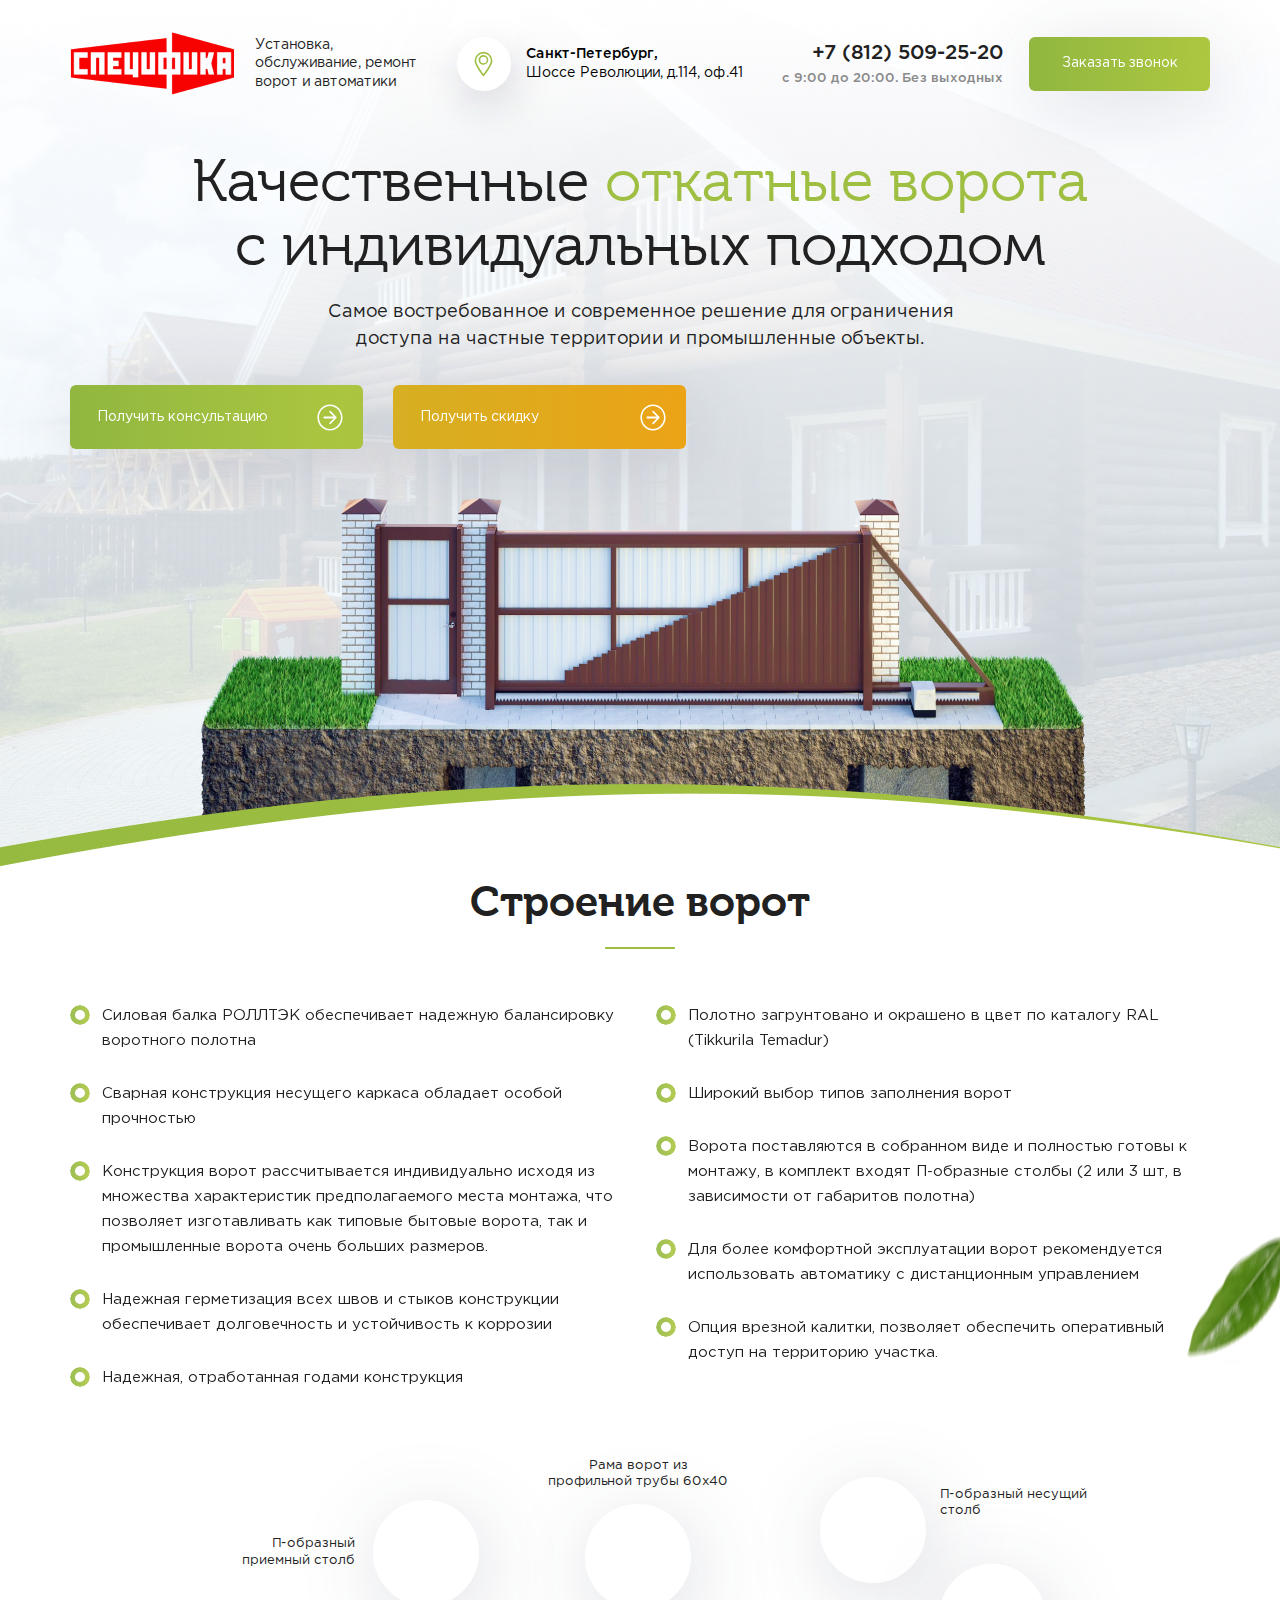
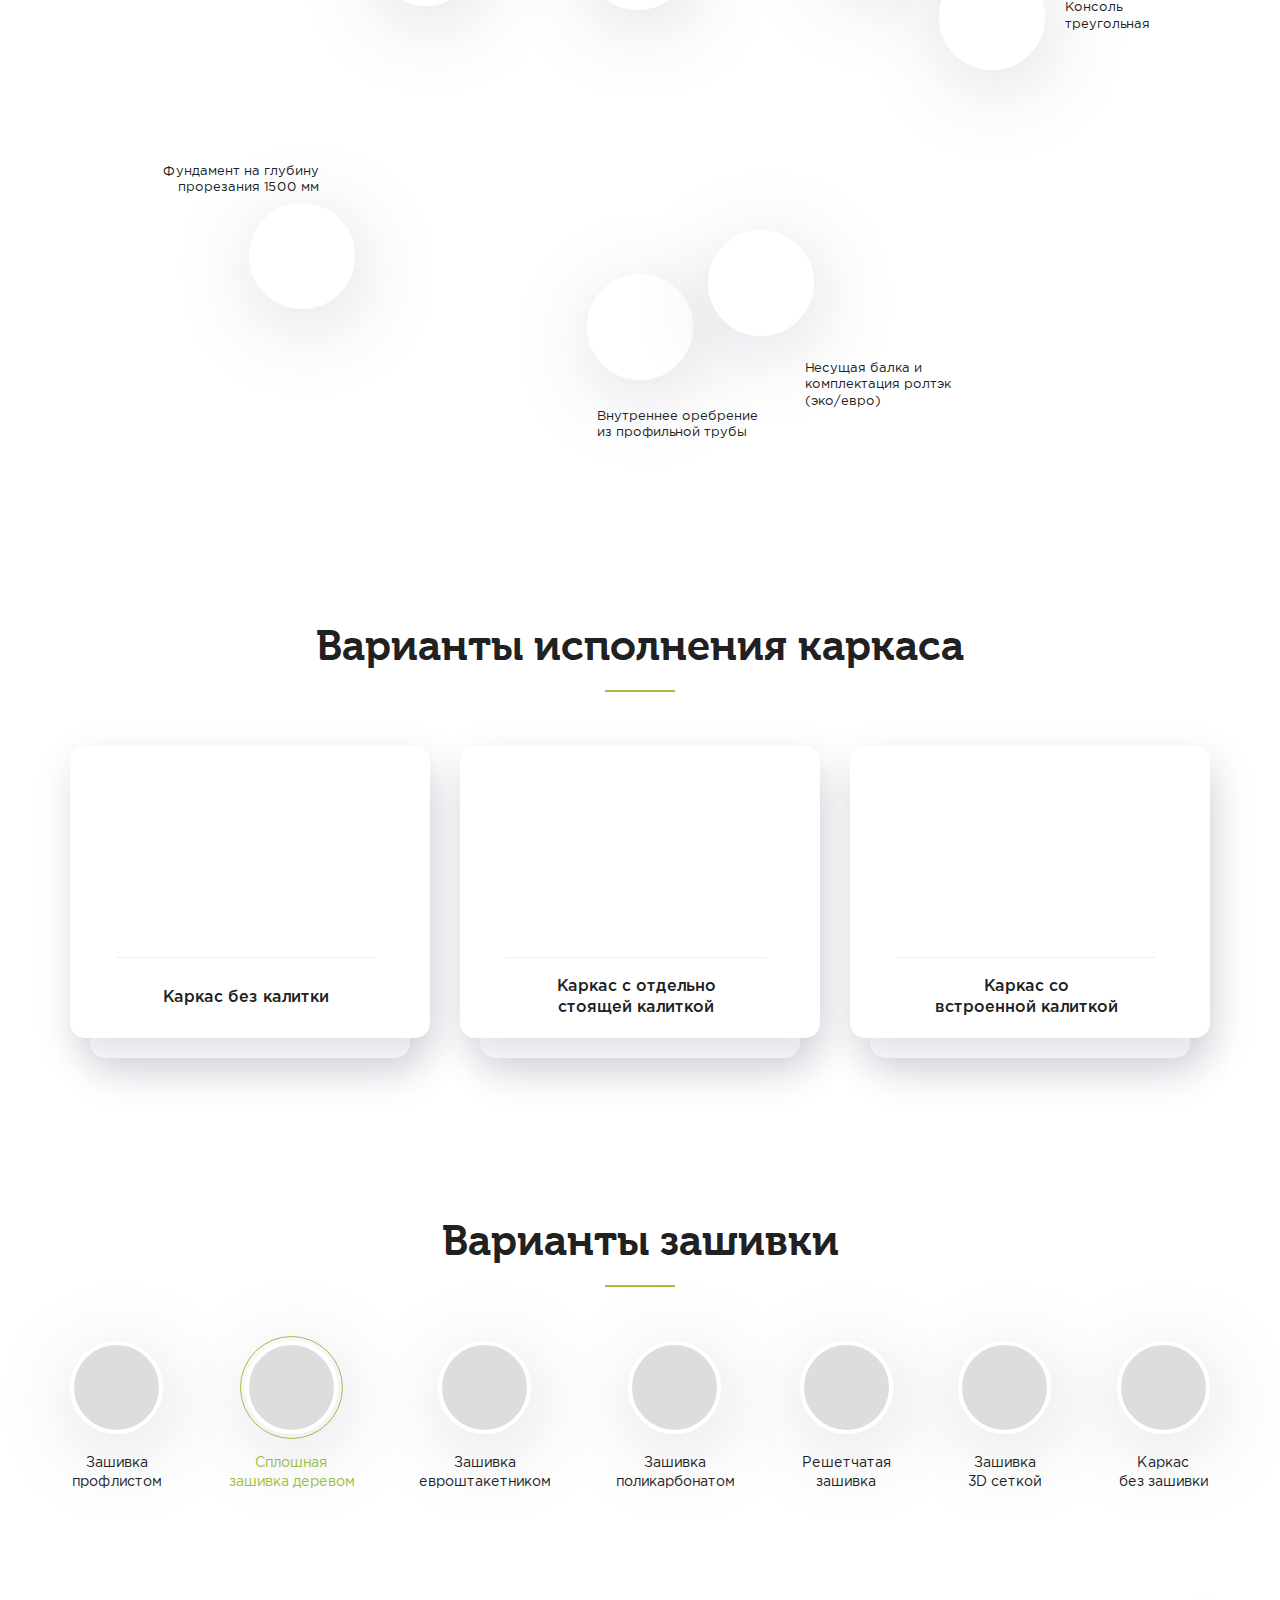
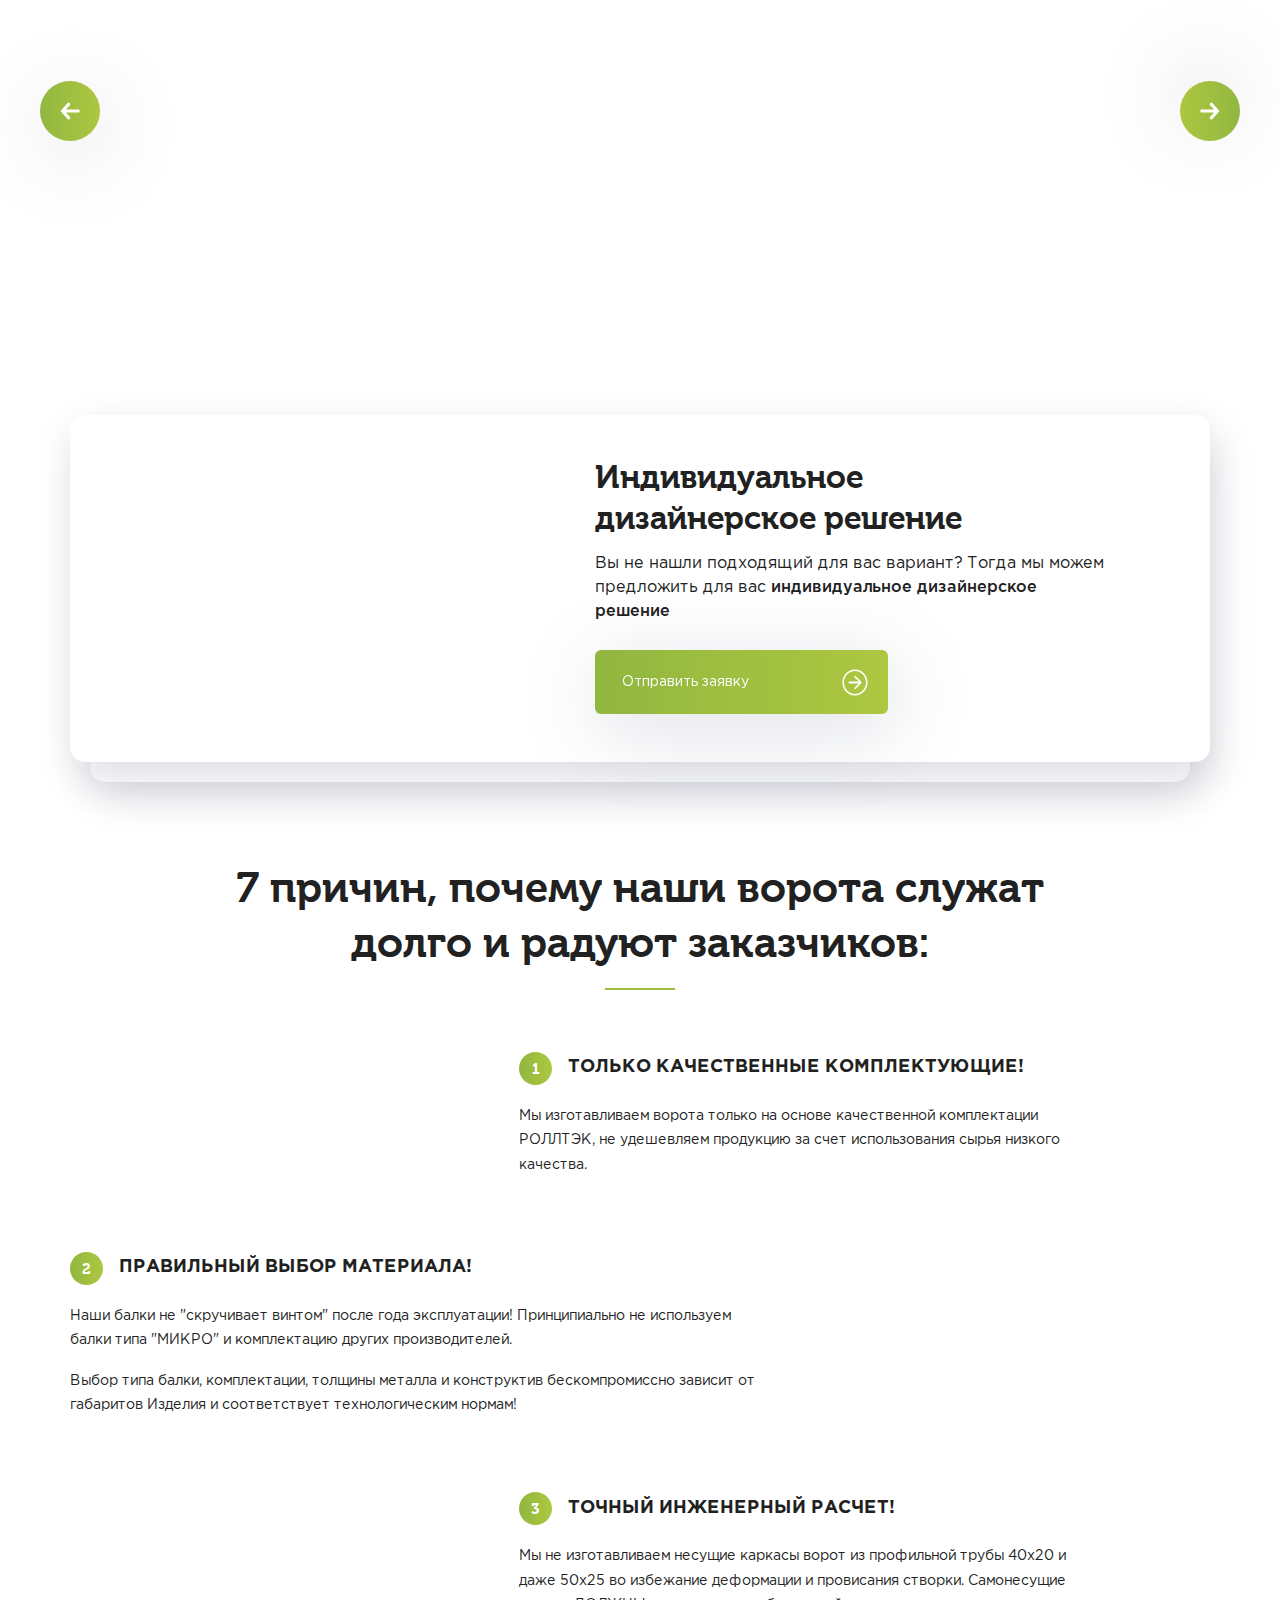
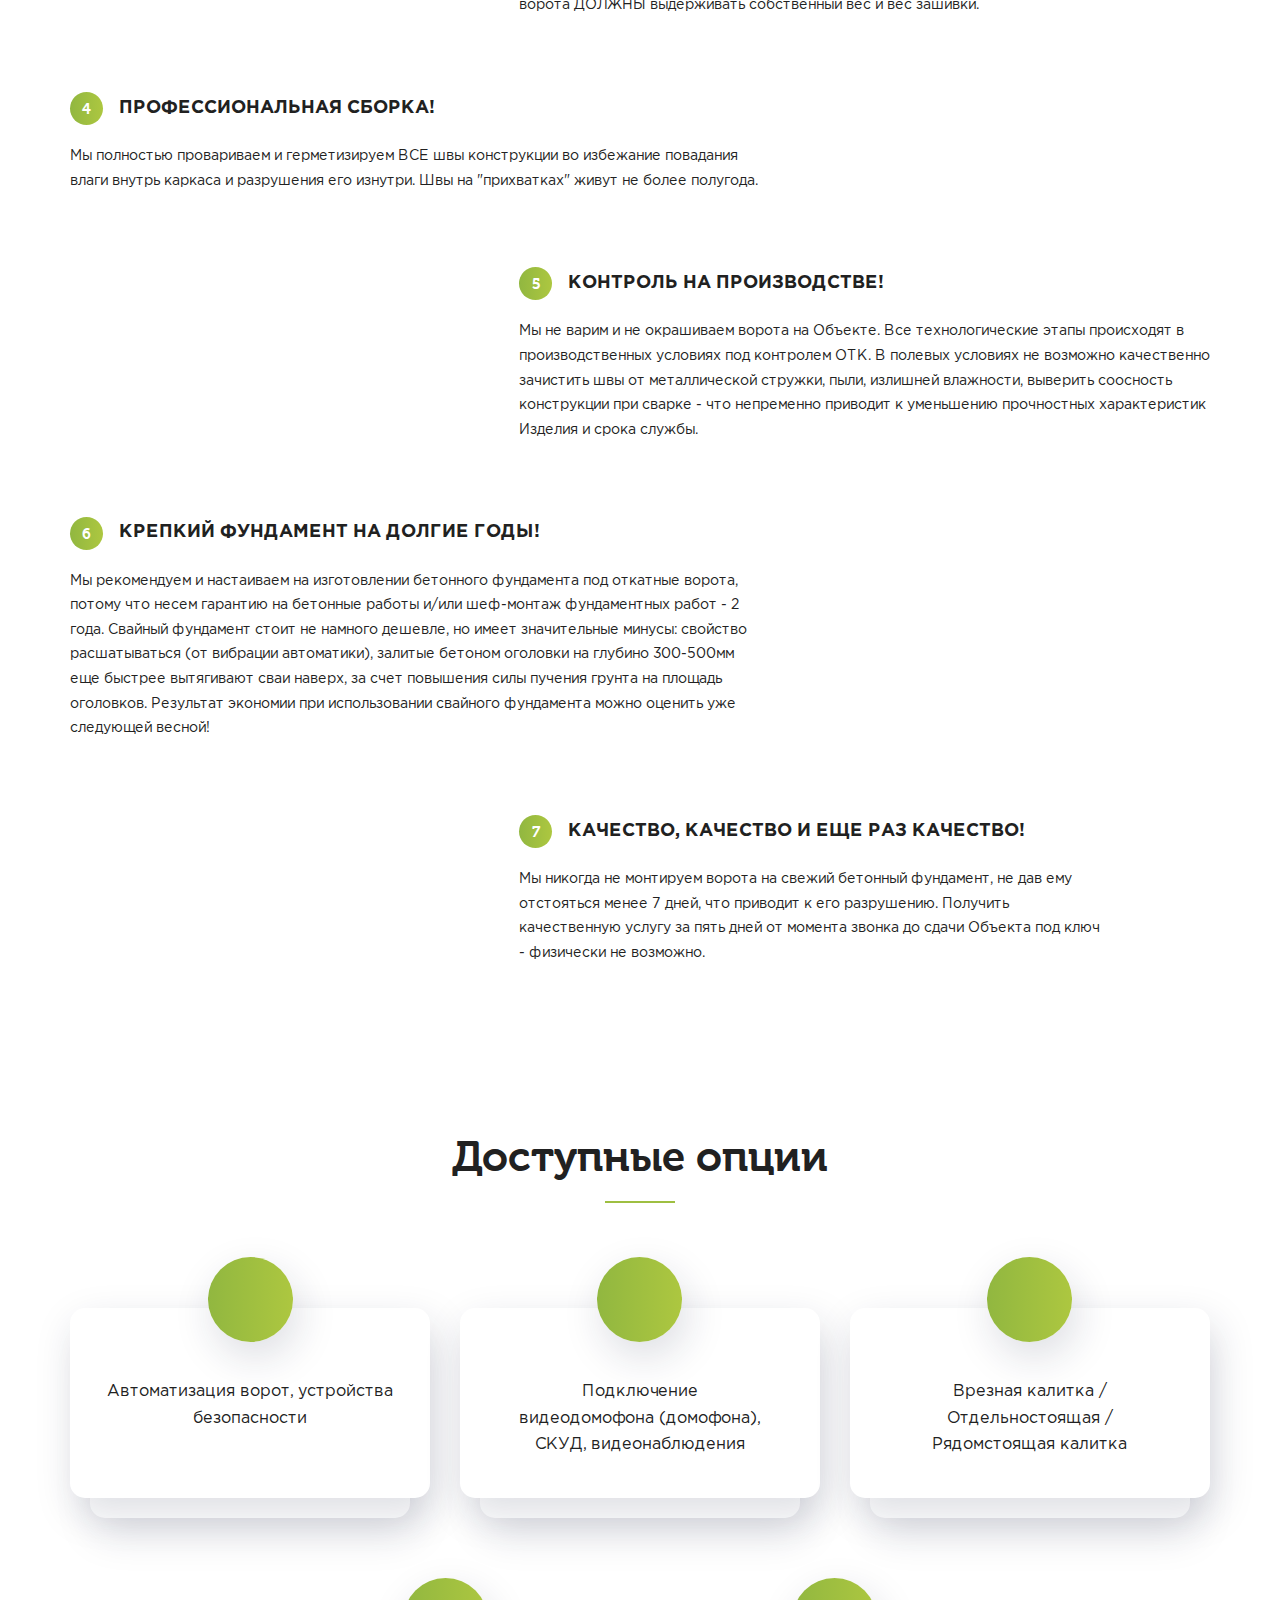
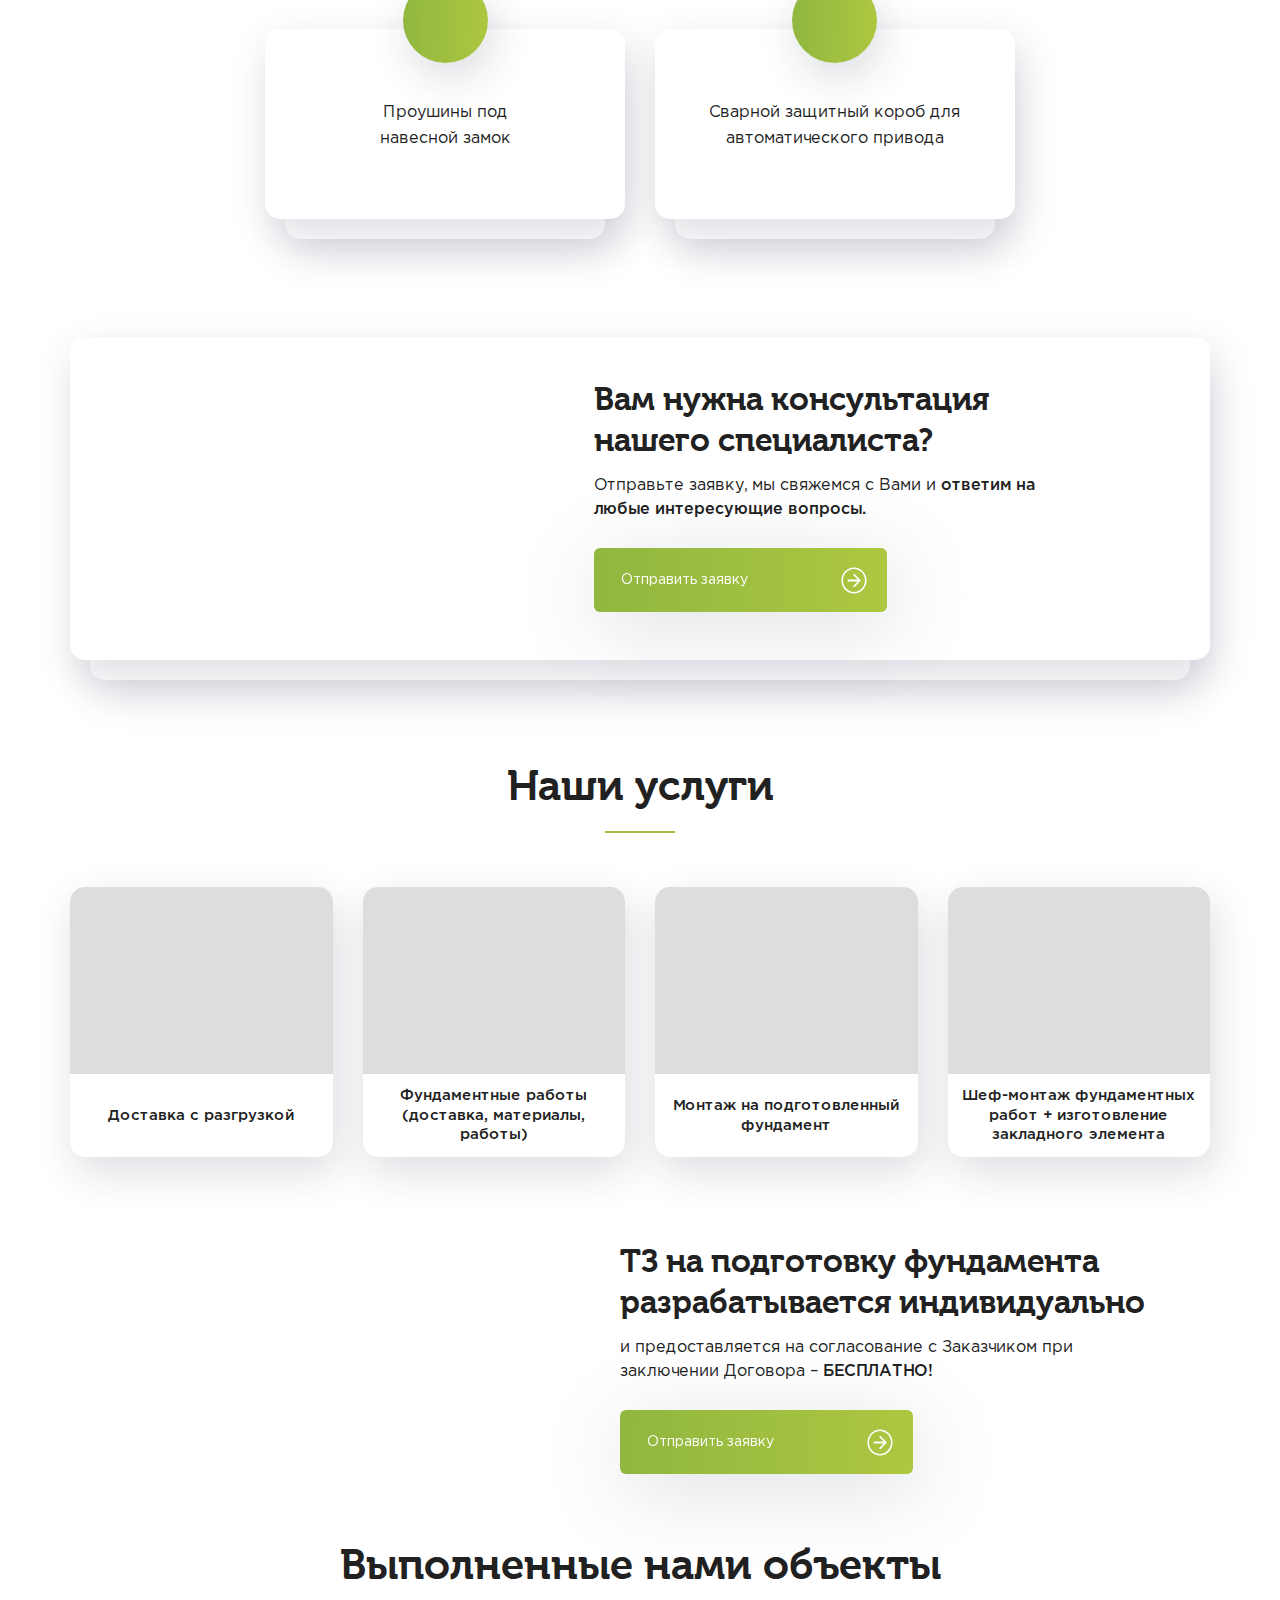
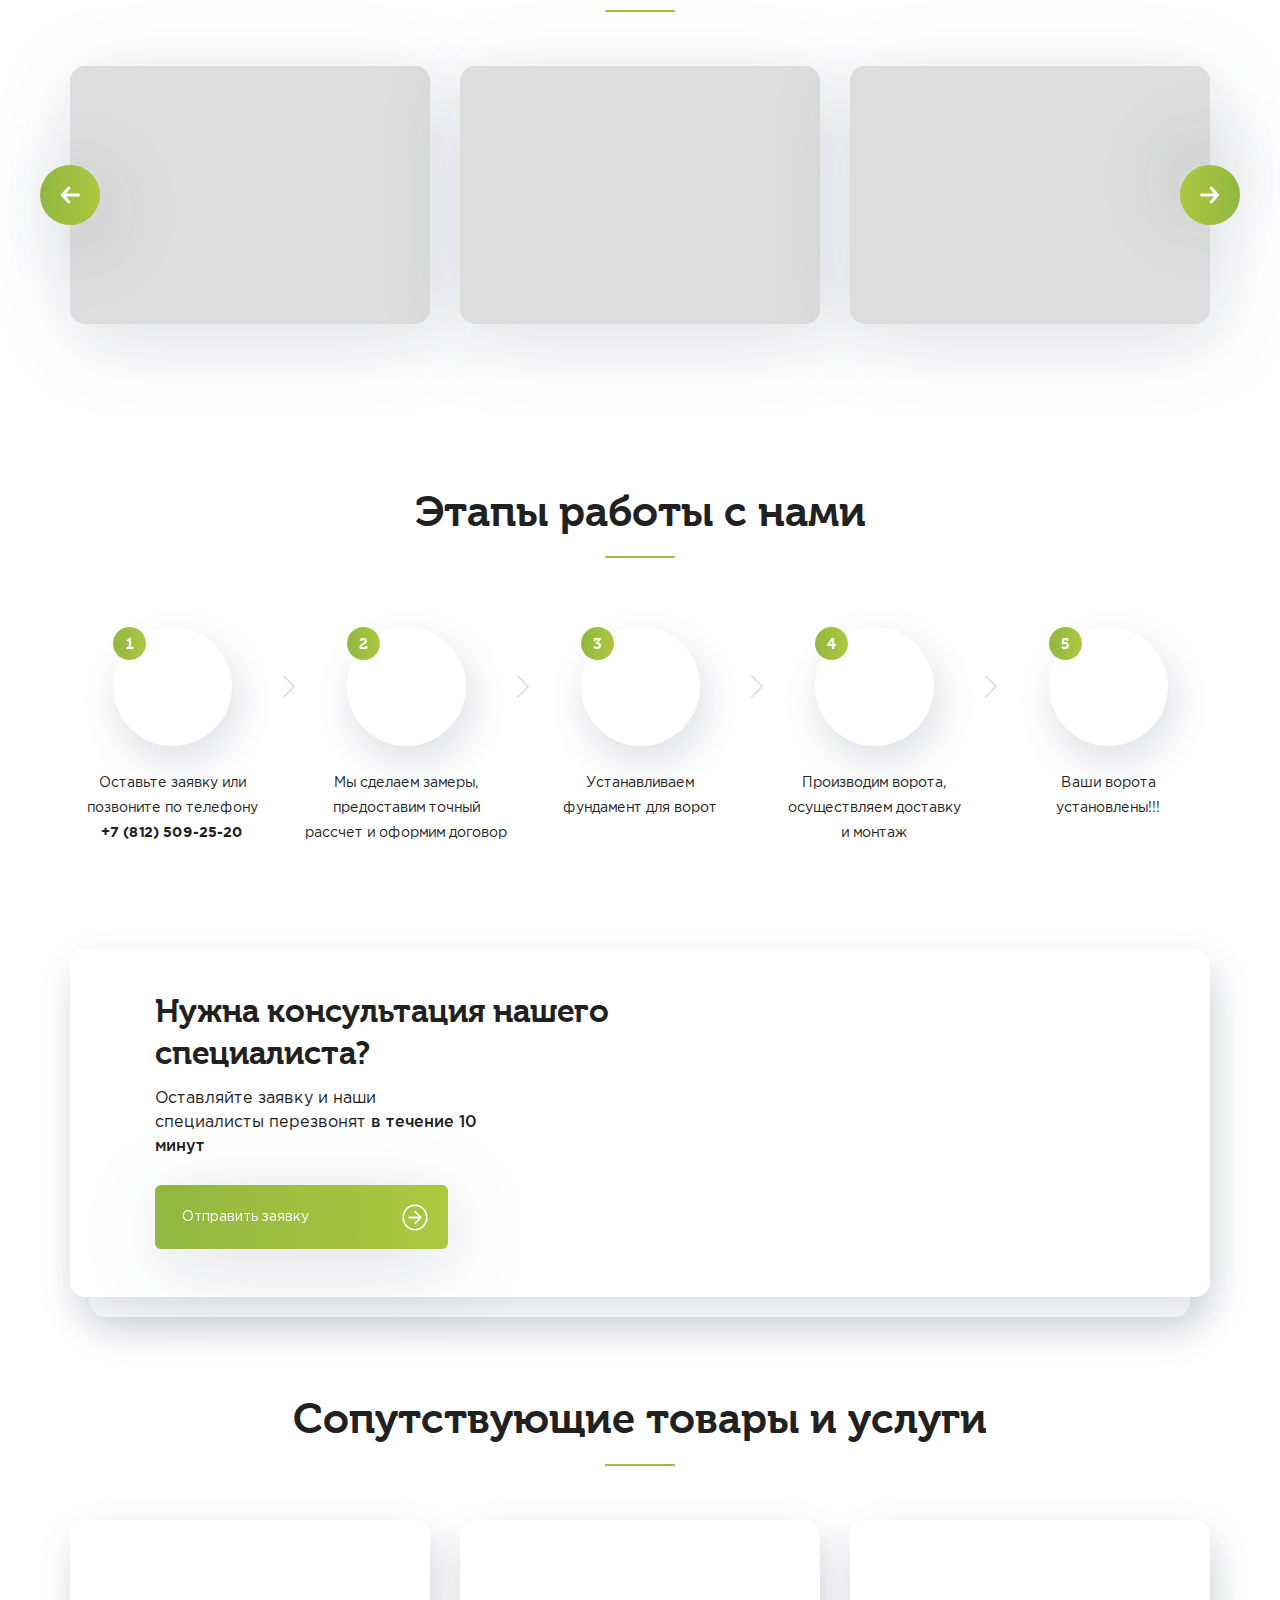
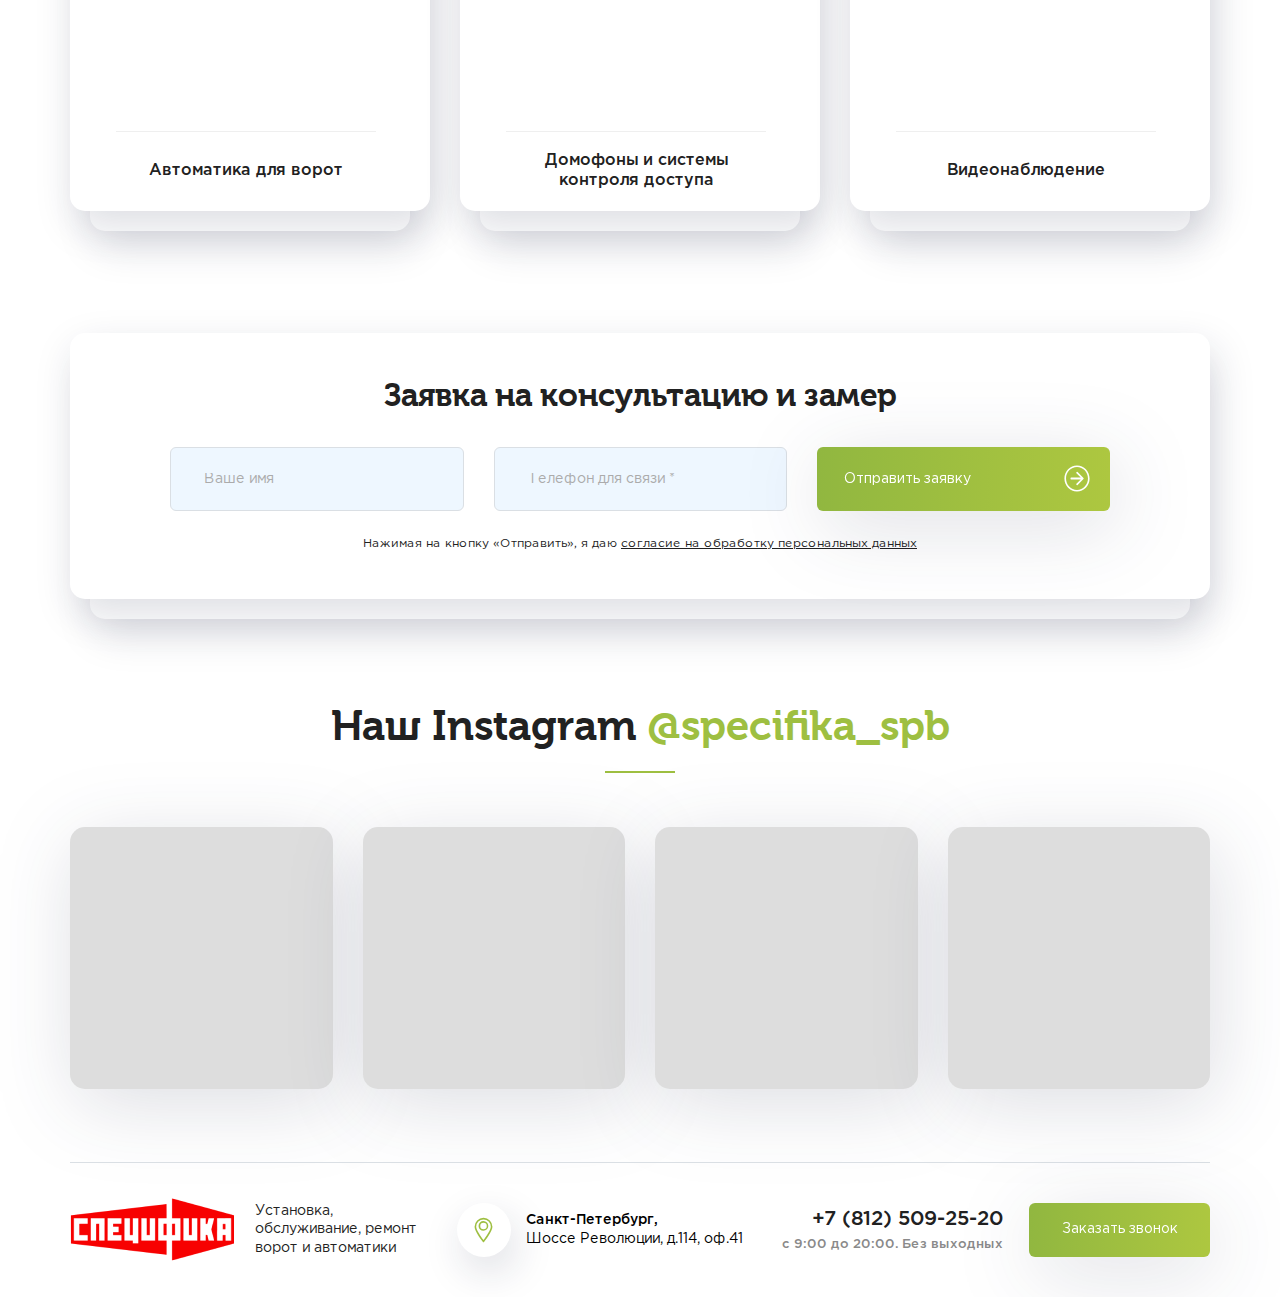
<file: index.html>
<!DOCTYPE html>
<html lang="ru">
	<head>
		<meta http-equiv="Content-Type" content="text/html; charset=utf-8">

		<!-- Адаптирование страницы для мобильных устройств -->
		<meta name="viewport" content="width=device-width, initial-scale=1, maximum-scale=1">

		<!-- Запрет распознования номера телефона -->
		<meta name="format-detection" content="telephone=no">
		<meta name="SKYPE_TOOLBAR" content ="SKYPE_TOOLBAR_PARSER_COMPATIBLE">

		<!-- Заголовок страницы -->
		<title>Качественные откатные ворота с индивидуальных подходом</title>

		<!-- Данное значение часто используют(использовали) поисковые системы -->
		<meta name="description" content="">
		<meta name="keywords" content="">

		<!-- Изменение цвета панели моб. браузера -->
		<meta name="msapplication-TileColor" content="#9EBF41">
		<meta name="theme-color" content="#9EBF41">

		<!-- Подключение файлов стилей -->
		<link rel="stylesheet" href="css/swiper-bundle.min.css">
		<link rel="stylesheet" href="css/swiper.css">
		<link rel="stylesheet" href="css/fancybox.css">
		<link rel="stylesheet" href="css/styles.css">
		<link rel="stylesheet" href="css/styles2.css">

		<link rel="stylesheet" href="css/response_1187.css" media="print, (max-width: 1187px)">
		<link rel="stylesheet" href="css/response_1023.css" media="print, (max-width: 1023px)">
		<link rel="stylesheet" href="css/response_767.css" media="print, (max-width: 767px)">
		<link rel="stylesheet" href="css/response_479.css" media="(max-width: 479px)">
	</head>

	<body>
		<div class="wrap">
			<div class="main">
				<header>
					<div class="cont row">
						<div class="logo">
							<img src="images/logo.png" alt="">
						</div>

						<div class="desc">Установка,<br> обслуживание, ремонт<br> ворот и автоматики</div>

						<div class="location">
							<div class="icon">
								<svg><use xlink:href="images/sprite.svg#ic_location"></use></svg>
							</div>
							<span><b>Санкт-Петербург,</b><br> Шоссе Революции, д.114, оф.41</span>
						</div>

						<div class="contacts">
							<div class="phone">
								<a href="tel:+78125092520">+7 (812) 509-25-20</a>
								<div class="time">с 9:00 до 20:00. Без выходных</div>
							</div>

							<button class="callback_btn modal_btn" data-content="#callback_modal">Заказать звонок</button>
						</div>
					</div>
				</header>


				<section class="first_section">
					<div class="cont">
						<div class="info">
							<div class="title"><b>Качественные <span>откатные ворота</span></b><br> с индивидуальных подходом</div>

							<div class="desc">Самое востребованное и современное решение для ограничения доступа на частные территории и промышленные объекты.</div>

							<div class="btns">
								<div><button class="btn green modal_btn" data-content="#callback_modal">
									<span>Получить консультацию</span>
									<svg class="icon"><use xlink:href="images/sprite.svg#ic_arrow"></use></svg>
								</button></div>

								<div><button class="btn orange modal_btn" data-content="#callback_modal">
									<span>Получить скидку</span>
									<svg class="icon"><use xlink:href="images/sprite.svg#ic_arrow"></use></svg>
								</button></div>
							</div>
						</div>
					</div>

					<div class="bg lozad" data-background-image="images/bg_first_section.jpg"></div>
				</section>


				<section class="structure_info">
					<div class="cont">
						<div class="block_head center">
							<div class="title">Строение ворот</div>
						</div>

						<div class="items">
							<div class="item">Силовая балка РОЛЛТЭК обеспечивает надежную балансировку воротного полотна</div>

							<div class="item">Сварная конструкция несущего каркаса обладает особой прочностью</div>

							<div class="item">Конструкция ворот рассчитывается индивидуально исходя из множества характеристик предполагаемого места монтажа, что позволяет изготавливать как типовые бытовые ворота, так и промышленные ворота очень больших размеров.</div>

							<div class="item">Надежная герметизация всех швов и стыков конструкции обеспечивает долговечность и устойчивость к коррозии</div>

							<div class="item">Надежная, отработанная годами конструкция</div>

							<div class="item">Полотно загрунтовано и окрашено в цвет по каталогу RAL (Tikkurila Temadur)</div>

							<div class="item">Широкий выбор типов заполнения ворот</div>

							<div class="item">Ворота поставляются в собранном виде и полностью готовы к монтажу, в комплект входят П-образные столбы (2 или 3 шт, в зависимости от габаритов полотна)</div>

							<div class="item">Для более комфортной эксплуатации ворот рекомендуется использовать автоматику с дистанционным управлением</div>

							<div class="item">Опция врезной калитки, позволяет обеспечить оперативный доступ на территорию участка.</div>
						</div>


						<div class="schema">
							<img data-src="images/structure_img.png" alt="" class="img lozad">

							<div class="item item1">
								<div class="name">П-образный<br> приемный столб</div>

								<div class="thumb">
									<img data-src="images/tmp/structure_schema_thumb.jpg" alt="" class="lozad">
								</div>

								<img data-src="images/structure_schema_shadow.png" alt="" class="shadow lozad">
							</div>

							<div class="item item2">
								<div class="name">Рама ворот из<br> профильной трубы 60х40</div>

								<div class="thumb">
									<img data-src="images/tmp/structure_schema_thumb2.jpg" alt="" class="lozad">
								</div>

								<img data-src="images/structure_schema_shadow2.png" alt="" class="shadow lozad">
							</div>

							<div class="item item3">
								<div class="thumb">
									<img data-src="images/tmp/structure_schema_thumb3.jpg" alt="" class="lozad">
								</div>

								<div class="name">П-образный несущий<br> столб</div>

								<img data-src="images/structure_schema_shadow3.png" alt="" class="shadow lozad">
							</div>

							<div class="item item4">
								<div class="thumb">
									<img data-src="images/tmp/structure_schema_thumb4.jpg" alt="" class="lozad">
								</div>

								<div class="name">Консоль<br> треугольная</div>

								<img data-src="images/structure_schema_shadow4.png" alt="" class="shadow lozad">
							</div>

							<div class="item item5">
								<div class="name">Фундамент на глубину<br> прорезания 1500 мм</div>

								<div class="thumb">
									<img data-src="images/tmp/structure_schema_thumb5.jpg" alt="" class="lozad">
								</div>

								<img data-src="images/structure_schema_shadow5.png" alt="" class="shadow lozad">
							</div>

							<div class="item item6">
								<div class="thumb">
									<img data-src="images/tmp/structure_schema_thumb6.jpg" alt="" class="lozad">
								</div>

								<div class="name">Внутреннее оребрение<br> из профильной трубы</div>

								<img data-src="images/structure_schema_shadow6.png" alt="" class="shadow lozad">
							</div>

							<div class="item item7">
								<div class="thumb">
									<img data-src="images/tmp/structure_schema_thumb7.jpg" alt="" class="lozad">
								</div>

								<div class="name">Несущая балка и<br> комплектация ролтэк<br> (эко/евро)</div>

								<img data-src="images/structure_schema_shadow7.png" alt="" class="shadow lozad">
							</div>
						</div>
					</div>

					<div class="bg lozad" data-background-image="images/bg_structure_info.jpg"></div>
				</section>


				<section class="frame_variants">
					<div class="cont">
						<div class="block_head center">
							<div class="title">Варианты исполнения каркаса</div>
						</div>

						<div class="row">
							<div class="item">
								<div class="thumb">
									<img data-src="images/variants_thumb.jpg" alt="" class="lozad">
								</div>

								<div class="name">Каркас без калитки</div>
							</div>

							<div class="item">
								<div class="thumb">
									<img data-src="images/variants_thumb2.jpg" alt="" class="lozad">
								</div>

								<div class="name">Каркас с отдельно<br> стоящей калиткой</div>
							</div>

							<div class="item">
								<div class="thumb">
									<img data-src="images/variants_thumb3.jpg" alt="" class="lozad">
								</div>

								<div class="name">Каркас со<br> встроенной калиткой</div>
							</div>
						</div>
					</div>
				</section>


				<section class="sewing_variants">
					<div class="cont">
						<div class="block_head center">
							<div class="title">Варианты зашивки</div>
						</div>

						<div class="thumbs">
							<button data-slide-index="0" class="active">
								<div class="thumb">
									<img data-src="images/tmp/sewing_variants_thumbs_img.jpg" alt="" class="lozad">
								</div>
								<div>Зашивка<br> профлистом</div>
							</button>

							<button data-slide-index="1">
								<div class="thumb">
									<img data-src="images/tmp/sewing_variants_thumbs_img2.jpg" alt="" class="lozad">
								</div>
								<div>Сплошная<br> зашивка деревом</div>
							</button>

							<button data-slide-index="2">
								<div class="thumb">
									<img data-src="images/tmp/sewing_variants_thumbs_img3.jpg" alt="" class="lozad">
								</div>
								<div>Зашивка<br> евроштакетником</div>
							</button>

							<button data-slide-index="3">
								<div class="thumb">
									<img data-src="images/tmp/sewing_variants_thumbs_img4.jpg" alt="" class="lozad">
								</div>
								<div>Зашивка<br> поликарбонатом</div>
							</button>

							<button data-slide-index="4">
								<div class="thumb">
									<img data-src="images/tmp/sewing_variants_thumbs_img5.jpg" alt="" class="lozad">
								</div>
								<div>Решетчатая<br> зашивка</div>
							</button>

							<button data-slide-index="5">
								<div class="thumb">
									<img data-src="images/tmp/sewing_variants_thumbs_img6.jpg" alt="" class="lozad">
								</div>
								<div>Зашивка<br> 3D сеткой</div>
							</button>

							<button data-slide-index="6">
								<div class="thumb">
									<img data-src="images/tmp/sewing_variants_thumbs_img7.jpg" alt="" class="lozad">
								</div>
								<div>Каркас<br> без зашивки</div>
							</button>
						</div>

						<div class="swiper-container" id="sewing_variants_slider1">
							<div class="swiper-wrapper">
								<div class="slide swiper-slide">
									<img data-src="images/tmp/sewing_variants_slider_img.png" alt="" class="lozad">
								</div>

								<div class="slide swiper-slide">
									<img data-src="images/tmp/sewing_variants_slider_img.png" alt="" class="lozad">
								</div>

								<div class="slide swiper-slide">
									<img data-src="images/tmp/sewing_variants_slider_img.png" alt="" class="lozad">
								</div>

								<div class="slide swiper-slide">
									<img data-src="images/tmp/sewing_variants_slider_img.png" alt="" class="lozad">
								</div>

								<div class="slide swiper-slide">
									<img data-src="images/tmp/sewing_variants_slider_img.png" alt="" class="lozad">
								</div>

								<div class="slide swiper-slide">
									<img data-src="images/tmp/sewing_variants_slider_img.png" alt="" class="lozad">
								</div>

								<div class="slide swiper-slide">
									<img data-src="images/tmp/sewing_variants_slider_img.png" alt="" class="lozad">
								</div>
							</div>

							<div class="swiper-button-prev">
								<svg class="icon"><use xlink:href="images/sprite.svg#ic_slider_arrow"></use></svg>
							</div>

							<div class="swiper-button-next">
								<svg class="icon"><use xlink:href="images/sprite.svg#ic_slider_arrow"></use></svg>
							</div>
						</div>
					</div>

					<div class="bg lozad" data-background-image="images/bg_sewing_variants.jpg"></div>
				</section>


				<section class="need_consult">
					<div class="cont">
						<div class="data reverse">
							<div class="info big_w">
								<div class="title">Индивидуальное<br> дизайнерское решение</div>

								<div class="desc">Вы не нашли подходящий для вас вариант? Тогда мы можем предложить для вас <b>индивидуальное дизайнерское решение</b></div>

								<button class="btn modal_btn" data-content="#callback_modal">
									<span>Отправить заявку</span>
									<svg class="icon"><use xlink:href="images/sprite.svg#ic_arrow"></use></svg>
								</button>
							</div>

							<img data-src="images/need_consult_img2.png" alt="" class="img lozad">
						</div>
					</div>
				</section>


				<section class="why">
					<div class="cont">
						<div class="block_head center">
							<div class="title">7 причин, почему <span>наши ворота служат<br> долго и радуют заказчиков:</span></div>
						</div>

						<div class="list">
							<div class="item">
								<div class="thumb">
									<img data-src="images/tmp/why_thumb1.jpg" alt="" class="lozad">
								</div>

								<div class="info">
									<div class="name">Только качественные комплектующие!</div>

									<div class="desc">
										<p>Мы изготавливаем ворота только на основе качественной комплектации РОЛЛТЭК, не удешевляем продукцию за счет использования сырья низкого качества.</p>
									</div>
								</div>
							</div>

							<div class="item">
								<div class="thumb">
									<img data-src="images/tmp/why_thumb2.jpg" alt="" class="lozad">
								</div>

								<div class="info">
									<div class="name">ПРАВИЛЬНЫЙ ВЫБОР МАТЕРИАЛА!</div>

									<div class="desc">
										<p>Наши балки не "скручивает винтом" после года эксплуатации! Принципиально не используем балки типа "МИКРО" и комплектацию других производителей.</p>

										<p>Выбор типа балки, комплектации, толщины металла и конструктив бескомпромиссно зависит от габаритов Изделия и соответствует технологическим нормам!</p>
									</div>
								</div>
							</div>

							<div class="item">
								<div class="thumb">
									<img data-src="images/tmp/why_thumb3.jpg" alt="" class="lozad">
								</div>

								<div class="info">
									<div class="name">ТОЧНЫЙ ИНЖЕНЕРНЫЙ РАСЧЕТ!</div>

									<div class="desc">
										<p>Мы не изготавливаем несущие каркасы ворот из профильной трубы 40х20 и даже 50х25 во избежание деформации и провисания створки. Самонесущие ворота ДОЛЖНЫ выдерживать собственный вес и вес зашивки.</p>
									</div>
								</div>
							</div>

							<div class="item">
								<div class="thumb">
									<img data-src="images/tmp/why_thumb4.jpg" alt="" class="lozad">
								</div>

								<div class="info">
									<div class="name">ПРОФЕССИОНАЛЬНАЯ СБОРКА!</div>

									<div class="desc">
										<p>Мы полностью провариваем и герметизируем ВСЕ швы конструкции во избежание повадания влаги внутрь каркаса и разрушения его изнутри. Швы на "прихватках" живут не более полугода.</p>
									</div>
								</div>
							</div>

							<div class="item">
								<div class="thumb">
									<img data-src="images/tmp/why_thumb5.jpg" alt="" class="lozad">
								</div>

								<div class="info big">
									<div class="name">КОНТРОЛЬ НА ПРОИЗВОДСТВЕ!</div>

									<div class="desc">
										<p>Мы не варим и не окрашиваем ворота на Объекте. Все технологические этапы происходят в производственных условиях под контролем ОТК. В полевых условиях не возможно качественно зачистить швы от металлической стружки, пыли, излишней влажности, выверить соосность конструкции при сварке - что непременно приводит к уменьшению прочностных характеристик Изделия и срока службы.</p>
									</div>
								</div>
							</div>

							<div class="item">
								<div class="thumb">
									<img data-src="images/tmp/why_thumb6.jpg" alt="" class="lozad">
								</div>

								<div class="info">
									<div class="name">КРЕПКИЙ ФУНДАМЕНТ НА ДОЛГИЕ ГОДЫ!</div>

									<div class="desc">
										<p>Мы рекомендуем и настаиваем на изготовлении бетонного фундамента под откатные ворота, потому что несем гарантию на бетонные работы и/или шеф-монтаж фундаментных работ - 2 года. Свайный фундамент стоит не намного дешевле, но имеет значительные минусы: свойство расшатываться (от вибрации автоматики), залитые бетоном оголовки на глубино 300-500мм еще быстрее вытягивают сваи наверх, за счет повышения силы пучения грунта на площадь оголовков. Результат экономии при использовании свайного фундамента можно оценить уже следующей весной!</p>
									</div>
								</div>
							</div>

							<div class="item">
								<div class="thumb">
									<img data-src="images/tmp/why_thumb7.jpg" alt="" class="lozad">
								</div>

								<div class="info">
									<div class="name">КАЧЕСТВО, КАЧЕСТВО И ЕЩЕ РАЗ КАЧЕСТВО!</div>

									<div class="desc">
										<p>Мы никогда не монтируем ворота на свежий бетонный фундамент, не дав ему отстояться менее 7 дней, что приводит к его разрушению. Получить качественную услугу за пять дней от момента звонка до сдачи Объекта под ключ - физически не возможно.</p>
									</div>
								</div>
							</div>
						</div>
					</div>

					<div class="bg lozad" data-background-image="images/bg_why.jpg"></div>
				</section>


				<section class="options">
					<div class="cont">
						<div class="block_head center">
							<div class="title">Доступные опции</div>
						</div>

						<div class="row">
							<div class="option">
								<div class="icon">
									<img data-src="images/ic_option1.svg" alt="" class="lozad">
								</div>
								<div class="name">Автоматизация ворот, устройства безопасности</div>
							</div>

							<div class="option">
								<div class="icon">
									<img data-src="images/ic_option2.svg" alt="" class="lozad">
								</div>
								<div class="name">Подключение<br> видеодомофона (домофона),<br> СКУД, видеонаблюдения</div>
							</div>

							<div class="option">
								<div class="icon">
									<img data-src="images/ic_option3.svg" alt="" class="lozad">
								</div>
								<div class="name">Врезная калитка /<br> Отдельностоящая /<br> Рядомстоящая калитка</div>
							</div>

							<div class="option">
								<div class="icon">
									<img data-src="images/ic_option4.svg" alt="" class="lozad">
								</div>
								<div class="name">Проушины под<br> навесной замок</div>
							</div>

							<div class="option">
								<div class="icon">
									<img data-src="images/ic_option5.svg" alt="" class="lozad">
								</div>
								<div class="name">Сварной защитный короб для автоматического привода</div>
							</div>
						</div>
					</div>
				</section>


				<section class="need_consult">
					<div class="cont">
						<div class="data reverse">
							<div class="info">
								<div class="title">Вам нужна консультация нашего специалиста?</div>

								<div class="desc">Отправьте заявку, мы свяжемся с Вами и <b>ответим на любые интересующие вопросы.</b></div>

								<button class="btn modal_btn" data-content="#callback_modal">
									<span>Отправить заявку</span>
									<svg class="icon"><use xlink:href="images/sprite.svg#ic_arrow"></use></svg>
								</button>
							</div>

							<img data-src="images/need_consult_img2.png" alt="" class="img lozad">
						</div>
					</div>

					<div class="bg lozad" data-background-image="images/bg_need_consult2.jpg"></div>
				</section>


				<section class="services">
					<div class="cont">
						<div class="block_head center">
							<div class="title">Наши услуги</div>
						</div>

						<div class="row">
							<div class="service">
								<div class="thumb">
									<img data-src="images/tmp/service_thumb.jpg" alt="" class="lozad">
								</div>

								<div class="name">Доставка с разгрузкой</div>
							</div>

							<div class="service">
								<div class="thumb">
									<img data-src="images/tmp/service_thumb2.jpg" alt="" class="lozad">
								</div>

								<div class="name">Фундаментные работы (доставка, материалы, работы)</div>
							</div>

							<div class="service">
								<div class="thumb">
									<img data-src="images/tmp/service_thumb3.jpg" alt="" class="lozad">
								</div>

								<div class="name">Монтаж на подготовленный фундамент</div>
							</div>

							<div class="service">
								<div class="thumb">
									<img data-src="images/tmp/service_thumb4.jpg" alt="" class="lozad">
								</div>

								<div class="name">Шеф-монтаж фундаментных работ + изготовление закладного элемента</div>
							</div>
						</div>


						<div class="tz">
							<div class="image">
								<img data-src="images/tz_img.png" alt="" class="lozad">
							</div>

							<div class="info">
								<div class="title">ТЗ на подготовку фундамента разрабатывается индивидуально</div>

								<div class="desc">и предоставляется на согласование с Заказчиком при заключении Договора – <b>БЕСПЛАТНО!</b></div>

								<button class="btn modal_btn" data-content="#callback_modal">
									<span>Отправить заявку</span>
									<svg class="icon"><use xlink:href="images/sprite.svg#ic_arrow"></use></svg>
								</button>
							</div>
						</div>
					</div>
				</section>


				<section class="portfolio">
					<div class="cont">
						<div class="block_head center">
							<div class="title">Выполненные нами объекты</div>
						</div>

						<div class="swiper-container" id="portfolio_slider1">
							<div class="swiper-wrapper">
								<div class="slide swiper-slide">
									<a href="images/tmp/portfolio_thumb.jpg" class="item fancy_img" data-fancybox="portfolio">
										<div class="thumb">
											<img data-src="images/tmp/portfolio_thumb.jpg" alt="" class="lozad">
										</div>
									</a>
								</div>

								<div class="slide swiper-slide">
									<a href="images/tmp/portfolio_thumb2.jpg" class="item fancy_img" data-fancybox="portfolio">
										<div class="thumb">
											<img data-src="images/tmp/portfolio_thumb2.jpg" alt="" class="lozad">
										</div>
									</a>
								</div>

								<div class="slide swiper-slide">
									<a href="images/tmp/portfolio_thumb3.jpg" class="item fancy_img" data-fancybox="portfolio">
										<div class="thumb">
											<img data-src="images/tmp/portfolio_thumb3.jpg" alt="" class="lozad">
										</div>
									</a>
								</div>

								<div class="slide swiper-slide">
									<a href="images/tmp/portfolio_thumb.jpg" class="item fancy_img" data-fancybox="portfolio">
										<div class="thumb">
											<img data-src="images/tmp/portfolio_thumb.jpg" alt="" class="lozad">
										</div>
									</a>
								</div>

								<div class="slide swiper-slide">
									<a href="images/tmp/portfolio_thumb2.jpg" class="item fancy_img" data-fancybox="portfolio">
										<div class="thumb">
											<img data-src="images/tmp/portfolio_thumb2.jpg" alt="" class="lozad">
										</div>
									</a>
								</div>

								<div class="slide swiper-slide">
									<a href="images/tmp/portfolio_thumb3.jpg" class="item fancy_img" data-fancybox="portfolio">
										<div class="thumb">
											<img data-src="images/tmp/portfolio_thumb3.jpg" alt="" class="lozad">
										</div>
									</a>
								</div>
							</div>

							<div class="swiper-button-prev">
								<svg class="icon"><use xlink:href="images/sprite.svg#ic_slider_arrow"></use></svg>
							</div>

							<div class="swiper-button-next">
								<svg class="icon"><use xlink:href="images/sprite.svg#ic_slider_arrow"></use></svg>
							</div>
						</div>
					</div>

					<div class="bg lozad" data-background-image="images/bg_portfolio.jpg"></div>
				</section>


				<section class="steps">
					<div class="cont">
						<div class="block_head center">
							<div class="title">Этапы работы с нами</div>
						</div>

						<div class="row">
							<div class="step">
								<div class="icon">
									<img data-src="images/ic_step1.svg" alt="" class="lozad">
								</div>
								<div>Оставьте заявку или позвоните по телефону<br> <a href="tel:+78125092520"><b>+7 (812) 509-25-20</b></a></div>
							</div>

							<svg class="sep"><use xlink:href="images/sprite.svg#ic_sep_arrow"></use></svg>

							<div class="step">
								<div class="icon">
									<img data-src="images/ic_step2.svg" alt="" class="lozad">
								</div>
								<div>Мы сделаем замеры, предоставим точный рассчет и оформим договор</div>
							</div>

							<svg class="sep"><use xlink:href="images/sprite.svg#ic_sep_arrow"></use></svg>

							<div class="step">
								<div class="icon">
									<img data-src="images/ic_step3.svg" alt="" class="lozad">
								</div>
								<div>Устанавливаем<br> фундамент для ворот</div>
							</div>

							<svg class="sep"><use xlink:href="images/sprite.svg#ic_sep_arrow"></use></svg>

							<div class="step">
								<div class="icon">
									<img data-src="images/ic_step4.svg" alt="" class="lozad">
								</div>
								<div>Производим ворота, осуществляем доставку<br> и монтаж</div>
							</div>

							<svg class="sep"><use xlink:href="images/sprite.svg#ic_sep_arrow"></use></svg>

							<div class="step">
								<div class="icon">
									<img data-src="images/ic_step5.svg" alt="" class="lozad">
								</div>
								<div>Ваши ворота<br> установлены!!!</div>
							</div>
						</div>
					</div>
				</section>


				<section class="need_consult">
					<div class="cont">
						<div class="data">
							<div class="info">
								<div class="title">Нужна консультация нашего специалиста?</div>

								<div class="desc">Оставляйте заявку и наши специалисты перезвонят <b>в течение 10 минут</b></div>

								<button class="btn modal_btn" data-content="#callback_modal">
									<span>Отправить заявку</span>
									<svg class="icon"><use xlink:href="images/sprite.svg#ic_arrow"></use></svg>
								</button>
							</div>

							<img data-src="images/need_consult_img.png" alt="" class="img lozad">
						</div>
					</div>

					<div class="bg lozad" data-background-image="images/bg_need_consult.jpg"></div>
				</section>


				<section class="products">
					<div class="cont">
						<div class="block_head center">
							<div class="title">Сопутствующие товары и услуги</div>
						</div>

						<div class="row">
							<div class="product">
								<div class="thumb">
									<img data-src="images/tmp/product_thumb.jpg" alt="" class="lozad">
								</div>

								<div class="name">Автоматика для ворот</div>
							</div>

							<div class="product">
								<div class="thumb">
									<img data-src="images/tmp/product_thumb2.jpg" alt="" class="lozad">
								</div>

								<div class="name">Домофоны и системы контроля доступа</div>
							</div>

							<div class="product">
								<div class="thumb">
									<img data-src="images/tmp/product_thumb3.jpg" alt="" class="lozad">
								</div>

								<div class="name">Видеонаблюдение</div>
							</div>
						</div>
					</div>
				</section>


				<section class="order_block">
					<div class="cont">
						<div class="data">
							<div class="title">Заявка на консультацию и замер</div>

							<form action="" class="form" id="feedback-form">
								<div class="line">
									<div class="field">
										<input type="text" name="name" value="" class="input" placeholder="Ваше имя" required>
									</div>
								</div>

								<div class="line">
									<div class="field">
										<input type="tel" name="phone" value="" class="input" placeholder="Телефон для связи *" required>
									</div>
								</div>

								<div class="submit">
									<button type="submit" class="submit_btn">
										<span>Отправить заявку</span>
										<svg class="icon"><use xlink:href="images/sprite.svg#ic_arrow"></use></svg>
									</button>
								</div>

								<div class="agree">
									Нажимая на кнопку «Отправить», я даю <a href="/" target="_blank">согласие на обработку персональных данных</a>
								</div>
								<input type="hidden" name="title" value="Заявка c сайта Специфика">
							</form>
						</div>
					</div>
				</section>


				<section class="instagram">
					<div class="cont">
						<div class="block_head center">
							<div class="title">Наш Instagram <span><a href="https://www.instagram.com/specifika_spb/" target="_blank">@specifika_spb</a></span></div>
						</div>

						<div class="row">
							<a href="/" target="_blank" class="item">
								<div class="thumb">
									<img data-src="images/tmp/instagram_thumb.jpg" alt="" class="lozad">
								</div>
							</a>

							<a href="/" target="_blank" class="item">
								<div class="thumb">
									<img data-src="images/tmp/instagram_thumb2.jpg" alt="" class="lozad">
								</div>
							</a>

							<a href="/" target="_blank" class="item">
								<div class="thumb">
									<img data-src="images/tmp/instagram_thumb3.jpg" alt="" class="lozad">
								</div>
							</a>

							<a href="/" target="_blank" class="item">
								<div class="thumb">
									<img data-src="images/tmp/instagram_thumb4.jpg" alt="" class="lozad">
								</div>
							</a>
						</div>
					</div>
				</section>
			</div>


			<footer>
				<div class="cont row">
					<div class="logo">
						<img src="images/logo.png" alt="">
					</div>

					<div class="desc">Установка,<br> обслуживание, ремонт<br> ворот и автоматики</div>

					<div class="location">
						<div class="icon">
							<svg><use xlink:href="images/sprite.svg#ic_location"></use></svg>
						</div>
						<span><b>Санкт-Петербург,</b><br> Шоссе Революции, д.114, оф.41</span>
					</div>

					<div class="contacts">
						<div class="phone">
							<a href="tel:+78125092520">+7 (812) 509-25-20</a>
							<div class="time">с 9:00 до 20:00. Без выходных</div>
						</div>

						<button class="callback_btn modal_btn" data-content="#callback_modal">Заказать звонок</button>
					</div>
				</div>
			</footer>


			<img data-src="images/parallax_img1.png" alt="" class="parallax1 lozad rellax" data-rellax-speed="-3">
			<img data-src="images/parallax_img2.png" alt="" class="parallax2 lozad rellax" data-rellax-speed="5">
			<img data-src="images/parallax_img3.png" alt="" class="parallax3 lozad rellax" data-rellax-speed="-3">
			<img data-src="images/parallax_img4.png" alt="" class="parallax4 lozad rellax" data-rellax-speed="5">
			<img data-src="images/parallax_img5.png" alt="" class="parallax5 lozad rellax" data-rellax-speed="-3">
			<img data-src="images/parallax_img2.png" alt="" class="parallax6 lozad rellax" data-rellax-speed="5">
			<img data-src="images/parallax_img6.png" alt="" class="parallax7 lozad rellax" data-rellax-speed="-3">
			<img data-src="images/parallax_img4.png" alt="" class="parallax8 lozad rellax" data-rellax-speed="5">
			<img data-src="images/parallax_img2.png" alt="" class="parallax9 lozad rellax" data-rellax-speed="5">
			<img data-src="images/parallax_img7.png" alt="" class="parallax10 lozad rellax" data-rellax-speed="-3">
			<img data-src="images/parallax_img2.png" alt="" class="parallax11 lozad rellax" data-rellax-speed="5">
			<img data-src="images/parallax_img4.png" alt="" class="parallax12 lozad rellax" data-rellax-speed="5">
			<img data-src="images/parallax_img8.png" alt="" class="parallax13 lozad rellax" data-rellax-speed="-3">
			<img data-src="images/parallax_img9.png" alt="" class="parallax14 lozad rellax" data-rellax-speed="5">
			<img data-src="images/parallax_img2.png" alt="" class="parallax15 lozad rellax" data-rellax-speed="5">
			<img data-src="images/parallax_img4.png" alt="" class="parallax16 lozad rellax" data-rellax-speed="5">
			<img data-src="images/parallax_img10.png" alt="" class="parallax17 lozad rellax" data-rellax-speed="-3">
		</div>


		<div class="supports_error">
			Ваш браузер устарел рекомендуем обновить его до последней версии<br> или использовать другой более современный.
		</div>


		<section class="modal" id="callback_modal">
			<div class="modal_title">Заказать звонок</div>

			<div class="modal_data">
				<form action="" class="form" id="feedback-form-2">
					<div class="line">
						<div class="field">
							<input type="text" name="name" value="" class="input" placeholder="Ваше имя" required>
						</div>
					</div>

					<div class="line">
						<div class="field">
							<input type="tel" name="phone" value="" class="input" placeholder="Телефон для связи *" required>
						</div>
					</div>

					<div class="submit">
						<button type="submit" class="submit_btn">
							<span>Отправить заявку</span>
							<svg class="icon"><use xlink:href="images/sprite.svg#ic_arrow"></use></svg>
						</button>
					</div>

					<div class="agree">
						Нажимая на кнопку «Отправить», я даю <a href="/" target="_blank">согласие на обработку персональных данных</a>
					</div>
					<input type="hidden" name="title" value="Заявка c сайта Специфика">
				</form>
			</div>
		</section>


		<section class="modal" id="callback_modal2">
			<div class="modal_title">Спасибо!<br><br>Мы скоро свяжемся с Вами!</div>			
		</section>


		<!-- Подключение javascript файлов -->
		<script src="js/jquery-3.5.0.min.js"></script>
		<script src="js/lozad.min.js"></script>
		<script src="js/swiper-bundle.min.js"></script>
		<script src="js/inputmask.min.js"></script>
		<script src="js/fancybox.min.js"></script>
		<script src="js/rellax.min.js"></script>
		<script src="js/functions.js"></script>
		<script src="js/scripts.js"></script>
	</body>
</html>
</file>
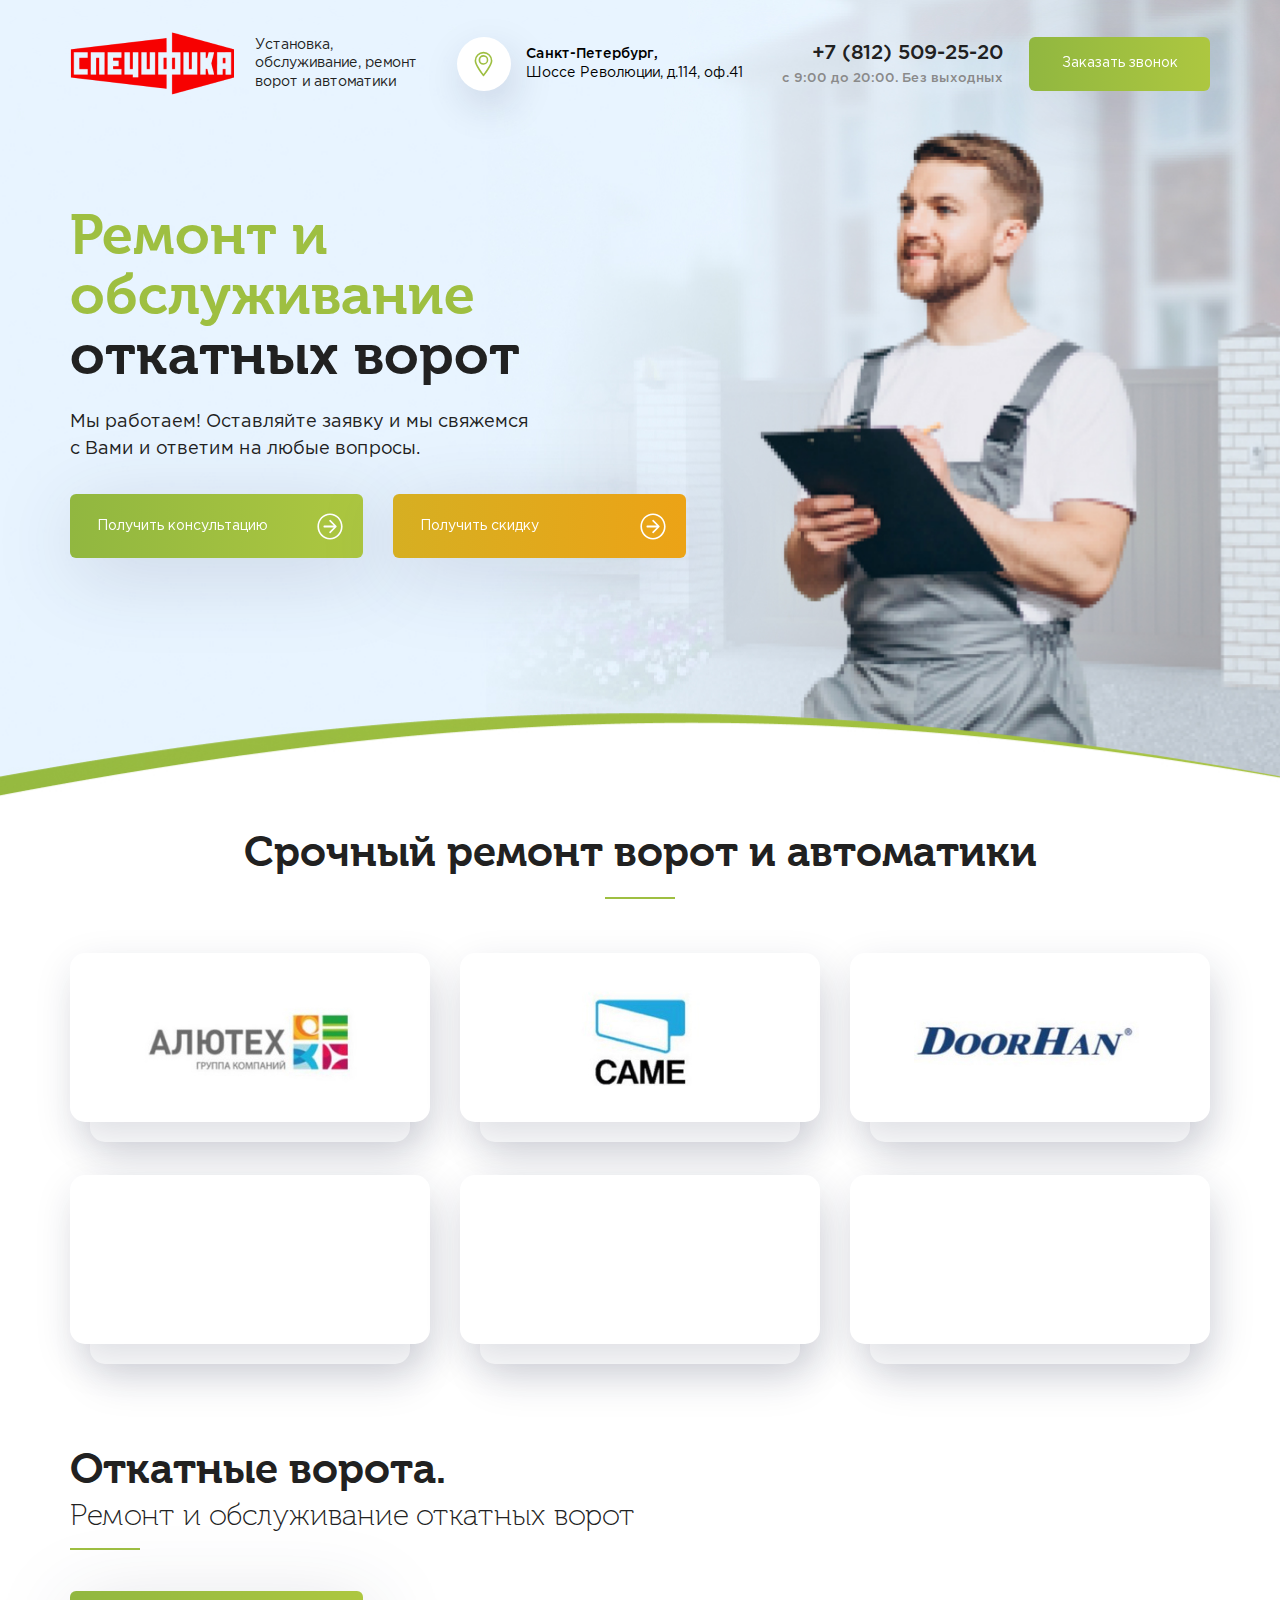
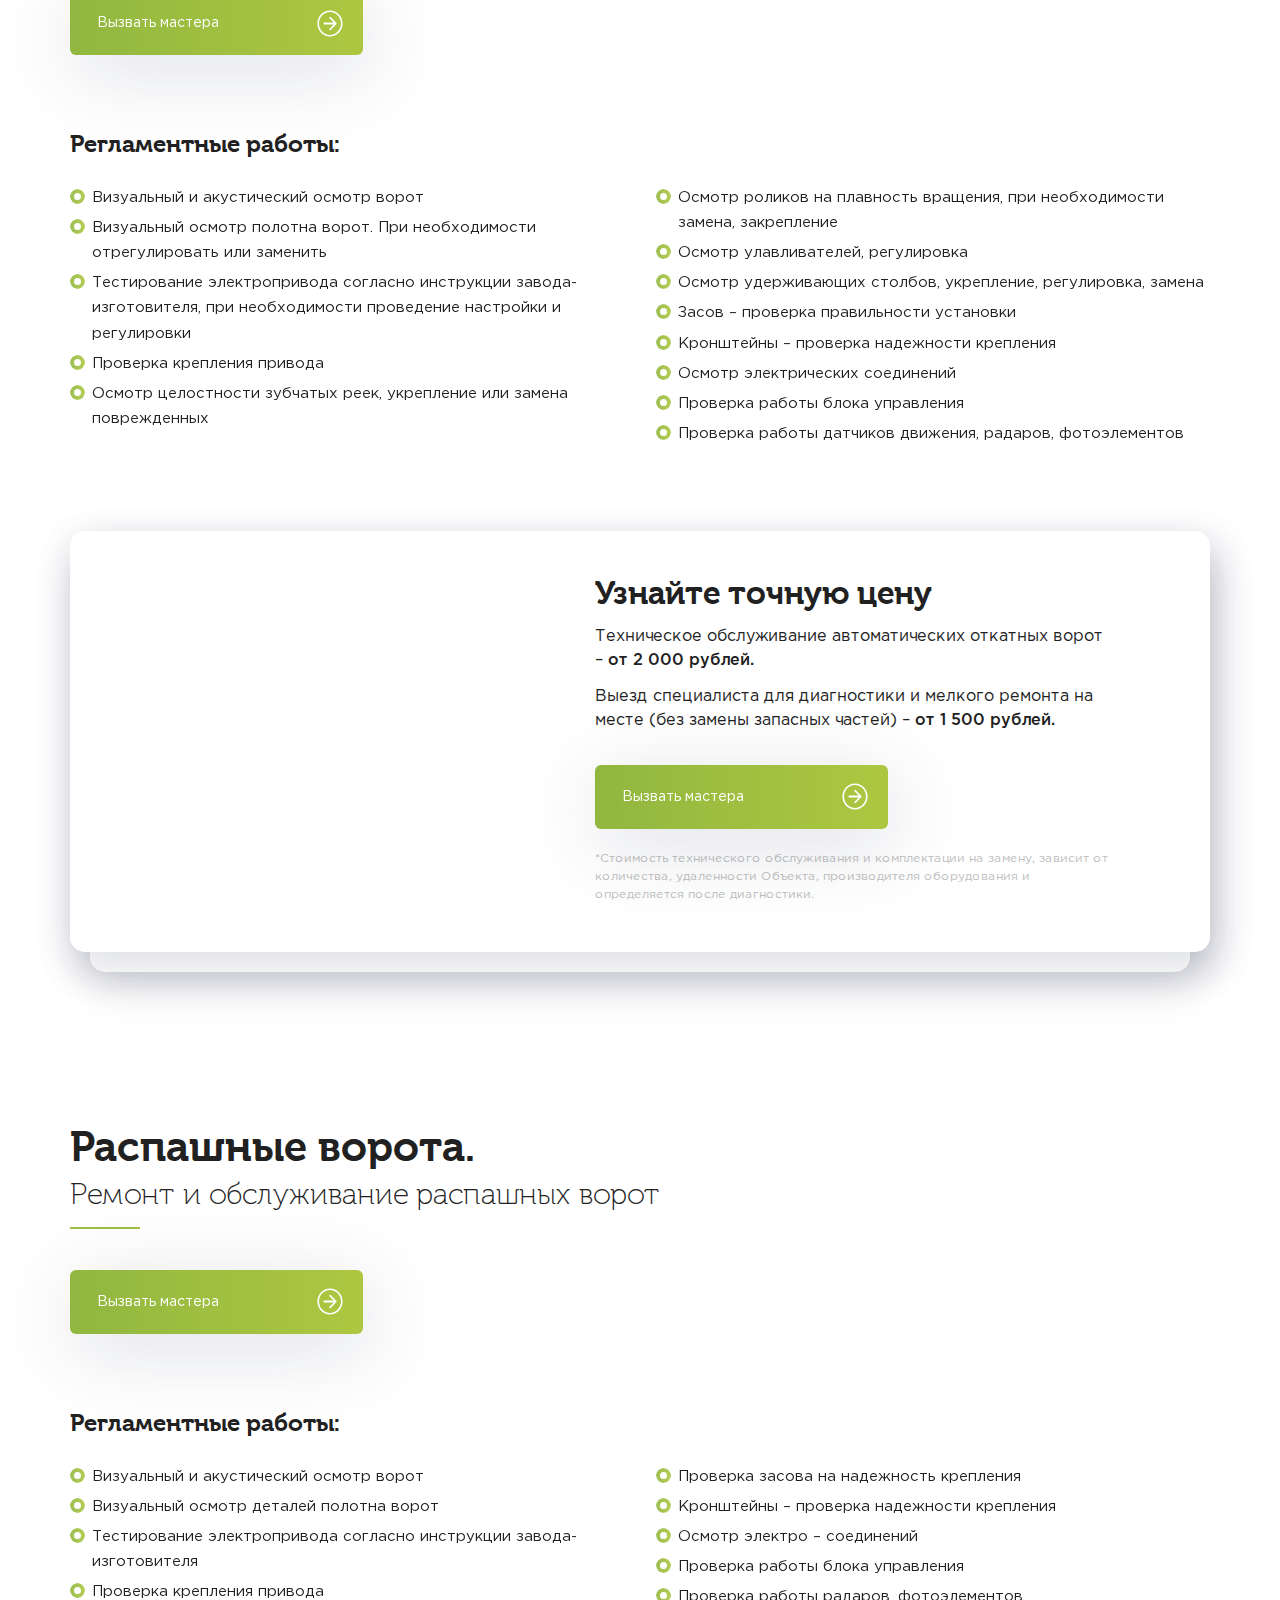
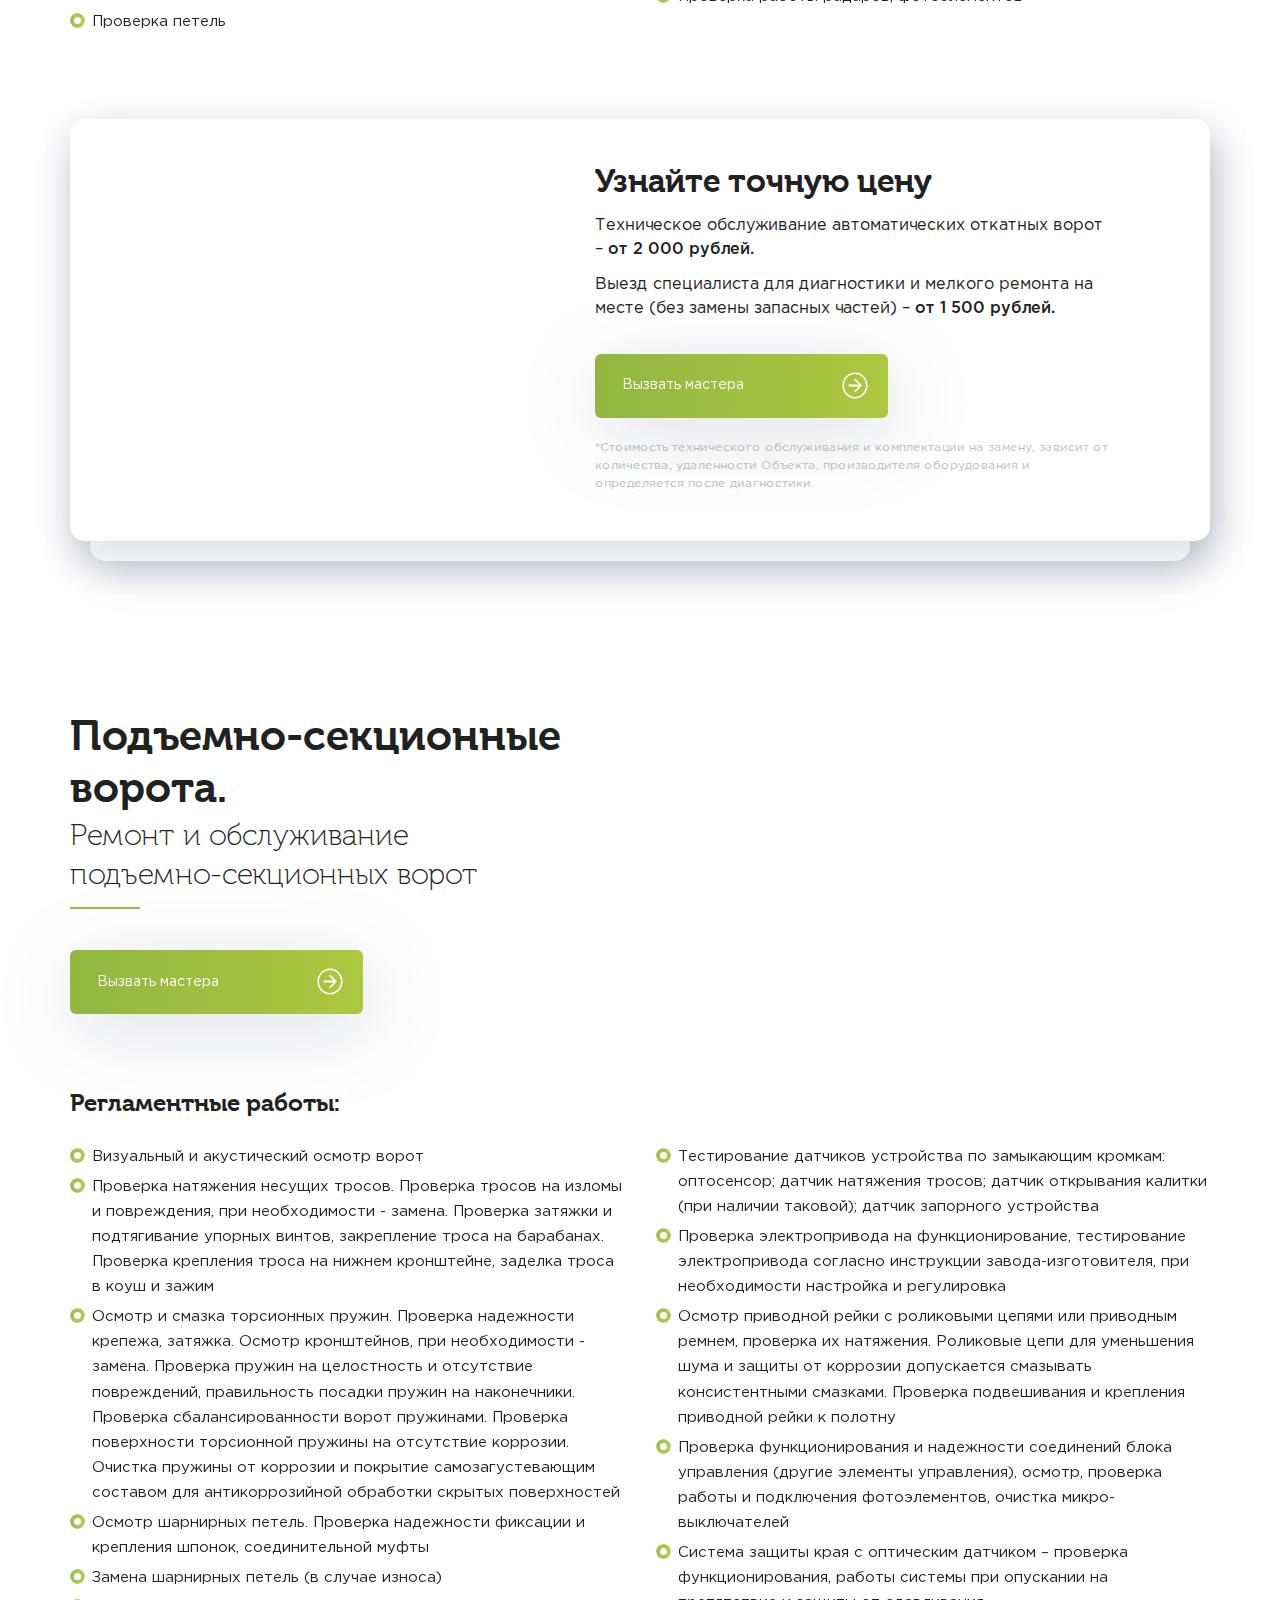
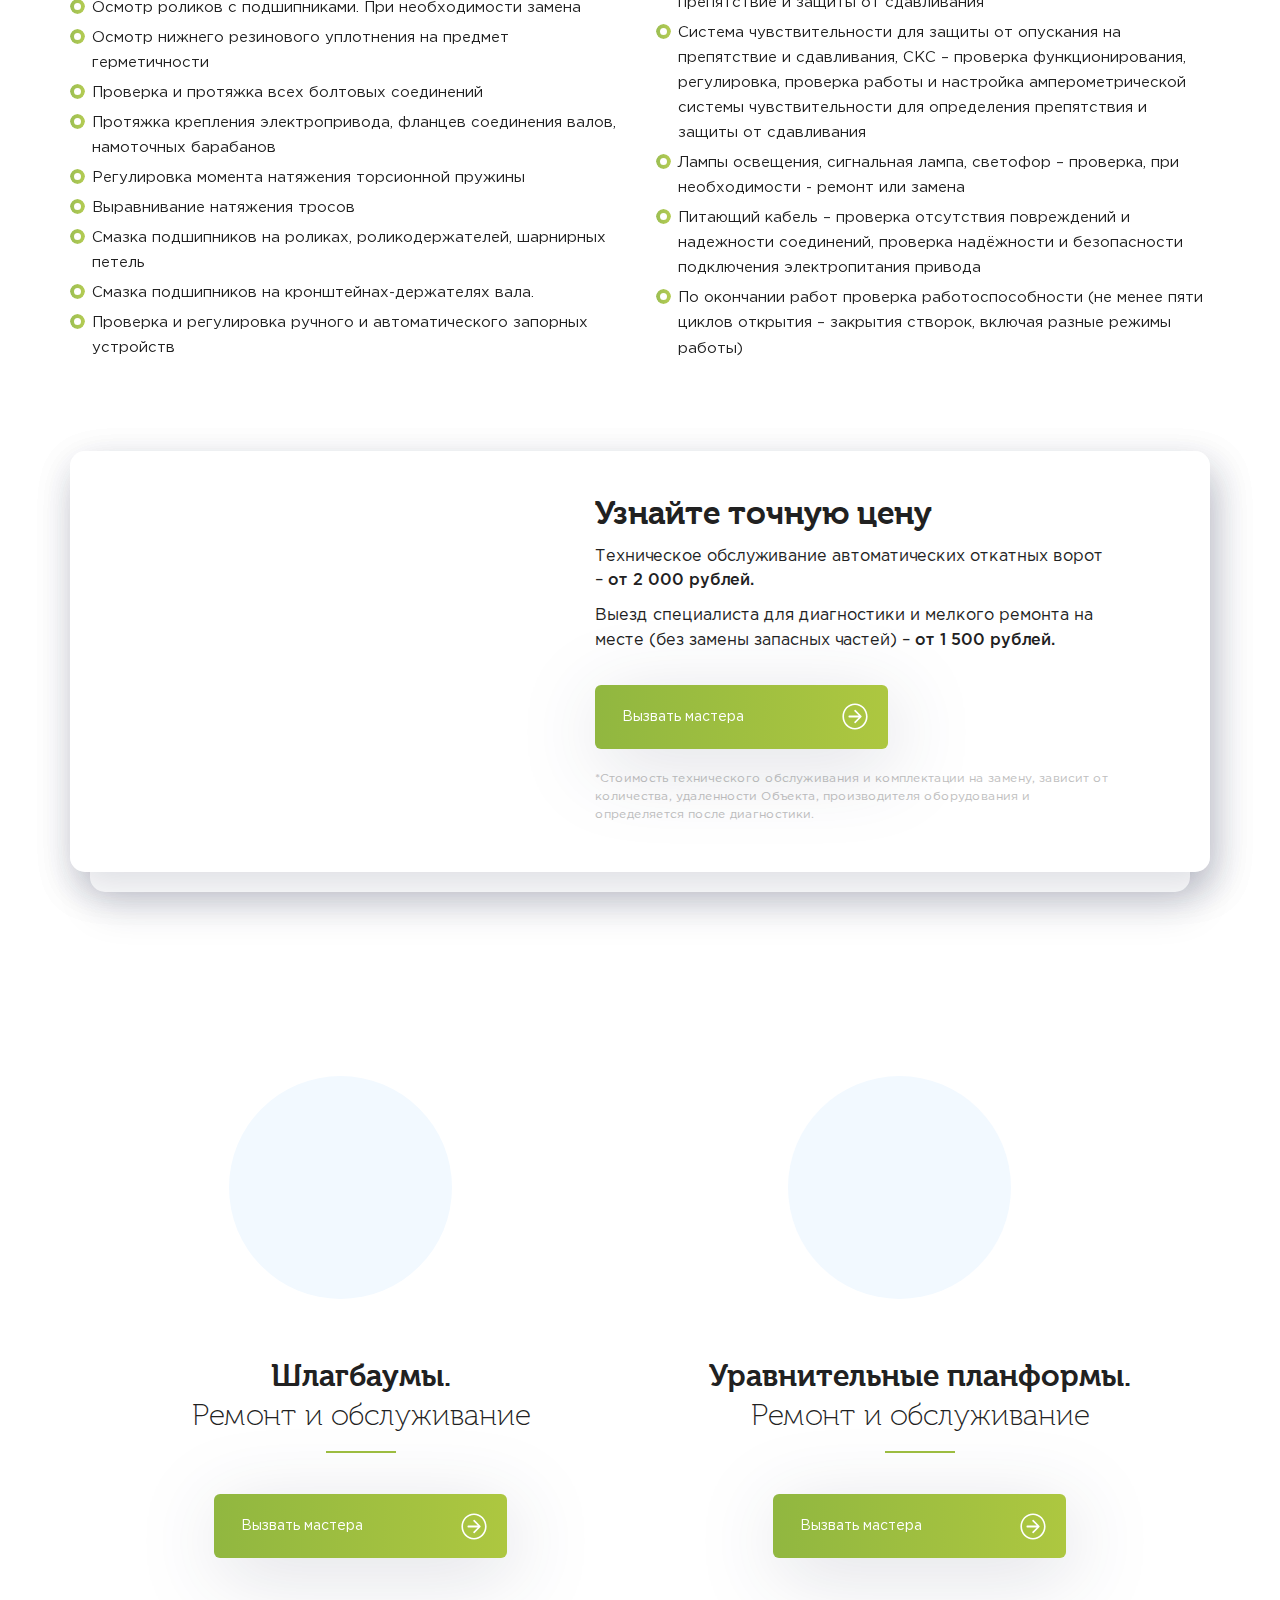
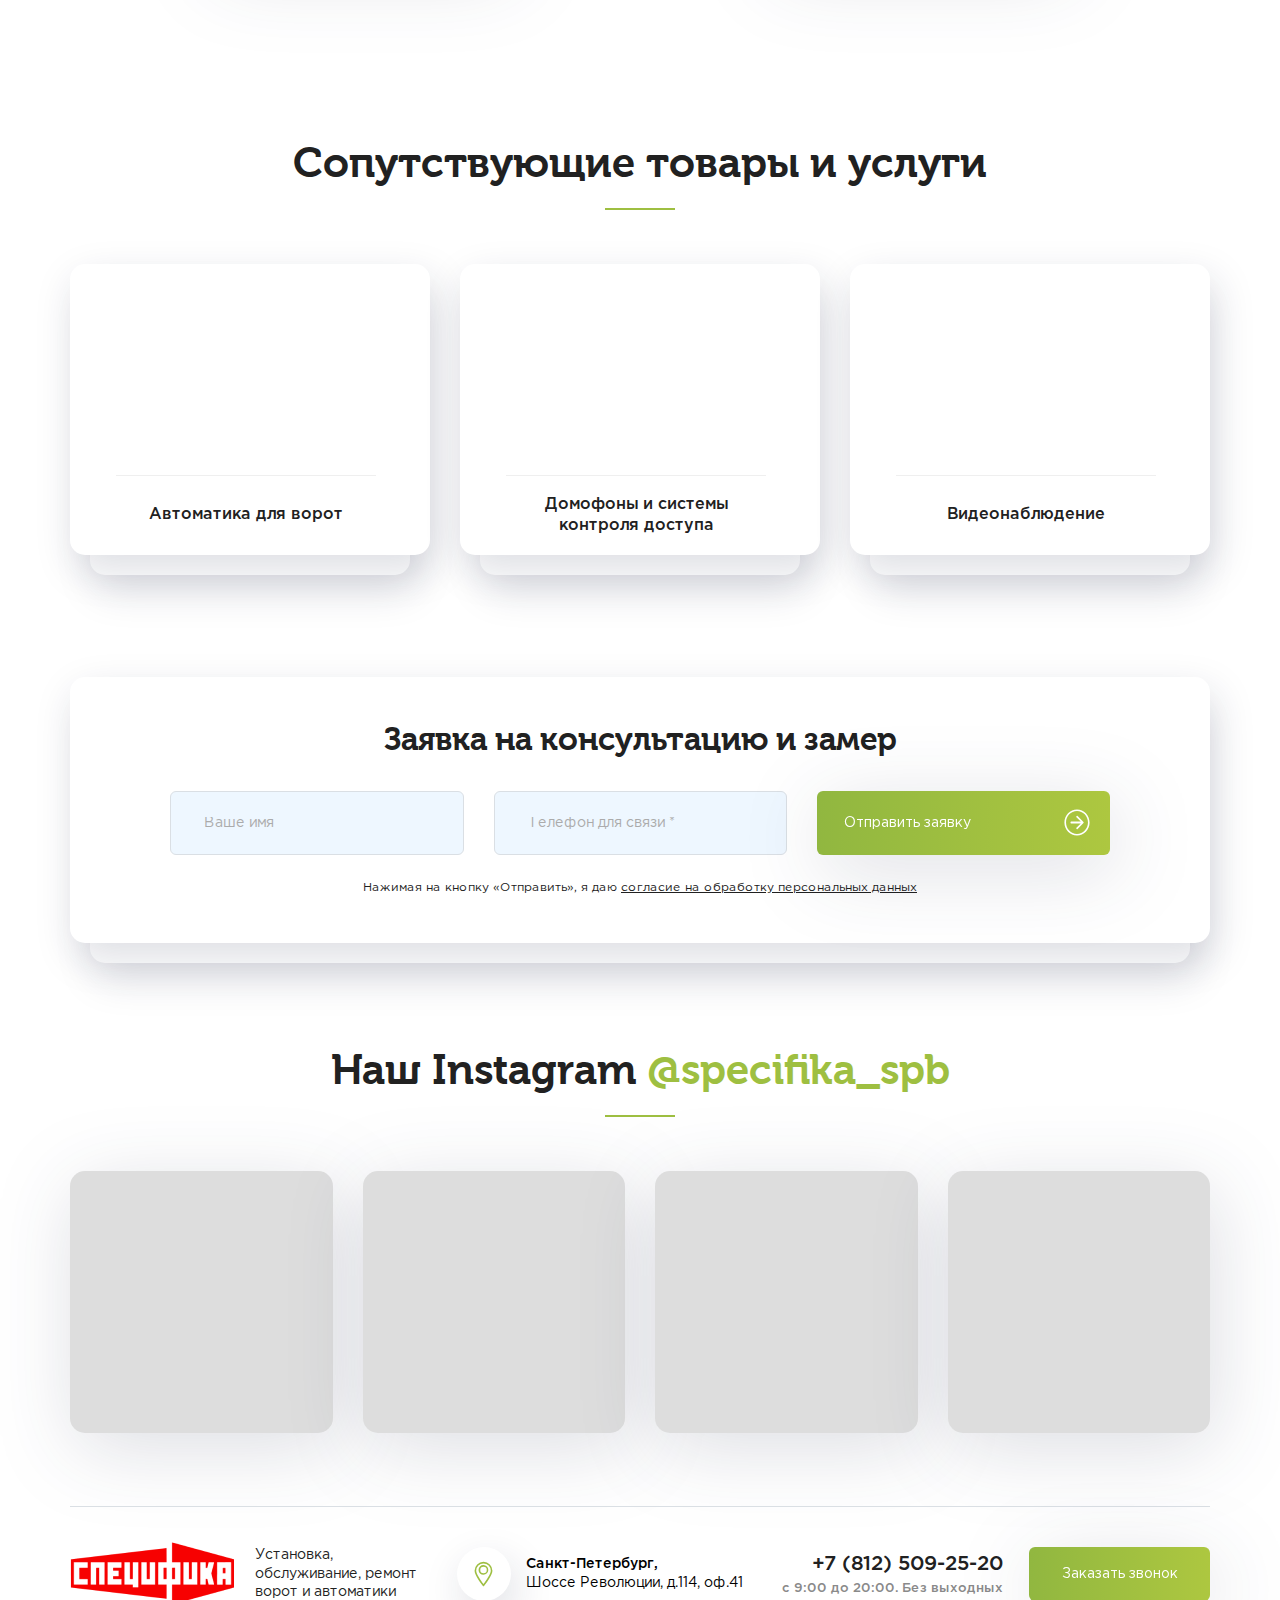
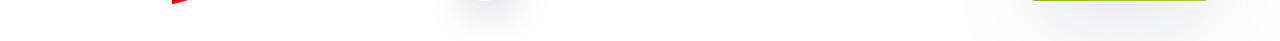
<file: service.html>
<!DOCTYPE html>
<html lang="ru">
	<head>
		<meta http-equiv="Content-Type" content="text/html; charset=utf-8">

		<!-- Адаптирование страницы для мобильных устройств -->
		<meta name="viewport" content="width=device-width, initial-scale=1, maximum-scale=1">

		<!-- Запрет распознования номера телефона -->
		<meta name="format-detection" content="telephone=no">
		<meta name="SKYPE_TOOLBAR" content ="SKYPE_TOOLBAR_PARSER_COMPATIBLE">

		<!-- Заголовок страницы -->
		<title>Качественные откатные ворота с индивидуальных подходом</title>

		<!-- Данное значение часто используют(использовали) поисковые системы -->
		<meta name="description" content="">
		<meta name="keywords" content="">

		<!-- Изменение цвета панели моб. браузера -->
		<meta name="msapplication-TileColor" content="#9EBF41">
		<meta name="theme-color" content="#9EBF41">

		<!-- Подключение файлов стилей -->
		<link rel="stylesheet" href="css/swiper-bundle.min.css">
		<link rel="stylesheet" href="css/swiper.css">
		<link rel="stylesheet" href="css/fancybox.css">
		<link rel="stylesheet" href="css/styles.css">
		<link rel="stylesheet" href="css/styles2.css">

		<link rel="stylesheet" href="css/response_1187.css" media="print, (max-width: 1187px)">
		<link rel="stylesheet" href="css/response_1023.css" media="print, (max-width: 1023px)">
		<link rel="stylesheet" href="css/response_767.css" media="print, (max-width: 767px)">
		<link rel="stylesheet" href="css/response_479.css" media="(max-width: 479px)">
	</head>

	<body>
		<div class="wrap">
			<div class="main service">
				<header>
					<div class="cont row">
						<div class="logo">
							<img src="images/logo.png" alt="">
						</div>

						<div class="desc">Установка,<br> обслуживание, ремонт<br> ворот и автоматики</div>

						<div class="location">
							<div class="icon">
								<svg><use xlink:href="images/sprite.svg#ic_location"></use></svg>
							</div>
							<span><b>Санкт-Петербург,</b><br> Шоссе Революции, д.114, оф.41</span>
						</div>

						<div class="contacts">
							<div class="phone">
								<a href="tel:+78125092520">+7 (812) 509-25-20</a>
								<div class="time">с 9:00 до 20:00. Без выходных</div>
							</div>

							<button class="callback_btn modal_btn" data-content="#callback_modal">Заказать звонок</button>
						</div>
					</div>
				</header>


				<section class="first_section">
					<div class="cont">
						<div class="info">
							<div class="title"><span>Ремонт и <br> обслуживание</span><br> откатных ворот</div>

							<div class="desc">Мы работаем! Оставляйте заявку и мы свяжемся<br>
								с Вами и ответим на любые вопросы.</div>

							<div class="btns">
								<div><button class="btn green modal_btn" data-content="#callback_modal">
									<span>Получить консультацию</span>
									<svg class="icon"><use xlink:href="images/sprite.svg#ic_arrow"></use></svg>
								</button></div>

								<div><button class="btn orange modal_btn" data-content="#callback_modal">
									<span>Получить скидку</span>
									<svg class="icon"><use xlink:href="images/sprite.svg#ic_arrow"></use></svg>
								</button></div>
							</div>
						</div>
					</div>

					<div class="bg lozad" data-background-image="images/service_bg_first-section.jpg"></div>
				</section>


				<section class="repair">
					<div class="cont">
						<div class="block_head center">
							<div class="title">Срочный ремонт ворот и автоматики</div>
						</div>
						<div class="items">
							<div class="item">
								<img data-src="images/tmp/repair_thumb1.jpg" alt="" class="lozad">
							</div>
							<div class="item">
								<img data-src="images/tmp/repair_thumb2.jpg" alt="" class="lozad">
							</div>
							<div class="item">
								<img data-src="images/tmp/repair_thumb3.jpg" alt="" class="lozad">
							</div>
							<div class="item">
								<img data-src="images/tmp/repair_thumb4.jpg" alt="" class="lozad">
							</div>
							<div class="item">
								<img data-src="images/tmp/repair_thumb5.jpg" alt="" class="lozad">
							</div>
							<div class="item">
								<img data-src="images/tmp/repair_thumb6.jpg" alt="" class="lozad">
							</div>
						</div>
					</div>
				</section>


				<section class="sliding-gates">
					<div class="cont">
						<div class="sliding-gates_top">
							<div class="block_head">
								<div class="title">Откатные ворота.</div>
								<div class="desc">Ремонт и обслуживание откатных ворот</div>
								<button class="btn green modal_btn" data-content="#callback_modal">
									<span>Вызвать мастера</span>
									<svg class="icon"><use xlink:href="images/sprite.svg#ic_arrow"></use></svg>
								</button>
							</div>	
							<div class="sliding-gates_img">
								<img data-src="images/tmp/sliding-gates_img.png" alt="" class="lozad">
							</div>
						</div>

						<div class="sliding-gates_botttom">
							<div class="block_head">
								<div class="title">Регламентные работы:</div>	
							</div>							
							<div class="items">
								<div class="item">Визуальный и акустический осмотр ворот</div>
								<div class="item">Визуальный осмотр полотна ворот. При необходимости отрегулировать или заменить</div>
								<div class="item">Тестирование электропривода согласно инструкции завода-изготовителя, при необходимости проведение настройки и регулировки</div>
								<div class="item">Проверка крепления привода</div>
								<div class="item">Осмотр целостности зубчатых реек, укрепление или замена поврежденных</div>
								<div class="item">Осмотр роликов на плавность вращения, при необходимости замена, закрепление</div>
								<div class="item">Осмотр улавливателей, регулировка</div>
								<div class="item">Осмотр удерживающих столбов, укрепление, регулировка, замена</div>
								<div class="item">Засов – проверка правильности установки</div>
								<div class="item">Кронштейны – проверка надежности крепления</div>
								<div class="item">Осмотр электрических соединений</div>
								<div class="item">Проверка работы блока управления</div>
								<div class="item">Проверка работы датчиков движения, радаров, фотоэлементов</div>
							</div>	
						</div>

						<div class="need_consult">							
							<div class="data reverse">
								<div class="info big_w">
									<div class="title">Узнайте точную цену</div>	
									<div class="desc">Техническое обслуживание автоматических откатных ворот – <b>от 2 000 рублей.</b></div>
									<div class="desc">Выезд специалиста для диагностики и мелкого ремонта на месте (без замены запасных частей) – <b>от 1 500 рублей.</b></div>
									<button class="btn modal_btn" data-content="#callback_modal">
										<span>Вызвать мастера</span>
										<svg class="icon"><use xlink:href="images/sprite.svg#ic_arrow"></use></svg>
									</button>
									<div class="footnote">
										*Стоимость технического обслуживания и комплектации на замену, зависит от количества, удаленности Объекта, производителя оборудования и определяется после диагностики.
									</div>
								</div>
	
								<img data-src="images/consult_img3.jpg" alt="" class="img lozad">
							</div>							
						</div>					
					</div>
					<div class="bg lozad" data-background-image="images/bg_sliding-gates.jpg"></div>
				</section>


				<section class="sliding-gates sliding-pt">
					<div class="cont">
						<div class="sliding-gates_top">
							<div class="block_head">
								<div class="title">Распашные ворота.</div>
								<div class="desc">Ремонт и обслуживание распашных ворот</div>
								<button class="btn green modal_btn" data-content="#callback_modal">
									<span>Вызвать мастера</span>
									<svg class="icon"><use xlink:href="images/sprite.svg#ic_arrow"></use></svg>
								</button>
							</div>	
							<div class="sliding-gates_img">
								<img data-src="images/tmp/sliding-gates_img3.png" alt="" class="lozad">
							</div>
						</div>

						<div class="sliding-gates_botttom">
							<div class="block_head">
								<div class="title">Регламентные работы:</div>	
							</div>	
							<div class="items">
								<div class="item">Визуальный и акустический осмотр ворот</div>
								<div class="item">Визуальный осмотр деталей полотна ворот</div>
								<div class="item">Тестирование электропривода согласно инструкции завода-изготовителя</div>
								<div class="item">Проверка крепления привода</div>
								<div class="item">Проверка петель</div>
								<div class="item">Проверка засова на надежность крепления</div>
								<div class="item">Кронштейны – проверка надежности крепления</div>
								<div class="item">Осмотр электро – соединений</div>
								<div class="item">Проверка работы блока управления</div>
								<div class="item">Проверка работы радаров, фотоэлементов</div>
							</div>	
						</div>

						<div class="need_consult">							
							<div class="data reverse">
								<div class="info big_w">
									<div class="title">Узнайте точную цену</div>	
									<div class="desc">Техническое обслуживание автоматических откатных ворот – <b>от 2 000 рублей.</b></div>
									<div class="desc">Выезд специалиста для диагностики и мелкого ремонта на месте (без замены запасных частей) – <b>от 1 500 рублей.</b></div>
									<button class="btn modal_btn" data-content="#callback_modal">
										<span>Вызвать мастера</span>
										<svg class="icon"><use xlink:href="images/sprite.svg#ic_arrow"></use></svg>
									</button>
									<div class="footnote">
										*Стоимость технического обслуживания и комплектации на замену, зависит от количества, удаленности Объекта, производителя оборудования и определяется после диагностики.
									</div>
								</div>
	
								<img data-src="images/consult_img3.jpg" alt="" class="img lozad">
							</div>							
						</div>					
					</div>
					<div class="bg lozad" data-background-image="images/bg_sliding-gates2.jpg"></div>
				</section>


				<section class="sliding-gates sliding-pt">
					<div class="cont">
						<div class="sliding-gates_top">
							<div class="block_head">
								<div class="title">Подъемно-секционные ворота.</div>
								<div class="desc">Ремонт и обслуживание<br> подъемно-секционных ворот</div>
								<button class="btn green modal_btn" data-content="#callback_modal">
									<span>Вызвать мастера</span>
									<svg class="icon"><use xlink:href="images/sprite.svg#ic_arrow"></use></svg>
								</button>
							</div>	
							<div class="sliding-gates_img">
								<img data-src="images/tmp/sliding-gates_img2.png" alt="" class="lozad">
							</div>
						</div>

						<div class="sliding-gates_botttom">
							<div class="block_head">
								<div class="title">Регламентные работы:</div>	
							</div>							
							<div class="items">
								<div class="item">Визуальный и акустический осмотр ворот</div>
								<div class="item">Проверка натяжения несущих тросов. Проверка тросов на изломы и повреждения, при необходимости - замена. Проверка затяжки и подтягивание упорных винтов, закрепление троса на барабанах. Проверка крепления троса на нижнем кронштейне, заделка троса в коуш и зажим</div>
								<div class="item">Осмотр и смазка торсионных пружин. Проверка надежности крепежа, затяжка. Осмотр кронштейнов, при необходимости - замена. Проверка пружин на целостность и отсутствие повреждений, правильность посадки пружин на наконечники. Проверка сбалансированности ворот пружинами. Проверка поверхности торсионной пружины на отсутствие коррозии. Очистка пружины от коррозии и покрытие самозагустевающим составом для антикоррозийной обработки скрытых поверхностей</div>
								<div class="item">Осмотр шарнирных петель. Проверка надежности фиксации и крепления шпонок, соединительной муфты</div>
								<div class="item">Замена шарнирных петель (в случае износа)</div>
								<div class="item">Осмотр роликов с подшипниками. При необходимости замена</div>
								<div class="item">Осмотр нижнего резинового уплотнения на предмет герметичности</div>
								<div class="item">Проверка и протяжка всех болтовых соединений</div>
								<div class="item">Протяжка крепления электропривода, фланцев соединения валов, намоточных барабанов</div>
								<div class="item">Регулировка момента натяжения торсионной пружины</div>
								<div class="item">Выравнивание натяжения тросов</div>
								<div class="item">Смазка подшипников на роликах, роликодержателей, шарнирных петель</div>
								<div class="item">Смазка подшипников на кронштейнах-держателях вала.	</div>
								<div class="item">Проверка и регулировка ручного и автоматического запорных устройств</div>
								<div class="item">Тестирование датчиков устройства по замыкающим кромкам: оптосенсор; датчик натяжения тросов; датчик открывания калитки (при наличии таковой); датчик запорного устройства</div>
								<div class="item">Проверка электропривода на функционирование, тестирование электропривода согласно инструкции завода-изготовителя, при необходимости настройка и регулировка</div>
								<div class="item">Осмотр приводной рейки с роликовыми цепями или приводным ремнем, проверка их натяжения. Роликовые цепи для уменьшения шума и защиты от коррозии допускается смазывать консистентными смазками. Проверка подвешивания и крепления приводной рейки к полотну</div>
								<div class="item">Проверка функционирования и надежности соединений блока управления (другие элементы управления), осмотр, проверка работы и подключения фотоэлементов, очистка микро-выключателей</div>
								<div class="item">Система защиты края с оптическим датчиком – проверка функционирования, работы системы при опускании на препятствие и защиты от сдавливания</div>
								<div class="item">Система чувствительности для защиты от опускания на препятствие и сдавливания, СКС – проверка функционирования, регулировка, проверка работы и настройка амперометрической системы чувствительности для определения препятствия и защиты от сдавливания</div>
								<div class="item">Лампы освещения, сигнальная лампа, светофор – проверка, при необходимости - ремонт или замена</div>
								<div class="item">Питающий кабель – проверка отсутствия повреждений и надежности соединений, проверка надёжности и безопасности подключения электропитания привода</div>
								<div class="item">По окончании работ проверка работоспособности (не менее пяти циклов открытия – закрытия створок, включая разные режимы работы)</div>
							</div>	
						</div>

						<div class="need_consult">							
							<div class="data reverse">
								<div class="info big_w">
									<div class="title">Узнайте точную цену</div>	
									<div class="desc">Техническое обслуживание автоматических откатных ворот – <b>от 2 000 рублей.</b></div>
									<div class="desc">Выезд специалиста для диагностики и мелкого ремонта на месте (без замены запасных частей) – <b>от 1 500 рублей.</b></div>
									<button class="btn modal_btn" data-content="#callback_modal">
										<span>Вызвать мастера</span>
										<svg class="icon"><use xlink:href="images/sprite.svg#ic_arrow"></use></svg>
									</button>
									<div class="footnote">
										*Стоимость технического обслуживания и комплектации на замену, зависит от количества, удаленности Объекта, производителя оборудования и определяется после диагностики.
									</div>
								</div>
	
								<img data-src="images/consult_img3.jpg" alt="" class="img lozad">
							</div>							
						</div>					
					</div>
					<div class="bg lozad" data-background-image="images/bg_sliding-gates3.jpg"></div>
				</section>




				<section class="addition">
					<div class="cont">
						<div class="addition_items">
							<div class="addition_item">
								<div class="addition_item-img">
									<img data-src="images/tmp/addition1.png" alt="" class="lozad">
								</div>
								<div class="addition_item-name">Шлагбаумы.</div>
								<div class="addition_item-desc">Ремонт и обслуживание</div>	
								<button class="btn green modal_btn" data-content="#callback_modal">
									<span>Вызвать мастера</span>
									<svg class="icon"><use xlink:href="images/sprite.svg#ic_arrow"></use></svg>
								</button>
							</div>
							<div class="addition_item">
								<div class="addition_item-img">
									<img data-src="images/tmp/addition2.png" alt="" class="lozad">
								</div>
								<div class="addition_item-name">Уравнительные планформы.</div>
								<div class="addition_item-desc">Ремонт и обслуживание</div>	
								<button class="btn green modal_btn" data-content="#callback_modal">
									<span>Вызвать мастера</span>
									<svg class="icon"><use xlink:href="images/sprite.svg#ic_arrow"></use></svg>
								</button>
							</div>
						</div>
					</div>
				</section>

				


				<section class="products">
					<div class="cont">
						<div class="block_head center">
							<div class="title">Сопутствующие товары и услуги</div>
						</div>

						<div class="row">
							<div class="product">
								<div class="thumb">
									<img data-src="images/tmp/product_thumb.jpg" alt="" class="lozad">
								</div>

								<div class="name">Автоматика для ворот</div>
							</div>

							<div class="product">
								<div class="thumb">
									<img data-src="images/tmp/product_thumb2.jpg" alt="" class="lozad">
								</div>

								<div class="name">Домофоны и системы контроля доступа</div>
							</div>

							<div class="product">
								<div class="thumb">
									<img data-src="images/tmp/product_thumb3.jpg" alt="" class="lozad">
								</div>

								<div class="name">Видеонаблюдение</div>
							</div>
						</div>
					</div>
					<div class="bg lozad" data-background-image="images/bg_need_consult.jpg"></div>
				</section>


				<section class="order_block">
					<div class="cont">
						<div class="data">
							<div class="title">Заявка на консультацию и замер</div>

							<form action="" class="form" id="feedback-form">
								<div class="line">
									<div class="field">
										<input type="text" name="name" value="" class="input" placeholder="Ваше имя" required>
									</div>
								</div>

								<div class="line">
									<div class="field">
										<input type="tel" name="phone" value="" class="input" placeholder="Телефон для связи *" required>
									</div>
								</div>

								<div class="submit">
									<button type="submit" class="submit_btn">
										<span>Отправить заявку</span>
										<svg class="icon"><use xlink:href="images/sprite.svg#ic_arrow"></use></svg>
									</button>
								</div>

								<div class="agree">
									Нажимая на кнопку «Отправить», я даю <a href="/" target="_blank">согласие на обработку персональных данных</a>
								</div>
								<input type="hidden" name="title" value="Заявка c сайта Специфика">
							</form>
						</div>
					</div>
				</section>


				<section class="instagram">
					<div class="cont">
						<div class="block_head center">
							<div class="title">Наш Instagram <span><a href="https://www.instagram.com/specifika_spb/" target="_blank">@specifika_spb</a></span></div>
						</div>

						<div class="row">
							<a href="/" target="_blank" class="item">
								<div class="thumb">
									<img data-src="images/tmp/instagram_thumb.jpg" alt="" class="lozad">
								</div>
							</a>

							<a href="/" target="_blank" class="item">
								<div class="thumb">
									<img data-src="images/tmp/instagram_thumb2.jpg" alt="" class="lozad">
								</div>
							</a>

							<a href="/" target="_blank" class="item">
								<div class="thumb">
									<img data-src="images/tmp/instagram_thumb3.jpg" alt="" class="lozad">
								</div>
							</a>

							<a href="/" target="_blank" class="item">
								<div class="thumb">
									<img data-src="images/tmp/instagram_thumb4.jpg" alt="" class="lozad">
								</div>
							</a>
						</div>
					</div>
				</section>
			</div>


			<footer>
				<div class="cont row">
					<div class="logo">
						<img src="images/logo.png" alt="">
					</div>

					<div class="desc">Установка,<br> обслуживание, ремонт<br> ворот и автоматики</div>

					<div class="location">
						<div class="icon">
							<svg><use xlink:href="images/sprite.svg#ic_location"></use></svg>
						</div>
						<span><b>Санкт-Петербург,</b><br> Шоссе Революции, д.114, оф.41</span>
					</div>

					<div class="contacts">
						<div class="phone">
							<a href="tel:+78125092520">+7 (812) 509-25-20</a>
							<div class="time">с 9:00 до 20:00. Без выходных</div>
						</div>

						<button class="callback_btn modal_btn" data-content="#callback_modal">Заказать звонок</button>
					</div>
				</div>
			</footer>


			<!-- <img data-src="images/parallax_img1.png" alt="" class="parallax1 lozad rellax" data-rellax-speed="-3">
			<img data-src="images/parallax_img2.png" alt="" class="parallax2 lozad rellax" data-rellax-speed="5">
			<img data-src="images/parallax_img3.png" alt="" class="parallax3 lozad rellax" data-rellax-speed="-3">
			<img data-src="images/parallax_img4.png" alt="" class="parallax4 lozad rellax" data-rellax-speed="5">
			<img data-src="images/parallax_img5.png" alt="" class="parallax5 lozad rellax" data-rellax-speed="-3">
			<img data-src="images/parallax_img2.png" alt="" class="parallax6 lozad rellax" data-rellax-speed="5">
			<img data-src="images/parallax_img6.png" alt="" class="parallax7 lozad rellax" data-rellax-speed="-3">
			<img data-src="images/parallax_img4.png" alt="" class="parallax8 lozad rellax" data-rellax-speed="5">
			<img data-src="images/parallax_img2.png" alt="" class="parallax9 lozad rellax" data-rellax-speed="5">
			<img data-src="images/parallax_img7.png" alt="" class="parallax10 lozad rellax" data-rellax-speed="-3">
			<img data-src="images/parallax_img2.png" alt="" class="parallax11 lozad rellax" data-rellax-speed="5">
			<img data-src="images/parallax_img4.png" alt="" class="parallax12 lozad rellax" data-rellax-speed="5">
			<img data-src="images/parallax_img8.png" alt="" class="parallax13 lozad rellax" data-rellax-speed="-3">
			<img data-src="images/parallax_img9.png" alt="" class="parallax14 lozad rellax" data-rellax-speed="5">
			<img data-src="images/parallax_img2.png" alt="" class="parallax15 lozad rellax" data-rellax-speed="5">
			<img data-src="images/parallax_img4.png" alt="" class="parallax16 lozad rellax" data-rellax-speed="5">
			<img data-src="images/parallax_img10.png" alt="" class="parallax17 lozad rellax" data-rellax-speed="-3"> -->
		</div>


		<div class="supports_error">
			Ваш браузер устарел рекомендуем обновить его до последней версии<br> или использовать другой более современный.
		</div>


		<section class="modal" id="callback_modal">
			<div class="modal_title">Заказать звонок</div>

			<div class="modal_data">
				<form action="" class="form" id="feedback-form-2">
					<div class="line">
						<div class="field">
							<input type="text" name="name" value="" class="input" placeholder="Ваше имя" required>
						</div>
					</div>

					<div class="line">
						<div class="field">
							<input type="tel" name="phone" value="" class="input" placeholder="Телефон для связи *" required>
						</div>
					</div>

					<div class="submit">
						<button type="submit" class="submit_btn">
							<span>Отправить заявку</span>
							<svg class="icon"><use xlink:href="images/sprite.svg#ic_arrow"></use></svg>
						</button>
					</div>

					<div class="agree">
						Нажимая на кнопку «Отправить», я даю <a href="/" target="_blank">согласие на обработку персональных данных</a>
					</div>
					<input type="hidden" name="title" value="Заявка c сайта Специфика">
				</form>
			</div>
		</section>


		<section class="modal" id="callback_modal2">
			<div class="modal_title">Спасибо!<br><br>Мы скоро свяжемся с Вами!</div>			
		</section>


		<!-- Подключение javascript файлов -->
		<script src="js/jquery-3.5.0.min.js"></script>
		<script src="js/lozad.min.js"></script>
		<script src="js/swiper-bundle.min.js"></script>
		<script src="js/inputmask.min.js"></script>
		<script src="js/fancybox.min.js"></script>
		<script src="js/rellax.min.js"></script>
		<script src="js/functions.js"></script>
		<script src="js/scripts.js"></script>
	</body>
</html>
</file>
<file: css/styles.css>
/* For old browsers */
@supports (not(--css: variables))
{
    .supports_error
    {
        display: flex !important;
    }
}

/* For IE */
@media screen and (-ms-high-contrast: active), (-ms-high-contrast: none)
{
    .supports_error
    {
        display: flex !important;
    }
}



/*-----------
    Fonts
-----------*/
@font-face
{
    font-family: 'GothamPro';
    font-weight: normal;
    font-style: normal;

    font-display: swap;
    src: url('../fonts/GothamPro.woff') format('woff'),
    url('../fonts/GothamPro.ttf') format('truetype');
}

@font-face
{
    font-family: 'GothamPro';
    font-weight: 500;
    font-style: normal;

    font-display: swap;
    src: url('../fonts/GothamPro-Medium.woff') format('woff'),
    url('../fonts/GothamPro-Medium.ttf') format('truetype');
}

@font-face
{
    font-family: 'GothamPro';
    font-weight: 700;
    font-style: normal;

    font-display: swap;
    src: url('../fonts/GothamPro-Bold.woff') format('woff'),
    url('../fonts/GothamPro-Bold.ttf') format('truetype');
}


@font-face
{
    font-family: 'MuseoCyrl';
    font-weight: 300;
    font-style: normal;

    font-display: swap;
    src: url('../fonts/museocyrl-300.woff') format('woff'),
    url('../fonts/museocyrl-300.ttf') format('truetype');
}

@font-face
{
    font-family: 'MuseoCyrl';
    font-weight: 700;
    font-style: normal;

    font-display: swap;
    src: url('../fonts/museocyrl-700.woff') format('woff'),
    url('../fonts/museocyrl-700.ttf') format('truetype');
}



/*------------------
    Reset styles
------------------*/
*
{
    box-sizing: border-box;
    margin: 0;
    padding: 0;
}

*:before,
*:after
{
    box-sizing: border-box;
}

html
{
    -webkit-font-smoothing: antialiased;
    -moz-osx-font-smoothing: grayscale;
        -ms-text-size-adjust: 100%;
    -webkit-text-size-adjust: 100%;
}

body
{
    margin: 0;

    -webkit-tap-highlight-color: transparent;
    -webkit-overflow-scrolling: touch;
    text-rendering: optimizeLegibility;
    text-decoration-skip: objects;
}

img
{
    border-style: none;
}

textarea
{
    overflow: auto;
}

input,
textarea,
input:active,
textarea:active,
button
{
    margin: 0;

    -webkit-border-radius: 0;
            border-radius: 0;
         outline: none transparent !important;
    box-shadow: none;

    -webkit-appearance: none;
            appearance: none;
    -moz-outline: none !important;
}

input::-webkit-outer-spin-button,
input::-webkit-inner-spin-button
{
    margin: 0;

    -webkit-appearance: none;
}

input[type=number]
{
    -moz-appearance: textfield;
}

:focus
{
    outline: 0;
}

:hover,
:active
{
    -webkit-tap-highlight-color: rgba(0,0,0,0);
    -webkit-touch-callout: none;
}


::-ms-clear
{
    display: none;
}



/*-------------------
    Global styles
-------------------*/
:root
{
    --bg: #fff;
    --scroll_width: 17px;
    --text_color: #212121;
    --font_size: 14px;
    --font_size_title: 42px;
    --font_family: 'GothamPro', 'Arial', sans-serif;
    --font_family2: 'MuseoCyrl', 'Arial', sans-serif;
}


::selection
{
    color: #fff;

    background: #9ebf41;
}

::-moz-selection
{
    color: #fff;

    background: #9ebf41;
}


.clear
{
    clear: both;
}

.left
{
    float: left;
}

.right
{
    float: right;
}



html
{
    height: 100%;
    min-height: -moz-available;
    min-height: -webkit-fill-available;
    min-height:         fill-available;
}

html.custom_scroll ::-webkit-scrollbar
{
    width: 10px;
    height: 10px;

    background-color: #ccc;
}

html.custom_scroll ::-webkit-scrollbar-thumb
{
    background-color: #9ebf41;
}

html.custom_scroll
{
    scrollbar-color: #9ebf41 #ccc;
    scrollbar-width: thin;
}


body
{
    color: var(--text_color);
    font: var(--font_size) var(--font_family);

    height: 100%;
    min-height: -moz-available;
    min-height: -webkit-fill-available;
    min-height:         fill-available;
}


button
{
    color: inherit;
    font-family: inherit;
    font-size: inherit;
    font-weight: inherit;
    line-height: inherit;

    display: inline-block;

    cursor: pointer;
    vertical-align: top;

    border: none;
    background: none;
}


.wrap
{
    position: relative;

    display: flex;
    overflow: hidden;
    flex-direction: column;

    min-width: 360px;
    min-height: 100%;

    background: var(--bg);
}


.main
{
    flex: 1 0 auto;
}


.cont
{
    width: 100%;
    max-width: 1188px;
    margin: 0 auto;
    padding: 0 24px;
}


.lozad
{
    transition: opacity .5s linear;

    opacity: 0;
}

.lozad.loaded
{
    opacity: 1;
}


.row
{
    display: flex;

    justify-content: flex-start;
    align-items: flex-start;
    align-content: flex-start;
    flex-wrap: wrap;
}



.supports_error
{
    font-family: 'Arial', sans-serif;
    font-size: 20px;
    line-height: 30px;

    position: fixed;
    z-index: 1000;
    top: 0;
    left: 0;

    display: none;

    width: 100%;
    height: 100%;
    padding: 20px;

    text-align: center;

    background: #fff;

    justify-content: center;
    align-items: center;
    align-content: center;
    flex-wrap: wrap;
}

.supports_error.show
{
    display: flex;
}



/*--------------
    Fancybox
--------------*/
.fancybox__backdrop
{
    background: rgba(0,0,0,.6);
}


.fancybox__slide
{
    padding: 40px;
}


.modal.fancybox__content > .carousel__button.is-close
{
    color: #cbd0d5;

    top: 0;
    right: 0;

    display: flex;

    width: 34px;
    height: 34px;

    transition: .2s linear !important;

    opacity: 1 !important;

    justify-content: center;
    align-items: center;
    align-content: center;
    flex-wrap: wrap;
}

.modal.fancybox__content > .carousel__button.is-close svg
{
    display: block;

    width: 10px;
    height: 10px;

    filter: none;
    stroke: none;
    stroke-width: 0;
}

.modal.fancybox__content > .carousel__button.is-close:hover
{
    color: #000;
}



/*--------------
    Parallax
--------------*/
.parallax1
{
    position: absolute;
    z-index: 90;
    top: 251px;
    left: 50%;

    display: block;

    width: 290px;
    height: 445px;
    margin-left: -960px;

    pointer-events: none;
}

.parallax2
{
    position: absolute;
    z-index: 90;
    top: 500px;
    right: 50%;

    display: block;

    width: 215px;
    height: 511px;
    margin-right: -960px;

    pointer-events: none;
}

.parallax3
{
    position: absolute;
    z-index: 90;
    top: 1068px;
    right: 50%;

    display: block;

    width: 264px;
    height: 539px;
    margin-right: -810px;

    pointer-events: none;
}

.parallax4
{
    position: absolute;
    z-index: 90;
    top: 1960px;
    left: 50%;

    display: block;

    width: 218px;
    height: 530px;
    margin-left: -960px;

    pointer-events: none;
}

.parallax5
{
    position: absolute;
    z-index: 90;
    top: 1800px;
    left: 50%;

    display: block;

    width: 316px;
    height: 524px;
    margin-left: -960px;

    pointer-events: none;
}

.parallax6
{
    position: absolute;
    z-index: 90;
    top: 4000px;
    right: 50%;

    display: block;

    width: 215px;
    height: 511px;
    margin-right: -960px;

    pointer-events: none;
}

.parallax7
{
    position: absolute;
    z-index: 90;
    top: 3400px;
    right: 50%;

    display: block;

    width: 290px;
    height: 445px;
    margin-right: -960px;

    pointer-events: none;
}

.parallax8
{
    position: absolute;
    z-index: 90;
    top: 6500px;
    left: 50%;

    display: block;

    width: 218px;
    height: 530px;
    margin-left: -960px;

    pointer-events: none;
}

.parallax9
{
    position: absolute;
    z-index: 90;
    top: 7500px;
    right: 50%;

    display: block;

    width: 215px;
    height: 511px;
    margin-right: -960px;

    pointer-events: none;
}

.parallax10
{
    position: absolute;
    z-index: 90;
    top: 5000px;
    left: 50%;

    display: block;

    width: 316px;
    height: 528px;
    margin-left: -960px;

    pointer-events: none;
}

.parallax11
{
    position: absolute;
    z-index: 90;
    top: 9000px;
    right: 50%;

    display: block;

    width: 215px;
    height: 511px;
    margin-right: -960px;

    pointer-events: none;
}

.parallax12
{
    position: absolute;
    z-index: 90;
    top: 9800px;
    left: 50%;

    display: block;

    width: 218px;
    height: 530px;
    margin-left: -960px;

    pointer-events: none;
}

.parallax13
{
    position: absolute;
    z-index: 90;
    top: 6300px;
    right: 50%;

    display: block;

    width: 290px;
    height: 445px;
    margin-right: -960px;

    pointer-events: none;
}

.parallax14
{
    position: absolute;
    z-index: 90;
    top: 11800px;
    left: 50%;

    display: block;

    width: 263px;
    height: 435px;
    margin-left: -960px;

    pointer-events: none;
}

.parallax15
{
    position: absolute;
    z-index: 90;
    top: 12200px;
    right: 50%;

    display: block;

    width: 215px;
    height: 511px;
    margin-right: -960px;

    pointer-events: none;
}

.parallax16
{
    position: absolute;
    z-index: 90;
    top: 12800px;
    left: 50%;

    display: block;

    width: 218px;
    height: 530px;
    margin-left: -960px;

    pointer-events: none;
}

.parallax17
{
    position: absolute;
    z-index: 90;
    top: 8100px;
    right: 50%;

    display: block;

    width: 290px;
    height: 445px;
    margin-right: -960px;

    pointer-events: none;
}



/*------------
    Header
------------*/
header
{
    position: absolute;
    z-index: 9;
    top: 0;
    left: 0;

    width: 100%;
    padding: 32px 0;
}


header .cont
{
    justify-content: space-between;
    align-items: center;
    align-content: center;
}



header .logo,
header .logo img
{
    color: currentColor;

    display: block;

    text-decoration: none;
}



header .desc
{
    line-height: 130.4%;

    margin-right: auto;
    margin-left: 20px;
}



header .location
{
    color: #000;
    line-height: 130.4%;

    display: flex;

    justify-content: flex-start;
    align-items: center;
    align-content: center;
    flex-wrap: wrap;
}


header .location .icon
{
    color: #9ebf41;

    display: flex;

    width: 54px;
    height: 54px;
    margin-right: 15px;

    border-radius: 50%;
    background: #fff;
    box-shadow: 5px 15px 40px rgba(30, 35, 66, .15);

    justify-content: center;
    align-items: center;
    align-content: center;
    flex-wrap: wrap;
}

header .location .icon > *
{
    display: block;

    width: 19px;
    height: 26px;
}

header .location b
{
    font-weight: 500;
}



header .contacts
{
    display: flex;

    margin-left: auto;

    text-align: right;

    justify-content: flex-start;
    align-items: center;
    align-content: center;
    flex-wrap: wrap;
}


header .contacts .phone
{
    font-size: 20px;
    font-weight: 500;
    line-height: 152.4%;

    white-space: nowrap;
}

header .contacts .phone a
{
    color: currentColor;

    text-decoration: none;
}


header .contacts .time
{
    color: #8a8a8a;
    font-size: 13px;
    line-height: 152.4%;
}


header .contacts .callback_btn
{
    color: #fff;
    line-height: 130.4%;

    width: 181px;
    height: 54px;
    margin-left: 26px;

    border-radius: 6px;
    background: linear-gradient(90.87deg, #91b740 .58%, #adc740 99.61%);

    filter: drop-shadow(5px 15px 40px rgba(30, 35, 66, .15));
}

header .contacts .callback_btn:hover
{
    background: #7b9c0c;
}



/*----------------
    Block head
----------------*/
.block_head
{
    display: flex;

    width: 100%;
    margin-bottom: 54px;

    justify-content: flex-start;
    align-items: center;
    align-content: center;
    flex-wrap: wrap;
}


.block_head .title
{
    font-family: var(--font_family2);
    font-size: var(--font_size_title);
    font-weight: 700;
    line-height: 130.4%;

    position: relative;

    display: block;

    padding-bottom: 18px;
}

.block_head .title:after
{
    position: absolute;
    bottom: 0;
    left: 0;

    display: block;

    width: 70px;
    height: 2px;
    margin: auto;

    content: '';

    background: #9ebf41;
}

.block_head .title span a
{
    color: #9ebf41;
    text-decoration: none;
}


.block_head.center
{
    text-align: center;

    justify-content: center;
}

.block_head.center .title
{
    width: 100%;
}

.block_head.center .title:after
{
    right: 0;
}



/*------------------
    Form elements
------------------*/
.form
{
    --form_border_color: #dadfe4;
    --form_focus_color: #dadfe4;
    --form_border_radius: 6px;
    --form_bg_color: #eef7ff;
    --form_placeholder_color: #ababab;
}


.form ::-webkit-input-placeholder
{
    color: var(--form_placeholder_color);
    font-size: var(--font_size);
    font-weight: 400;
}

.form :-moz-placeholder
{
    color: var(--form_placeholder_color);
    font-size: var(--font_size);
    font-weight: 400;
}

.form :-ms-input-placeholder
{
    color: var(--form_placeholder_color);
    font-size: var(--font_size);
    font-weight: 400;
}


.form .line
{
    margin-bottom: 24px;
}


.form .field
{
    position: relative;
}


.form .input
{
    color: var(--text_color);
    font-family: var(--font_family);
    font-size: 18px;
    font-weight: 500;

    display: block;

    width: 100%;
    height: 64px;
    padding: 0 33px;

    transition: border-color .2s linear;

    border: 1px solid var(--form_border_color);
    border-radius: var(--form_border_radius);
    background: var(--form_bg_color);
}

.form .input:-webkit-autofill
{
    -webkit-box-shadow: inset 0 0 0 50px var(--form_bg_color) !important;
}


.form .input:focus
{
    border-color: var(--form_focus_color);
}

.form .error
{
    color: #ff5e5e;

    border-color: #ffd5d5;
    background: #fee;
}


.form .agree
{
    font-size: 12px;
    line-height: 151.4%;

    margin-top: 24px;

    text-align: center;
}

.form .agree a
{
    color: currentColor;
}


.form .submit_btn
{
    color: #fff;
    line-height: 130.4%;

    display: flex;

    width: 100%;
    height: 64px;
    padding: 12px 20px 12px 27px;

    border-radius: var(--form_border_radius);
    background: linear-gradient(90.87deg, #91b740 .58%, #adc740 99.61%);

    justify-content: space-between;
    align-items: center;
    align-content: center;
    flex-wrap: wrap;
    filter: drop-shadow(5px 15px 40px rgba(30, 35, 66, .15));
}

.form .submit_btn .icon
{
    display: block;

    width: 26px;
    height: 27px;
}

.form .submit_btn:hover
{
    background: #7b9c0c;
}



/*-------------------
    First section
-------------------*/
.first_section
{
    position: relative;
    z-index: 3;
}


.first_section .bg
{
    position: absolute;
    z-index: -2;
    bottom: 0;
    left: 0;

    width: 100%;
    height: 100%;

    background-repeat: no-repeat;
    background-position: 50% 100%;
    background-size: cover;
}


.first_section .cont
{
    min-height: 934px;
    padding-top: 150px;
    padding-bottom: 150px;
}


.first_section .info
{
    text-align: center;
}


.first_section .title
{
    font-family: var(--font_family2);
    font-size: 60px;
    font-weight: 300;
    line-height: 107.9%;
}

.first_section .title span
{
    color: #9ebf41;
}


.first_section .desc
{
    font-size: 18px;
    line-height: 149.4%;

    width: 680px;
    max-width: 100%;
    margin: 21px auto 0;
}


.first_section .btns
{
    display: flex;

    margin-top: 32px;

    justify-content: center;
    align-items: center;
    align-content: center;
    flex-wrap: wrap;
}

.first_section .btns > * + *
{
    margin-left: 30px;
}


.first_section .btns .btn
{
    color: #fff;
    line-height: 130.4%;

    display: flex;

    width: 293px;
    max-width: 100%;
    height: 64px;
    padding: 12px 20px 12px 27px;

    border-radius: 6px;

    justify-content: space-between;
    align-items: center;
    align-content: center;
    flex-wrap: wrap;
    filter: drop-shadow(5px 15px 40px rgba(30, 35, 66, .15));
}

.first_section .btns .btn .icon
{
    display: block;

    width: 26px;
    height: 27px;
}


.first_section .btns .btn.green
{
    background: linear-gradient(90.87deg, #91b740 .58%, #adc740 99.61%);
}

.first_section .btns .btn.green:hover
{
    background: #7b9c0c;
}


.first_section .btns .btn.orange
{
    background: linear-gradient(90.87deg, #d6af22 .58%, #eca316 99.61%);
}

.first_section .btns .btn.orange:hover
{
    background: #ea910d;
}



/*--------------------
    Structure info
--------------------*/
.structure_info
{
    position: relative;
    z-index: 5;

    margin-top: -58px;
    padding-bottom: 59px;
}


.structure_info .items
{
    font-size: 15px;
    line-height: 167.9%;

    column-gap: 32px;
    column-count: 2;
}

.structure_info .items > *
{
    position: relative;

    padding-left: 32px;

    transform: translateZ(0);

    --webkit-column-break-inside: avoid;
    page-break-inside: avoid;
    break-inside: avoid;
}

.structure_info .items > * + *
{
    margin-top: 28px;
}

.structure_info .items > *:before
{
    position: absolute;
    z-index: 1;
    top: 2px;
    left: 0;

    display: block;

    width: 20px;
    height: 20px;

    content: '';

    border-radius: 50%;
    background: url(../images/ic_point.svg) 0 0 no-repeat;
}



.structure_info .schema
{
    position: relative;

    height: 631px;
    margin-top: 66px;
    padding-top: 88px;
}


.structure_info .schema .img
{
    position: relative;
    left: -36px;

    display: block;

    max-width: 100%;
    margin-right: auto;
    margin-left: auto;

    filter: drop-shadow(14px 22px 40px rgba(30, 35, 66, .28));
}


.structure_info .schema .item
{
    font-size: 13px;
    line-height: 128.4%;

    position: absolute;
    z-index: 3;

    display: flex;

    justify-content: flex-start;
    align-items: center;
    align-content: center;
    flex-wrap: wrap;
}


.structure_info .schema .item .thumb
{
    position: relative;

    width: 106px;
    height: 106px;

    border: 4px solid #fff;
    border-radius: 50%;
    background: #fff;

    filter: drop-shadow(5px 15px 40px rgba(30, 35, 66, .15));
}

.structure_info .schema .item .thumb img
{
    position: absolute;
    top: 0;
    left: 0;

    display: block;

    width: 100%;
    height: 100%;

    border-radius: inherit;

    object-fit: cover;
}


.structure_info .schema .item .shadow
{
    position: absolute;
    z-index: -1;

    display: block;

    pointer-events: none;
}


.structure_info .schema .item1
{
    top: 42px;
    right: 50%;

    margin-right: 161px;

    text-align: right;
}

.structure_info .schema .item1 .name
{
    margin-right: 18px;
}

.structure_info .schema .item1 .shadow
{
    top: 25px;
    right: -54px;

    width: 149px;
    height: 158px;
}


.structure_info .schema .item2
{
    top: 0;
    right: 50%;

    display: block;

    margin-right: -88px;

    text-align: center;
}

.structure_info .schema .item2 .thumb
{
    margin: 13px auto 0;
}

.structure_info .schema .item2 .shadow
{
    right: 0;
    bottom: -51px;
    left: 0;

    width: 100px;
    height: 103px;
    margin: auto;
}


.structure_info .schema .item3
{
    top: 19px;
    left: 50%;

    margin-left: 180px;
}

.structure_info .schema .item3 .name
{
    margin-top: 10px;
    margin-left: 14px;

    align-self: flex-start;
}

.structure_info .schema .item3 .shadow
{
    bottom: -42px;
    left: 4px;

    width: 90px;
    height: 83px;
}


.structure_info .schema .item4
{
    top: 106px;
    left: 50%;

    margin-left: 299px;
}

.structure_info .schema .item4 .name
{
    margin-left: 20px;
}

.structure_info .schema .item4 .shadow
{
    top: 4px;
    left: -60px;

    width: 117px;
    height: 98px;
}


.structure_info .schema .item5
{
    top: 306px;
    right: 50%;

    display: block;

    margin-right: 285px;

    text-align: right;
}

.structure_info .schema .item5 .thumb
{
    margin-left: auto;
}

.structure_info .schema .item5 .name
{
    margin-right: 36px;
    margin-bottom: 6px;
}

.structure_info .schema .item5 .shadow
{
    right: -175px;
    bottom: 4px;

    width: 243px;
    height: 88px;
}


.structure_info .schema .item6
{
    top: 416px;
    left: 50%;

    display: block;

    margin-left: -53px;
}

.structure_info .schema .item6 .thumb
{
    margin-right: auto;
}

.structure_info .schema .item6 .name
{
    margin-top: 29px;
    margin-left: 10px;
}

.structure_info .schema .item6 .shadow
{
    top: -156px;
    left: 8px;

    width: 90px;
    height: 184px;
}


.structure_info .schema .item7
{
    top: 372px;
    left: 50%;

    display: block;

    margin-left: 68px;
}

.structure_info .schema .item7 .thumb
{
    margin-right: auto;
}

.structure_info .schema .item7 .name
{
    margin-top: 25px;
    margin-left: 97px;
}

.structure_info .schema .item7 .shadow
{
    top: -56px;
    left: 0;

    width: 101px;
    height: 115px;
}



.structure_info .bg
{
    position: absolute;
    z-index: -2;
    bottom: 0;
    left: 0;

    width: 100%;
    height: 914px;
    max-height: 100%;

    background-repeat: no-repeat;
    background-position: 50%;
    background-size: cover;
}



/*--------------------
    Frame variants
--------------------*/
.frame_variants
{
    position: relative;
    z-index: 6;

    padding: 72px 0 108px;
}


.frame_variants .row
{
    position: relative;
    z-index: 3;

    margin-bottom: -30px;
    margin-left: -30px;

    --frame_variants_count: 3;
    align-items: stretch;
    align-content: stretch;
}

.frame_variants .row > *
{
    width: calc(33.333% - 30px);
    margin-bottom: 30px;
    margin-left: 30px;
}


.frame_variants .item
{
    font-size: 16px;
    font-weight: 500;
    line-height: 130.4%;

    position: relative;

    padding: 38px 30px 19px 23px;

    text-align: center;

    border-radius: 15px;
    background: #fff;
    box-shadow: 5px 15px 40px rgba(30, 35, 66, .15);
}

.frame_variants .item:before
{
    position: absolute;
    z-index: -1;
    top: 20px;
    right: 0;
    left: 0;

    display: block;

    width: calc(100% - 40px);
    height: 100%;
    margin: auto;

    content: '';

    border-radius: inherit;
    background: #fff;
    box-shadow: 5px 15px 40px rgba(30, 35, 66, .15);
}


.frame_variants .item .thumb
{
    display: flex;

    height: 132px;
    margin-bottom: 41px;

    justify-content: center;
    align-items: center;
    align-content: center;
    flex-wrap: wrap;
}

.frame_variants .item .thumb img
{
    display: block;

    max-width: 100%;
    max-height: 100%;
}


.frame_variants .item .name
{
    display: flex;

    width: 260px;
    max-width: 100%;
    margin-right: auto;
    margin-left: auto;
    padding-top: 19px;

    border-top: 1px solid #efefef;

    justify-content: center;
    align-items: center;
    align-content: center;
    flex-wrap: wrap;
}



/*---------------------
    Sewing variants
---------------------*/
.sewing_variants
{
    position: relative;
    z-index: 3;

    padding-top: 69px;
}


.sewing_variants .bg
{
    position: absolute;
    z-index: -1;
    top: 0;
    left: 0;

    width: 100%;
    height: 914px;

    background-repeat: no-repeat;
    background-position: 50% 100%;
    background-size: cover;
}


.sewing_variants .thumbs
{
    display: flex;

    margin-bottom: 20px;

    justify-content: space-between;
    align-items: center;
    align-content: center;
    flex-wrap: wrap;
}


.sewing_variants .thumbs button
{
    line-height: 130.4%;

    display: block;

    transition: color .2s linear;
    text-align: center;
}

.sewing_variants .thumbs button .thumb
{
    position: relative;

    width: 93px;
    height: 93px;
    margin: 0 auto 20px;

    border: 4px solid #fff;
    border-radius: 50%;
    background: #ddd;

    filter: drop-shadow(5px 15px 40px rgba(30, 35, 66, .15));
}

.sewing_variants .thumbs button .thumb:before
{
    position: absolute;
    top: -9px;
    left: -9px;

    display: block;

    width: calc(100% + 18px);
    height: calc(100% + 18px);

    content: '';
    transition: opacity .2s linear;
    pointer-events: none;

    opacity: 0;
    border: 1px solid #9ebf41;
    border-radius: inherit;
}

.sewing_variants .thumbs button .thumb img
{
    position: absolute;
    top: 0;
    left: 0;

    display: block;

    width: 100%;
    height: 100%;

    border-radius: inherit;

    object-fit: cover;
}

.sewing_variants .thumbs button:hover,
.sewing_variants .thumbs button.active
{
    color: #9ebf41;
}

.sewing_variants .thumbs button.active .thumb:before
{
    opacity: 1;
}


.sewing_variants .swiper-container
{
    overflow: visible !important;
}

.sewing_variants .swiper-container .slide
{
    visibility: hidden;

    transition: opacity .2s linear, visibility .2s linear;
    pointer-events: none;

    opacity: 0;
}

.sewing_variants .swiper-container .slide.visible
{
    visibility: visible;

    pointer-events: auto;

    opacity: 1;
}


.sewing_variants .slide
{
    display: flex;

    height: 400px;

    justify-content: center;
    align-items: center;
    align-content: center;
    flex-wrap: wrap;
}

.sewing_variants .slide img
{
    display: block;

    max-width: 100%;
    max-height: 100%;

    filter: drop-shadow(14px 22px 40px rgba(30, 35, 66, .28));
}



/*---------
    Why
---------*/
.why
{
    position: relative;
    z-index: 3;

    margin-top: 100px;
    padding-bottom: 85px;
}


.why .bg
{
    position: absolute;
    z-index: -1;
    bottom: 0;
    left: 0;

    width: 100%;
    height: 1808px;

    background-repeat: no-repeat;
    background-position: 50% 100%;
    background-size: cover;
}


.why .list
{
    padding-top: 8px;

    counter-reset: item;
}

.why .list > * + *
{
    margin-top: 74px;
}


.why .list .item
{
    display: flex;

    justify-content: space-between;
    align-items: flex-start;
    align-content: flex-start;
    flex-wrap: wrap;
}


.why .list .item .thumb
{
    width: 409px;
    max-width: 100%;
}

.why .list .item .thumb img
{
    display: block;

    max-width: 100%;
    margin-right: auto;
    margin-left: auto;

    filter: drop-shadow(5px 15px 40px rgba(30, 35, 66, .15));
}


.why .list .item .info
{
    width: 582px;
    max-width: calc(100% - 449px);
    margin-right: auto;
    margin-left: 40px;

    align-self: center;
}

.why .list .item .info.big
{
    width: calc(100% - 449px);
}


.why .list .item .name
{
    font-size: 18px;
    font-weight: bold;
    line-height: 130.4%;

    position: relative;

    display: flex;

    min-height: 33px;
    padding-left: 49px;

    text-transform: uppercase;

    justify-content: flex-start;
    align-items: center;
    align-content: center;
    flex-wrap: wrap;
}

.why .list .item .name:before
{
    color: #fff;
    font-family: var(--font_family2);
    font-size: 15px;
    font-weight: bold;
    line-height: 35px;

    position: absolute;
    top: 0;
    left: 0;

    width: 33px;
    height: 33px;

    content: counter(item);
    counter-increment: item;
    text-align: center;

    border-radius: 50%;
    background: linear-gradient(90.87deg, #91b740 .58%, #adc740 99.61%);
}


.why .list .item .desc
{
    line-height: 176.4%;

    margin-top: 19px;
}

.why .list .item .desc > * + *
{
    margin-top: 16px;
}


.why .list .item:nth-child(even) .thumb
{
    order: 2;
}

.why .list .item:nth-child(even) .info
{
    width: calc(100% - 449px);
    margin-right: auto;
    margin-left: 0;
}



/*-------------
    Options
-------------*/
.options
{
    position: relative;
    z-index: 5;

    margin-top: 80px;
    padding-bottom: 14px;
}


.options .row
{
    position: relative;
    z-index: 3;

    margin-bottom: -131px;
    margin-left: -30px;
    padding-top: 51px;

    align-items: stretch;
    align-content: stretch;
    justify-content: center;
}

.options .row > *
{
    width: calc(33.333% - 30px);
    margin-bottom: 131px;
    margin-left: 30px;
}


.options .option
{
    font-size: 16px;
    line-height: 166.9%;

    position: relative;

    padding: 1px 24px 39px;

    text-align: center;

    border-radius: 15px;
    background: #fff;
    box-shadow: 5px 15px 40px rgba(30, 35, 66, .15);
}

.options .option:before
{
    position: absolute;
    z-index: -1;
    top: 20px;
    right: 0;
    left: 0;

    display: block;

    width: calc(100% - 40px);
    height: 100%;
    margin: auto;

    content: '';

    border-radius: inherit;
    background: #fff;
    box-shadow: 5px 15px 40px rgba(30, 35, 66, .15);
}


.options .option .icon
{
    display: flex;

    width: 85px;
    height: 85px;
    margin: -52px auto 37px;

    border-radius: 50%;
    background: linear-gradient(90.87deg, #91b740 .58%, #adc740 99.61%);
    box-shadow: 5px 15px 40px rgba(30, 35, 66, .15);

    justify-content: center;
    align-items: center;
    align-content: center;
    flex-wrap: wrap;
}



/*--------------
    Services
--------------*/
.services
{
    position: relative;
    z-index: 3;

    margin-top: 100px;
}


.services .row
{
    margin-bottom: -30px;
    margin-left: -30px;

    align-items: stretch;
    align-content: stretch;
    --services_count: 4;
}

.services .row > *
{
    width: calc(25% - 30px);
    margin-bottom: 30px;
    margin-left: 30px;
}


.services .service
{
    font-size: 15px;
    font-weight: 500;
    line-height: 130.4%;

    position: relative;

    overflow: hidden;

    text-align: center;

    border-radius: 15px;
    background: #fff;
    box-shadow: 5px 15px 40px rgba(30, 35, 66, .15);
}

.services .service:before
{
    position: absolute;
    z-index: -1;
    top: 20px;
    right: 0;
    left: 0;

    display: block;

    width: calc(100% - 40px);
    height: 100%;
    margin: auto;

    content: '';

    border-radius: inherit;
    background: #fff;
    box-shadow: 5px 15px 40px rgba(30, 35, 66, .15);
}


.services .service .thumb
{
    position: relative;

    overflow: hidden;

    padding-bottom: 71.48%;

    background: #ddd;
}

.services .service .thumb img
{
    position: absolute;
    top: 0;
    left: 0;

    display: block;

    width: 100%;
    height: 100%;

    object-fit: cover;
}


.services .service .name
{
    display: flex;

    padding: 12px;

    justify-content: center;
    align-items: center;
    align-content: center;
    flex-wrap: wrap;
}




.services .tz
{
    display: flex;

    margin-top: 84px;

    justify-content: space-between;
    align-items: center;
    align-content: center;
    flex-wrap: wrap;
}


.services .tz .image
{
    width: 550px;
    max-width: 100%;
}

.services .tz .image img
{
    display: block;

    max-width: 100%;
    margin-right: auto;
    margin-left: auto;
}


.services .tz .info
{
    width: 590px;
    max-width: 100%;
    margin-bottom: 40px;
    margin-left: auto;
}


.services .tz .title
{
    font-family: var(--font_family2);
    font-size: 32px;
    font-weight: bold;
    line-height: 130.4%;
}


.services .tz .desc
{
    font-size: 16px;
    line-height: 151.4%;

    width: 470px;
    max-width: 100%;
    margin-top: 12px;
}

.services .tz .desc b
{
    font-weight: 500;
}


.services .tz .btn
{
    color: #fff;
    line-height: 130.4%;

    display: flex;

    width: 293px;
    max-width: 100%;
    height: 64px;
    margin-top: 26px;
    padding: 12px 20px 12px 27px;

    border-radius: 6px;
    background: linear-gradient(90.87deg, #91b740 .58%, #adc740 99.61%);

    justify-content: space-between;
    align-items: center;
    align-content: center;
    flex-wrap: wrap;
    filter: drop-shadow(5px 15px 40px rgba(30, 35, 66, .15));
}

.services .tz .btn .icon
{
    display: block;

    width: 26px;
    height: 27px;
}

.services .tz .btn:hover
{
    background: #7b9c0c;
}



/*---------------
    Portfolio
---------------*/
.portfolio
{
    position: relative;
    z-index: 1;

    margin-top: 25px;
    padding-bottom: 97px;
}


.portfolio .bg
{
    position: absolute;
    z-index: -1;
    bottom: 0;
    left: 0;

    width: 100%;
    height: 914px;

    background-repeat: no-repeat;
    background-position: 50% 100%;
    background-size: cover;
}


.portfolio .swiper-container
{
    overflow: visible !important;
}

.portfolio .swiper-container .slide
{
    visibility: hidden;

    transition: opacity .2s linear, visibility .2s linear;
    pointer-events: none;

    opacity: 0;
}

.portfolio .swiper-container .slide.visible
{
    visibility: visible;

    pointer-events: auto;

    opacity: 1;
}


.portfolio .item
{
    color: currentColor;

    display: block;

    text-decoration: none;
}


.portfolio .item .thumb
{
    position: relative;

    overflow: hidden;

    padding-bottom: 71.67%;

    border-radius: 15px;
    background: #ddd;

    filter: drop-shadow(5px 15px 40px rgba(30, 35, 66, .15));
}

.portfolio .item .thumb img
{
    position: absolute;
    top: 0;
    left: 0;

    display: block;

    width: 100%;
    height: 100%;

    border-radius: inherit;

    object-fit: cover;
}



/*-----------
    Steps
-----------*/
.steps
{
    margin-top: 65px;
}


.steps .row
{
    margin-bottom: -30px;
    margin-left: -30px;
    padding-top: 15px;

    counter-reset: step;
}

.steps .row > *
{
    width: calc(20% - 30px);
    margin-bottom: 30px;
    margin-left: 30px;
}


.steps .row .sep
{
    color: #d3dee9;

    display: block;

    width: 13px;
    height: 25px;
    margin: 47px -21px 0 8px;

    align-self: flex-start;
}


.steps .step
{
    line-height: 176.4%;

    width: calc(20% - 30px);
    margin-bottom: 30px;
    margin-left: 30px;

    text-align: center;
}


.steps .step .icon
{
    position: relative;

    display: flex;

    width: 119px;
    height: 119px;
    margin: 0 auto 25px;

    border-radius: 50%;
    background: #fff;
    box-shadow: 5px 15px 40px rgba(30, 35, 66, .15);

    justify-content: center;
    align-items: center;
    align-content: center;
    flex-wrap: wrap;
}

.steps .step .icon img
{
    display: block;

    max-width: 100%;
    max-height: 100%;
}

.steps .step .icon:before
{
    color: #fff;
    font-family: var(--font_family2);
    font-size: 15px;
    font-weight: bold;
    line-height: 35px;

    position: absolute;
    top: 0;
    left: 0;

    width: 33px;
    height: 33px;

    content: counter(step);
    counter-increment: step;
    text-align: center;

    border-radius: 50%;
    background: linear-gradient(90.87deg, #91b740 .58%, #adc740 99.61%);
}


.steps .step a
{
    color: currentColor;

    white-space: nowrap;
    text-decoration: none;
}



/*------------------
    Need consult
------------------*/
.need_consult
{
    position: relative;
    z-index: 3;

    margin-top: 104px;
}


.need_consult .bg
{
    position: absolute;
    z-index: -2;
    top: 50%;
    left: 0;

    width: 100%;
    height: 914px;

    background-repeat: no-repeat;
    background-position: 50% 0;
    background-size: cover;
}


.need_consult .data
{
    position: relative;

    padding: 42px 85px 48px;

    border-radius: 15px;
    background: #fff;
    box-shadow: 5px 15px 40px rgba(30, 35, 66, .15);
}

.need_consult .data:before
{
    position: absolute;
    z-index: -1;
    top: 20px;
    right: 0;
    left: 0;

    display: block;

    width: calc(100% - 40px);
    height: 100%;
    margin: auto;

    content: '';

    border-radius: inherit;
    background: #fff;
    box-shadow: 5px 15px 40px rgba(30, 35, 66, .15);
}


.need_consult .data .info
{
    position: relative;
    z-index: 3;

    width: 460px;
    max-width: 100%;
}


.need_consult .data .title
{
    font-family: var(--font_family2);
    font-size: 32px;
    font-weight: bold;
    line-height: 130.4%;
}


.need_consult .data .desc
{
    font-size: 16px;
    line-height: 151.4%;

    width: 332px;
    max-width: 100%;
    margin-top: 12px;
}

.need_consult .data .desc b
{
    font-weight: 500;
}


.need_consult .data .btn
{
    color: #fff;
    line-height: 130.4%;

    display: flex;

    width: 293px;
    max-width: 100%;
    height: 64px;
    margin-top: 26px;
    padding: 12px 20px 12px 27px;

    border-radius: 6px;
    background: linear-gradient(90.87deg, #91b740 .58%, #adc740 99.61%);

    justify-content: space-between;
    align-items: center;
    align-content: center;
    flex-wrap: wrap;
    filter: drop-shadow(5px 15px 40px rgba(30, 35, 66, .15));
}

.need_consult .data .btn .icon
{
    display: block;

    width: 26px;
    height: 27px;
}


.need_consult .data .btn:hover
{
    background: #7b9c0c;
}


.need_consult .data .img
{
    position: absolute;
    right: 126px;
    bottom: 0;

    display: block;

    pointer-events: none;
}


.need_consult .data.reverse .info
{
    width: 448px;
    margin-right: 83px;
    margin-left: auto;
}

.need_consult .data.reverse .info.big_w
{
    width: 518px;
    margin-right: 12px;
}

.need_consult .data.reverse .desc
{
    width: 100%;
}

.need_consult .data.reverse .img
{
    right: auto;
    left: 67px;
}



/*--------------
    Products
--------------*/
.products
{
    position: relative;
    z-index: 5;

    margin-top: 96px;
}


.products .row
{
    position: relative;
    z-index: 3;

    margin-bottom: -30px;
    margin-left: -30px;

    --products_count: 3;
    align-items: stretch;
    align-content: stretch;
}

.products .row > *
{
    width: calc(33.333% - 30px);
    margin-bottom: 30px;
    margin-left: 30px;
}


.products .product
{
    font-size: 16px;
    font-weight: 500;
    line-height: 130.4%;

    position: relative;

    padding: 25px 30px 19px 23px;

    text-align: center;

    border-radius: 15px;
    background: #fff;
    box-shadow: 5px 15px 40px rgba(30, 35, 66, .15);
}

.products .product:before
{
    position: absolute;
    z-index: -1;
    top: 20px;
    right: 0;
    left: 0;

    display: block;

    width: calc(100% - 40px);
    height: 100%;
    margin: auto;

    content: '';

    border-radius: inherit;
    background: #fff;
    box-shadow: 5px 15px 40px rgba(30, 35, 66, .15);
}


.products .product .thumb
{
    display: flex;

    height: 163px;
    margin-bottom: 23px;

    justify-content: center;
    align-items: center;
    align-content: center;
    flex-wrap: wrap;
}

.products .product .thumb img
{
    display: block;

    max-width: 100%;
    max-height: 100%;
}


.products .product .name
{
    display: flex;

    width: 260px;
    max-width: 100%;
    margin-right: auto;
    margin-left: auto;
    padding-top: 19px;

    border-top: 1px solid #efefef;

    justify-content: center;
    align-items: center;
    align-content: center;
    flex-wrap: wrap;
}



/*-----------------
    Order block
-----------------*/
.order_block
{
    position: relative;
    z-index: 5;

    margin-top: 122px;
}


.order_block .cont
{
    position: relative;
    z-index: 3;
}

.order_block .data
{
    position: relative;

    padding: 42px 100px 46px;

    border-radius: 15px;
    background: #fff;
    box-shadow: 5px 15px 40px rgba(30, 35, 66, .15);
}

.order_block .data:before
{
    position: absolute;
    z-index: -1;
    top: 20px;
    right: 0;
    left: 0;

    display: block;

    width: calc(100% - 40px);
    height: 100%;
    margin: auto;

    content: '';

    border-radius: inherit;
    background: #fff;
    box-shadow: 5px 15px 40px rgba(30, 35, 66, .15);
}


.order_block .data .title
{
    font-family: var(--font_family2);
    font-size: 32px;
    font-weight: bold;
    line-height: 130.4%;

    margin-bottom: 30px;

    text-align: center;
}


.order_block .data .form
{
    display: flex;

    justify-content: space-between;
    align-items: flex-start;
    align-content: flex-start;
    flex-wrap: wrap;
}

.order_block .data .form .line
{
    width: calc((100% - 353px) / 2);
}

.order_block .data .form .submit
{
    width: 293px;
    max-width: 100%;
}

.order_block .data .form .agree
{
    width: 100%;
    margin-top: 0;
}



/*---------------
    Instagram
---------------*/
.instagram
{
    margin-top: 101px;
}


.instagram .row
{
    margin-bottom: -30px;
    margin-left: -30px;

    align-items: stretch;
    align-content: stretch;
}

.instagram .row > *
{
    width: calc(25% - 30px);
    margin-bottom: 30px;
    margin-left: 30px;
}


.instagram .item .thumb
{
    position: relative;

    overflow: hidden;

    padding-bottom: 100%;

    border-radius: 15px;
    background: #ddd;

    filter: drop-shadow(5px 15px 40px rgba(30, 35, 66, .15));
}

.instagram .item .thumb img
{
    position: absolute;
    top: 0;
    left: 0;

    display: block;

    width: 100%;
    height: 100%;

    border-radius: inherit;

    object-fit: cover;
}



/*------------
    Footer
------------*/
footer
{
    position: relative;

    margin-top: 73px;
    padding: 36px 0;
}

footer:before
{
    position: absolute;
    top: 0;
    right: 0;
    left: 0;

    display: block;

    width: 1140px;
    max-width: calc(100vw - 48px);
    height: 1px;
    margin: auto;

    content: '';

    background: #dadfe4;
}


footer .cont
{
    justify-content: space-between;
    align-items: center;
    align-content: center;
}



footer .logo,
footer .logo img
{
    color: currentColor;

    display: block;

    text-decoration: none;
}



footer .desc
{
    line-height: 130.4%;

    margin-right: auto;
    margin-left: 20px;
}



footer .location
{
    color: #000;
    line-height: 130.4%;

    display: flex;

    justify-content: flex-start;
    align-items: center;
    align-content: center;
    flex-wrap: wrap;
}


footer .location .icon
{
    color: #9ebf41;

    display: flex;

    width: 54px;
    height: 54px;
    margin-right: 15px;

    border-radius: 50%;
    background: #fff;
    box-shadow: 5px 15px 40px rgba(30, 35, 66, .15);

    justify-content: center;
    align-items: center;
    align-content: center;
    flex-wrap: wrap;
}

footer .location .icon > *
{
    display: block;

    width: 19px;
    height: 26px;
}

footer .location b
{
    font-weight: 500;
}



footer .contacts
{
    display: flex;

    margin-left: auto;

    text-align: right;

    justify-content: flex-start;
    align-items: center;
    align-content: center;
    flex-wrap: wrap;
}


footer .contacts .phone
{
    font-size: 20px;
    font-weight: 500;
    line-height: 152.4%;

    white-space: nowrap;
}

footer .contacts .phone a
{
    color: currentColor;

    text-decoration: none;
}


footer .contacts .time
{
    color: #8a8a8a;
    font-size: 13px;
    line-height: 152.4%;
}


footer .contacts .callback_btn
{
    color: #fff;
    line-height: 130.4%;

    width: 181px;
    height: 54px;
    margin-left: 26px;

    border-radius: 6px;
    background: linear-gradient(90.87deg, #91b740 .58%, #adc740 99.61%);

    filter: drop-shadow(5px 15px 40px rgba(30, 35, 66, .15));
}

footer .contacts .callback_btn:hover
{
    background: #7b9c0c;
}



/*-----------
    PopUp
-----------*/
.modal
{
    display: none;
    visibility: visible !important;

    width: 447px;
    max-width: 100%;
    padding: 45px 77px 62px;

    border-radius: 15px;
    background: #fff;
    box-shadow: 5px 15px 40px rgba(30, 35, 66, .15);
}


.modal_title
{
    font-family: var(--font_family2);
    font-size: 32px;
    font-weight: bold;
    line-height: 130.4%;

    margin-bottom: 30px;

    text-align: center;
}
</file>
<file: css/styles2.css>
@font-face
{
    font-family: 'MuseoCyrl';
    font-weight: 100;
    font-style: normal;

    src: url('../fonts/museocyrl-100.ttf') format('truetype');
}


.service .first_section .cont {
    padding-top: 206px;
    min-height: 863px;
}
.service .first_section .info {
    text-align: start;
}
.service .first_section .title {
    font-weight: 700;
    font-size: 56px;
    line-height: 107.9%;
}
.service .first_section .desc {
    margin: 23px 0 0;
}
.first_section .btns {
    justify-content: flex-start;
}


.repair {
    padding-bottom: 67px;
    z-index: 3;
    position: relative;
    margin-top: -37px;
}
.repair .items {
    position: relative;
    z-index: 3;
    margin-bottom: -53px;
    margin-left: -30px;
    align-items: stretch;
    align-content: stretch;
    justify-content: center;
    display: flex;
    flex-wrap: wrap;
}
.repair .items > * {
    width: calc(33.333% - 30px);
    margin-bottom: 53px;
    margin-left: 30px;
    height: 169px;
    background: #FFFFFF;
    box-shadow: 5px 15px 40px rgba(30, 35, 66, 0.15);
    border-radius: 15px;
    padding: 36px 71px 36px 64px;
}
.repair .item {
    position: relative;
}
.repair .item img {
    width: 100%;
    height: auto;
}
.repair .item:before {
    position: absolute;
    z-index: -1;
    top: 20px;
    right: 0;
    left: 0;
    display: block;
    width: calc(100% - 40px);
    height: 100%;
    margin: auto;
    content: '';
    border-radius: inherit;
    background: #fff;
    box-shadow: 5px 15px 40px rgba(30, 35, 66, .15);
}


.sliding-gates {
    position: relative;
    z-index: 3;
    padding-bottom: 95px;
    padding-top: 33px;
}
.sliding-pt {
    padding-top: 75px;
}
.sliding-gates .items {
    column-gap: 53px;
}
.sliding-gates_top {
    display: flex;
    justify-content: space-between;
    align-items: center;
    margin-bottom: 20px;
}
.sliding-gates .sliding-gates_top .block_head {
    display: block;
}
.sliding-gates .block_head .title {
    padding-bottom: 0;
    line-height: 125.4%;
}
.sliding-gates .block_head .title::after {
    display: none;
}
.sliding-gates .block_head .desc:after {
    position: absolute;
    bottom: 0;
    left: 0;
    display: block;
    width: 70px;
    height: 2px;
    margin: auto;
    content: '';
    background: #9ebf41;
}
.sliding-gates .block_head .desc {
    font-weight: 100;
    font-size: 30px;
    line-height: 130.4%;
    color: #212121;
    position: relative;
    padding-bottom: 15px;
    font-family: var(--font_family2);
}
.sliding-gates_img {
    width: 886px;
    height: auto;
    object-fit: cover;
}
.sliding-gates_img img {    
    width: 100%;
    height: 100%;
}
.sliding-gates .btn .icon {
    display: block;
    width: 26px;
    height: 27px;
}
.sliding-gates .btn {
    margin-top: 41px;
    color: #fff;
    line-height: 130.4%;
    display: flex;
    width: 293px;
    max-width: 100%;
    height: 64px;
    padding: 12px 20px 12px 27px;
    border-radius: 6px;
    justify-content: space-between;
    align-items: center;
    align-content: center;
    flex-wrap: wrap;
    filter: drop-shadow(5px 15px 40px rgba(30, 35, 66, .15));
}
.sliding-gates .btn.green {
    background: linear-gradient(90.87deg, #91b740 .58%, #adc740 99.61%);
}
.sliding-gates .btn.green:hover {
    background: #7b9c0c;
}

.sliding-gates .items {
    font-size: 15px;
    line-height: 167.9%;
    column-gap: 32px;
    column-count: 2;
}
.sliding-gates .items > * {
    position: relative;
    padding-left: 22px;
    transform: translateZ(0);
    --webkit-column-break-inside: avoid;
    page-break-inside: avoid;
    break-inside: avoid;
    margin-bottom: 5px;
}
.sliding-gates .items > *:before {
    position: absolute;
    z-index: 1;
    top: 4px;
    left: 0;
    display: block;
    width: 15px;
    height: 15px;
    content: '';
    border-radius: 50%;
    background: url(../images/ic_point2.svg) 0 0 no-repeat;
}
.sliding-gates_botttom .block_head .title {
    font-weight: bold;
    font-size: 24px;
    line-height: 130.4%;  
}
.sliding-gates_botttom .block_head {
    margin-bottom: 25px;
}
.sliding-gates .bg {
    position: absolute;
    z-index: -2;
    bottom: 0;
    left: 0;
    width: 100%;
    min-height: 914px;
    background-repeat: no-repeat;
    background-position: 50% 100%;
    background-size: cover;
}

.sliding-gates .need_consult {
    background: #FFFFFF;
    box-shadow: 5px 15px 40px rgba(30, 35, 66, 0.15);
    border-radius: 15px;
    position: relative;
    margin-top: 85px;    
}
.sliding-gates .need_consult .data {
    position: relative;
    padding: 42px 85px 48px;
    border-radius: 15px;
    background: #fff;
    box-shadow: 5px 15px 40px rgb(30 35 66 / 15%);
}
.sliding-gates .need_consult .data:before {
    position: absolute;
    z-index: -1;
    top: 20px;
    right: 0;
    left: 0;
    display: block;
    width: calc(100% - 40px);
    height: 100%;
    margin: auto;
    content: '';
    border-radius: inherit;
    background: #fff;
    box-shadow: 5px 15px 40px rgb(30 35 66 / 15%);
}
.sliding-gates .need_consult .data.reverse .info.big_w {
    width: 518px;
    margin-right: 12px;
    margin-left: auto;
}
.sliding-gates .need_consult .data .title {
    font-family: var(--font_family2);
    font-size: 32px;
    font-weight: bold;
    line-height: 130.4%;
}
.sliding-gates .need_consult .data .desc {
    font-size: 16px;
    line-height: 151.4%;
    max-width: 100%;
    margin-top: 11px;
}
.sliding-gates .need_consult .data.reverse .img {
    left: 51px;
}
.sliding-gates .need_consult .data .btn {
    color: #fff;
    line-height: 130.4%;
    display: flex;
    width: 293px;
    max-width: 100%;
    height: 64px;
    margin-top: 32px;
    padding: 12px 20px 12px 27px;
    border-radius: 6px;
    background: linear-gradient(90.87deg, #91b740 .58%, #adc740 99.61%);
    justify-content: space-between;
    align-items: center;
    align-content: center;
    flex-wrap: wrap;
    filter: drop-shadow(5px 15px 40px rgba(30, 35, 66, .15));
}
.sliding-gates .need_consult .data .btn:hover {
    background: #7b9c0c;
}
.sliding-gates .need_consult .data .img {
    position: absolute;
    right: auto;
    bottom: 0;
    display: block;
    pointer-events: none;
}
.sliding-gates .need_consult .data .footnote {
    font-weight: normal;
    font-size: 12px;
    line-height: 151.4%;
    color: #BEBEBE;
    margin-top: 21px;
    font-family: var(--font_family);
}



.addition {
    padding: 78px 0 88px;
    position: relative;
}
.addition .cont {
    padding: 0 85px;
}
.addition_items {
    display: flex;
    align-items: stretch;
    justify-content: center;
    margin-left: -100px;
    margin-bottom: -30px;
}
.addition_items > * {
    width: calc(100%/2 - 100px);
    margin-left: 100px;
    margin-bottom: 30px;
    position: relative;
    display: flex;
    flex-direction: column;
    justify-content: center;
    align-items: center;
}
.addition .btn {
    color: #fff;
    line-height: 130.4%;
    display: flex;
    width: 293px;
    max-width: 100%;
    height: 64px;
    margin-top: 41px;
    padding: 12px 20px 12px 27px;
    border-radius: 6px;
    background: linear-gradient(90.87deg, #91b740 .58%, #adc740 99.61%);
    justify-content: space-between;
    align-items: center;
    align-content: center;
    flex-wrap: wrap;
    filter: drop-shadow(5px 15px 40px rgba(30, 35, 66, .15));
}
.addition .btn:hover {
    background: #7b9c0c;
}
.addition_item-img {
    position: relative;
    z-index: 1;
    width: 397px;
    height: 307px;
    object-fit: cover;
}
.addition_item-img img {
    width: 100%;
    height: 100%;
}
.addition_item-img::after {
    position: absolute;
    content: "";
    width: 223px;
    height: 223px;
    border-radius: 50%;
    background: #F2F9FF;
    left: 17%;
    top: 10%;
    z-index: -2;
}
.addition .btn .icon {
    display: block;
    width: 26px;
    height: 27px;
}
.addition_item-name {
    font-weight: bold;
    font-size: 30px;
    line-height: 130.4%;
    text-align: center;
    color: #212121;
    margin-top: 5px;
    font-family: var(--font_family2);
}
.addition_item-desc {
    font-weight: 100;
    font-size: 30px;
    line-height: 130.4%;
    text-align: center;
    color: #212121;
    font-family: var(--font_family2); 
    position: relative;
    padding-bottom: 18px;
}
.addition_item-desc:after {
    position: absolute;
    bottom: 0;
    left: 50%;
    transform: translateX(-50%);
    display: block;
    width: 70px;
    height: 2px;
    margin: auto;
    content: '';
    background: #9ebf41;
}
.service .products .bg {
    position: absolute;
    z-index: -2;
    top: 0;
    left: 0;
    width: 100%;
    height: 914px;
    background-repeat: no-repeat;
    background-position: 50% 0;
    background-size: cover;
}


.service .products {
    padding-top: 91px;
    margin-top: 0;
}





@media print, (max-width: 1187px) {
    .repair .items > * {
        height: auto;
        padding: 30px 20px;
    }
    .sliding-gates .need_consult .data.reverse .info.big_w {
        width: calc(100% - 460px);
        margin-right: 0;
    }
    .sliding-gates .need_consult .data {
        padding: 40px;
    }
    .sliding-gates .need_consult .data .btn {
        width: 260px;
        height: 56px;
        padding: 12px 20px;
    }
    .sliding-gates .items {
        font-size: 14px;
        line-height: 144%;
    }
    .sliding-gates .items > * {
        margin-top: 10px;
    }
    .sliding-gates .need_consult {
        margin-top: 45px;
    }
    .sliding-gates .sliding-gates_top .block_head {
        margin-bottom: 0;
    }
    .sliding-pt {
        padding-top: 45px;
    }
    .sliding-gates .block_head .desc {
        font-size: 24px;
    }
    .sliding-gates {
        padding-bottom: 70px;
    }
    .service .first_section .title {
        font-size: 52px;
        line-height: 102%;
    }
    .addition .cont {
        padding: 0 24px;
    }
    .addition .btn,
    .sliding-gates .btn {
        width: 260px;
        height: 56px;
        padding: 12px 20px;
    }


}



@media print, (max-width: 1023px) {
    .sliding-gates_top {
        flex-direction: column;
    }
    .sliding-gates_img {
        width: 100%;
    }
    .sliding-gates .need_consult .data.reverse .img {
        left: 30px;
    }
    .sliding-gates .need_consult .data.reverse .img {
        left: 24px;
        width: 305px;
    }
    .sliding-gates .need_consult .data.reverse .info.big_w {
        width: calc(100% - 325px);
    }
    .sliding-gates .need_consult .data .title {
        font-size: 25px;
    }
    .sliding-gates .need_consult .data .desc {
        font-size: 13px;
        line-height: 132.4%;
        margin-top: 6px;
    }
    .sliding-gates .need_consult .data .btn {
        margin-top: 15px;
    }
    .sliding-gates .need_consult .data {
        padding: 25px 40px;
    }
    .sliding-gates_img img {
        width: 100%;
    }
    .sliding-gates .block_head .desc {
        font-size: 19px;
    }
    .sliding-gates .block_head .desc br {
        display: none;
    }
    .sliding-pt {
        padding-top: 35px;
    }
    .service .first_section .title {
        font-size: 45px;
        line-height: 102%;
    }
    .service .first_section .cont {
        padding-top: 161px;
        min-height: 665px;
    }
    .addition {
        padding: 35px 0 45px;
    }
    .addition_item-name {
        font-size: 25px;
    }
    .addition_item-desc {
        font-size: 22px;
    }
    .addition_items {
        margin-left: -40px;
    }
    .addition_items > * {
        width: calc(100%/2 - 40px);
        margin-left: 40px;
    }
    .addition_item-img {
        height: 270px;
    }
    .sliding-gates .sliding-gates_top .block_head {
        text-align: center;
    }
    .sliding-gates .block_head .desc:after {
        left: 50%;
        transform: translateX(-50%);
    }
    .sliding-gates .btn {
        margin-left: auto;
        margin-right: auto;
    }
  


}

@media print, (max-width: 767px) {
    .repair .items {
        display: block;
        overflow: auto;
        width: calc(100% + 48px);
        margin: 0 -20px -52px;
        padding: 0 24px 68px;
        white-space: nowrap;
        scrollbar-color: transparent transparent;
        scrollbar-width: thin;
        -ms-overflow-style: none;
        scrollbar-width: none;
    }
    .repair .items .item {
        display: inline-block;
        width: 240px;
        margin-bottom: 0;
        margin-left: 20px;
        vertical-align: top;
        white-space: normal;
    }
    .repair .items::-webkit-scrollbar {
        width: 0;
        height: 0;
    }
    .sliding-gates .need_consult .data.reverse .info.big_w {
        width: 100%;
    }
    .sliding-gates .items {
        column-gap: 0;
        column-count: 1;
    }
    .sliding-gates .need_consult .data.reverse .img, 
    .sliding-gates .need_consult .data .img {
        margin-bottom: -25px;
    }
    .sliding-gates_botttom .block_head {
        margin-bottom: 10px;
    }
    .service .first_section .title {
        font-size: 40px;
    }
    .addition_items {
        flex-direction: column;
        margin-left: 0;
    }
    .addition_items > * {
        width: 100%;
        margin-left: 0px;
    }
    .sliding-gates_img {
        margin-top: 8px;
    }
    .repair {
        padding-bottom: 50px;
    }

}


@media print, (max-width: 479px) {
    .sliding-gates .block_head .desc {
        font-size: 17px;
    }
    .sliding-gates .need_consult .data {
        padding: 20px;
    }
    .service .first_section .title {
        font-size: 34px;
    }
    .service .first_section .desc br {
        display: none;
    }
    .service .first_section .desc {
        max-width: 300px;
        width: 100%;
    }
    .service .first_section .cont {
        padding-top: 110px;
        min-height: 600px;
    }
    .sliding-gates {
        padding-bottom: 60px;
        padding-top: 20px;
    }
    .sliding-gates .need_consult .data.reverse .img {
        left: 0;
        width: 100%;
    }
    .sliding-gates .need_consult .data .btn {
        width: 100%;
    }
    .repair {
        padding-bottom: 40px;
    }
    .addition .btn, 
    .sliding-gates .btn {
        width: 100%;
        margin-top: 25px;
    }
    .service .products {
        padding-top: 40px;
    }
    .addition_item-desc {
        font-size: 19px;
    }
  
}
</file>
<file: css/response_1187.css>
@media print, (max-width: 1187px)
{
    /*-------------------
        Global styles
    -------------------*/
    :root
    {
        --font_size: 14px;
        --font_size_title: 36px;
    }


    html.custom_scroll ::-webkit-scrollbar
    {
        width: 5px;
        height: 5px;
    }



    .swiper-button-next,
    .swiper-button-prev
    {
        width: 52px;
        height: 52px;
    }


    .swiper-button-prev
    {
        left: -24px;
    }

    .swiper-button-next
    {
        right: -24px;
    }



    /*--------------
        Fancybox
    --------------*/
    .fancybox__slide
    {
        padding: 32px;
    }


    .modal.fancybox__content > .carousel__button.is-close
    {
        width: 40px;
        height: 40px;
    }



    /*------------
        Header
    ------------*/
    header
    {
        padding: 24px 0;
    }


    header .logo,
    header .logo img
    {
        width: 152px;
    }


    header .desc
    {
        font-size: 13px;
        line-height: 17px;
    }


    header .location
    {
        display: none;
    }

    header .location .icon
    {
        width: 48px;
        height: 48px;
        margin-right: 12px;
    }


    header .contacts .phone
    {
        font-size: 19px;
    }

    header .contacts .time
    {
        font-size: 12px;
        line-height: 14px;
    }


    header .contacts .callback_btn
    {
        width: 172px;
        height: 48px;
        margin-left: 24px;
    }



    /*-------------
        Sidebar
    -------------*/



    /*---------------
        Page head
    ---------------*/



    /*----------------
        Block head
    ----------------*/
    .block_head
    {
        margin-bottom: 48px;
    }

    .block_head .title
    {
        line-height: calc(100% + 6px);

        padding-bottom: 20px;
    }



    /*------------------
        Form elements
    ------------------*/
    .form .line
    {
        margin-bottom: 20px;
    }


    .form .input
    {
        font-size: 16px;

        height: 56px;
        padding: 0 23px;
    }


    .form .submit_btn
    {
        height: 56px;
        padding: 12px 20px;
    }



    /*----------------
        Typography
    ----------------*/



    /*-------------------
        First section
    -------------------*/
    .first_section .cont
    {
        min-height: 824px;
        padding-top: 140px;
        padding-bottom: 140px;
    }


    .first_section .title
    {
        font-size: 52px;
        line-height: 102%;
    }


    .first_section .desc
    {
        font-size: 17px;
        line-height: 144%;

        width: 580px;
        margin: 24px auto 0;
    }


    .first_section .btns > * + *
    {
        margin-left: 24px;
    }

    .first_section .btns .btn
    {
        width: 260px;
        height: 56px;
        padding: 12px 20px;
    }



    /*--------------------
        Structure info
    --------------------*/
    .structure_info
    {
        margin-top: -56px;
        padding-bottom: 40px;
    }


    .structure_info .items
    {
        font-size: 14px;
        line-height: 144%;
    }

    .structure_info .items > * + *
    {
        margin-top: 24px;
    }

    .structure_info .items > *:before
    {
        top: 0;
    }


    .structure_info .schema
    {
        margin-top: 60px;
    }



    /*--------------------
        Frame variants
    --------------------*/
    .frame_variants
    {
        padding: 68px 0 88px;
    }


    .frame_variants .row
    {
        margin-bottom: -24px;
        margin-left: -24px;
    }

    .frame_variants .row > *
    {
        width: calc(33.333% - 24px);
        margin-bottom: 24px;
        margin-left: 24px;
    }


    .frame_variants .item
    {
        font-size: 15px;
        line-height: 21px;

        padding: 28px 24px 24px 24px;
    }

    .frame_variants .item .thumb
    {
        height: 124px;
        margin-bottom: 24px;
    }

    .frame_variants .item .name
    {
        padding-top: 16px;
    }



    /*---------------------
        Sewing variants
    ---------------------*/
    .sewing_variants
    {
        padding-top: 68px;
    }


    .sewing_variants .bg
    {
        height: 720px;
    }


    .sewing_variants .thumbs
    {
        margin-bottom: 40px;
    }

    .sewing_variants .thumbs button .thumb
    {
        width: 88px;
        height: 88px;
        margin: 0 auto 12px;
    }


    .sewing_variants .slide
    {
        height: 324px;
    }



    /*------------------
        Need consult
    ------------------*/
    .need_consult
    {
        margin-top: 100px;
    }


    .need_consult .data
    {
        padding: 40px;
    }


    .need_consult .data .title
    {
        font-size: 28px;
        line-height: calc(100% + 6px);
    }


    .need_consult .data .desc
    {
        font-size: 14px;
        line-height: 144%;

        margin-top: 16px;
    }


    .need_consult .data .btn
    {
        width: 260px;
        height: 56px;
        padding: 12px 20px;
    }


    .need_consult .data .img
    {
        right: 80px;
    }


    .need_consult .data.reverse .info
    {
        margin-right: 0;
    }

    .need_consult .data.reverse .info.big_w
    {
        width: 452px;
        margin-right: 0;
    }

    .need_consult .data.reverse .img
    {
        left: 40px;
    }



    /*---------
        Why
    ---------*/
    .why
    {
        margin-top: 92px;
        padding-bottom: 72px;
    }


    .why .list > * + *
    {
        margin-top: 60px;
    }


    .why .list .item .thumb
    {
        width: 392px;
    }


    .why .list .item .info
    {
        width: calc(100% - 424px);
        max-width: calc(100% - 424px);
        margin-left: 32px;
    }


    .why .list .item .name
    {
        font-size: 17px;
        line-height: 23px;

        min-height: 28px;
        padding-left: 44px;
    }

    .why .list .item .name:before
    {
        font-size: 14px;
        line-height: 29px;

        width: 28px;
        height: 28px;
    }


    .why .list .item .desc
    {
        line-height: 144%;

        margin-top: 16px;
    }


    .why .list .item:nth-child(even) .info
    {
        width: calc(100% - 416px);
    }



    /*-------------
        Options
    -------------*/
    .options
    {
        margin-top: 72px;
        padding-bottom: 24px;
    }


    .options .row
    {
        margin-bottom: -112px;
        margin-left: -24px;
        padding-top: 48px;
    }

    .options .row > *
    {
        width: calc(33.333% - 24px);
        margin-bottom: 112px;
        margin-left: 24px;
    }


    .options .option
    {
        font-size: 15px;
        line-height: 144%;

        padding: 1px 24px 28px;
    }

    .options .option .icon
    {
        width: 80px;
        height: 80px;
        margin: -48px auto 20px;
    }



    /*--------------
        Services
    --------------*/
    .services
    {
        margin-top: 92px;
    }


    .services .row
    {
        margin-bottom: -24px;
        margin-left: -24px;
    }

    .services .row > *
    {
        width: calc(25% - 24px);
        margin-bottom: 24px;
        margin-left: 24px;
    }


    .services .service
    {
        font-size: 14px;
        line-height: 20px;
    }



    .services .tz
    {
        margin-top: 64px;
    }


    .services .tz .image
    {
        width: calc(100% - 464px);
    }


    .services .tz .info
    {
        width: 464px;
    }

    .services .tz .title
    {
        font-size: 28px;
    }

    .services .tz .desc
    {
        font-size: 15px;
        line-height: 144%;

        width: 392px;
        margin-top: 16px;
    }

    .services .tz .btn
    {
        width: 260px;
        height: 56px;
        padding: 12px 20px;
    }



    /*---------------
        Portfolio
    ---------------*/
    .portfolio
    {
        margin-top: 20px;
        padding-bottom: 72px;
    }



    /*-----------
        Steps
    -----------*/
    .steps
    {
        margin-top: 72px;
    }


    .steps .step
    {
        line-height: 144%;

        width: calc(20% - 24px);
        margin-bottom: 24px;
        margin-left: 24px;
    }


    .steps .step .icon
    {
        width: 112px;
        height: 112px;
        margin: 0 auto 20px;
    }

    .steps .step .icon:before
    {
        font-size: 14px;
        line-height: 29px;

        width: 28px;
        height: 28px;
    }



    /*--------------
        Products
    --------------*/
    .products
    {
        margin-top: 92px;
    }


    .products .row
    {
        margin-bottom: -24px;
        margin-left: -24px;
    }

    .products .row > *
    {
        width: calc(33.333% - 24px);
        margin-bottom: 24px;
        margin-left: 24px;
    }


    .products .product
    {
        font-size: 15px;
        line-height: 144%;

        padding: 24px;
    }

    .products .product .thumb
    {
        height: 140px;
        margin-bottom: 24px;
    }

    .products .product .name
    {
        padding-top: 15px;
    }



    /*-----------------
        Order block
    -----------------*/
    .order_block
    {
        margin-top: 112px;
    }


    .order_block .data
    {
        padding: 40px 64px;
    }


    .order_block .data .title
    {
        font-size: 28px;
        line-height: calc(100% + 6px);

        margin-bottom: 24px;
    }


    .order_block .data .form .line
    {
        width: calc((100% - 308px) / 2);
    }

    .order_block .data .form .submit
    {
        width: 260px;
    }



    /*---------------
        Instagram
    ---------------*/
    .instagram
    {
        margin-top: 92px;
    }


    .instagram .row
    {
        margin-bottom: -24px;
        margin-left: -24px;
    }

    .instagram .row > *
    {
        width: calc(25% - 24px);
        margin-bottom: 24px;
        margin-left: 24px;
    }



    /*------------
        Footer
    ------------*/
    footer
    {
        margin-top: 72px;
        padding: 32px 0;
    }


    footer .logo,
    footer .logo img
    {
        width: 140px;
    }


    footer .desc
    {
        display: none;
    }


    footer .location
    {
        margin-left: auto;
    }

    footer .location .icon
    {
        width: 48px;
        height: 48px;
        margin-right: 12px;
    }


    footer .contacts .phone
    {
        font-size: 19px;
    }

    footer .contacts .time
    {
        font-size: 12px;
        line-height: 14px;
    }


    footer .contacts .callback_btn
    {
        width: 172px;
        height: 48px;
        margin-left: 24px;
    }



    /*-----------
        PopUp
    -----------*/
    .modal
    {
        width: 440px;
        max-width: 100%;
        padding: 44px 64px 52px;
    }


    .modal_title
    {
        font-size: 28px;
        line-height: calc(100% + 6px);

        margin-bottom: 24px;
    }
}
</file>
<file: css/response_1023.css>
@media print, (max-width: 1023px)
{
    /*-------------------
        Global styles
    -------------------*/
    :root
    {
        --font_size: 14px;
        --font_size_title: 32px;
    }



    /*--------------
        Fancybox
    --------------*/
    .fancybox__slide
    {
        padding: 24px;
    }



    /*------------
        Header
    ------------*/
    header .logo,
    header .logo img
    {
        width: 140px;
    }


    header .desc
    {
        font-size: 12px;
        line-height: 16px;

        margin-left: 16px;
    }


    header .contacts .callback_btn
    {
        width: 164px;
        height: 44px;
        margin-left: 20px;
    }



    /*-------------
        Sidebar
    -------------*/



    /*---------------
        Page head
    ---------------*/



    /*----------------
        Block head
    ----------------*/
    .block_head
    {
        margin-bottom: 40px;
    }


    .block_head .title
    {
        padding-bottom: 16px;
    }



    /*------------------
        Form elements
    ------------------*/
    .form .line
    {
        margin-bottom: 16px;
    }


    .form .submit_btn
    {
        height: 52px;
        padding: 12px 20px;
    }



    /*----------------
        Typography
    ----------------*/



    /*-------------------
        First section
    -------------------*/
    .first_section .cont
    {
        min-height: 740px;
        padding-top: 124px;
        padding-bottom: 124px;
    }


    .first_section .title
    {
        font-size: 45px;
        line-height: 102%;
    }


    .first_section .desc
    {
        font-size: 16px;

        width: 552px;
        margin: 24px auto 0;
    }



    /*--------------------
        Structure info
    --------------------*/
    .structure_info .schema
    {
        display: flex;

        width: calc(100% + 24px);
        height: auto;
        margin-top: 52px;
        margin-bottom: -12px;
        margin-left: -24px;
        padding: 0;

        justify-content: flex-start;
        align-items: flex-start;
        align-content: flex-start;
        flex-wrap: wrap;
    }


    .structure_info .schema .img
    {
        display: none;
    }


    .structure_info .schema .item
    {
        position: relative;

        display: flex;

        width: calc(50% - 24px);
        margin: 0;
        margin-bottom: 12px;
        margin-left: 24px;

        text-align: left !important;

        justify-content: flex-start;
        align-items: center;
        align-content: center;
        flex-wrap: wrap;
        inset: 0 !important;
    }

    .structure_info .schema .item .thumb
    {
        width: 92px;
        height: 92px;
        margin: 0;

        order: 1;
    }

    .structure_info .schema .item .name
    {
        width: calc(100% - 112px);
        margin-top: 0;
        margin-right: 0;
        margin-left: 20px;

        align-self: center;
        order: 2;
    }

    .structure_info .schema .item .shadow
    {
        display: none;
    }


    /*--------------------
        Frame variants
    --------------------*/
    .frame_variants
    {
        padding: 64px 0 84px;
    }


    .frame_variants .item
    {
        font-size: 14px;
        line-height: 20px;

        padding: 24px 20px 20px 20px;
    }

    .frame_variants .item .thumb
    {
        height: 100px;
        margin-bottom: 20px;
    }



    /*---------------------
        Sewing variants
    ---------------------*/
    .sewing_variants
    {
        padding-top: 64px;
    }


    .sewing_variants .thumbs
    {
        display: block;
        overflow: auto;

        width: calc(100% + 48px);
        margin: 0 -24px 40px;
        padding: 5px 24px 0;

        white-space: nowrap;

        scrollbar-color: transparent transparent;
        scrollbar-width: thin;
    }

    .sewing_variants .thumbs::-webkit-scrollbar
    {
        width: 0;
        height: 0;

        background-color: transparent;
    }

    .sewing_variants .thumbs::-webkit-scrollbar-thumb
    {
        background-color: transparent;
    }

    .sewing_variants .thumbs button
    {
        display: inline-block;

        margin-bottom: 0;
        margin-left: 0;

        vertical-align: top;
        white-space: normal;
    }

    .sewing_variants .thumbs button + button
    {
        margin-left: 32px;
    }

    .sewing_variants .thumbs button .thumb
    {
        width: 72px;
        height: 72px;
        margin: 0 auto 12px;
    }


    .sewing_variants .slide
    {
        height: 224px;
    }


    .sewing_variants .bg
    {
        height: 560px;
    }



    /*------------------
        Need consult
    ------------------*/
    .need_consult
    {
        margin-top: 80px;
    }


    .need_consult .bg
    {
        height: 620px;
    }


    .need_consult .data .title
    {
        font-size: 25px;
    }

    .need_consult .data .desc
    {
        font-size: 13px;
    }


    .need_consult .data.reverse .info.big_w,
    .need_consult .data.reverse .info,
    .need_consult .data .info
    {
        width: calc(100% - 344px);
    }


    .need_consult .data .img
    {
        right: 24px;

        width: 344px;
    }

    .need_consult .data.reverse .img
    {
        left: 24px;

        width: 344px;
    }



    /*---------
        Why
    ---------*/
    .why .list > * + *
    {
        margin-top: 40px;
    }


    .why .list .item .thumb
    {
        width: 100%;

        order: 1;
    }

    .why .list .item .thumb img
    {
        margin: 0;
    }


    .why .list .item .info,
    .why .list .item:nth-child(even) .info,
    .why .list .item .info.big
    {
        width: 100%;
        max-width: 100%;
        margin-top: 20px;
        margin-left: 0;

        order: 2;
    }



    /*-------------
        Options
    -------------*/
    .options
    {
        margin-top: 64px;
    }


    .options .option
    {
        font-size: 14px;

        padding: 1px 20px 24px;
    }

    .options .option br
    {
        display: none;
    }



    /*--------------
        Services
    --------------*/
    .services
    {
        margin-top: 80px;
    }


    .services .row
    {
        display: block;
        overflow: auto;

        width: calc(100% + 48px);
        margin: 0 -24px -40px;
        padding: 0 24px 40px;

        white-space: nowrap;

        scrollbar-color: transparent transparent;
        scrollbar-width: thin;
    }

    .services .row::-webkit-scrollbar
    {
        width: 0;
        height: 0;

        background-color: transparent;
    }

    .services .row::-webkit-scrollbar-thumb
    {
        background-color: transparent;
    }


    .services .row > *
    {
        display: inline-block;

        width: 240px;
        margin-bottom: 0;
        margin-left: 0;

        vertical-align: top;
        white-space: normal;
    }

    .services .row > * + *
    {
        margin-left: 20px;
    }


    .services .tz .image
    {
        width: calc(100% - 364px);
    }


    .services .tz .info
    {
        width: 364px;
    }

    .services .tz .title
    {
        font-size: 24px;
    }

    .services .tz .desc
    {
        font-size: 14px;
        line-height: 144%;

        width: 100%;
    }



    /*---------------
        Portfolio
    ---------------*/
    .portfolio
    {
        margin-top: 40px;
        padding-bottom: 72px;
    }


    .portfolio .bg
    {
        max-height: 100%;
    }



    /*-----------
        Steps
    -----------*/
    .steps
    {
        margin-top: 64px;
    }


    .steps .row
    {
        display: block;
        overflow: auto;

        width: calc(100% + 48px);
        margin: 0 -24px -40px;
        padding: 0 24px 40px;

        white-space: nowrap;

        scrollbar-color: transparent transparent;
        scrollbar-width: thin;
    }

    .steps .row::-webkit-scrollbar
    {
        width: 0;
        height: 0;

        background-color: transparent;
    }

    .steps .row::-webkit-scrollbar-thumb
    {
        background-color: transparent;
    }


    .steps .step
    {
        display: inline-block;

        width: 200px;
        margin-bottom: 0;
        margin-left: 0;

        vertical-align: top;
        white-space: normal;
    }

    .steps .step + .step
    {
        margin-left: 28px;
    }


    .steps .row .sep
    {
        display: inline-block;

        vertical-align: top;
    }



    /*--------------
        Products
    --------------*/
    .products .product
    {
        font-size: 14px;

        padding: 20px;
    }


    .products .product .thumb
    {
        height: 112px;
        margin-bottom: 20px;
    }



    /*-----------------
        Order block
    -----------------*/
    .order_block
    {
        margin-top: 92px;
    }


    .order_block .data
    {
        padding: 40px 52px;
    }

    .order_block .data .title
    {
        font-size: 25px;
    }


    .order_block .data .form .line
    {
        width: calc((100% - 24px) / 2);
    }

    .order_block .data .form .submit
    {
        margin-right: auto;
        margin-left: auto;
    }

    .order_block .data .form .agree
    {
        margin-top: 20px;
    }



    /*------------
        Footer
    ------------*/
    footer .logo
    {
        margin-bottom: 20px;
    }


    footer .desc
    {
        font-size: 13px;
        line-height: 17px;

        display: block;

        width: calc(100% - 160px);
        margin-bottom: 20px;
    }


    footer .location
    {
        margin-left: 0;
    }



    /*-----------
        PopUp
    -----------*/
}
</file>
<file: css/response_767.css>
@media print, (max-width: 767px)
{
    /*-------------------
        Global styles
    -------------------*/
    :root
    {
        --font_size: 14px;
        --font_size_title: 28px;
    }



    /*--------------
        Fancybox
    --------------*/
    .fancybox__slide
    {
        padding: 20px;
    }



    /*------------
        Header
    ------------*/
    header
    {
        padding: 16px 0;
    }


    header .desc
    {
        display: none;
    }


    header .contacts .callback_btn
    {
        display: none;
    }



    /*-------------
        Sidebar
    -------------*/



    /*---------------
        Page head
    ---------------*/



    /*----------------
        Block head
    ----------------*/
    .block_head .title br
    {
        display: none;
    }



    /*------------------
        Form elements
    ------------------*/



    /*----------------
        Typography
    ----------------*/



    /*-------------------
        First section
    -------------------*/
    .first_section .cont
    {
        min-height: 672px;
        padding-top: 116px;
        padding-bottom: 116px;
    }


    .first_section .title
    {
        font-size: 40px;
        line-height: 102%;
    }


    .first_section .desc
    {
        font-size: 15px;

        width: 100%;
    }


    .first_section .btns
    {
        width: 260px;
        max-width: 100%;
        margin-right: auto;
        margin-left: auto;
    }

    .first_section .btns > *
    {
        width: 100%;
    }

    .first_section .btns > * + *
    {
        margin-top: 8px;
        margin-left: 0;
    }

    .first_section .btns .btn
    {
        width: 100%;
        height: 52px;
    }



    /*--------------------
        Structure info
    --------------------*/
    .structure_info
    {
        margin-top: -48px;
        padding-bottom: 60px;
    }


    .structure_info .items
    {
        column-gap: 0;
        column-count: 1;
    }

    .structure_info .items > * + *
    {
        margin-top: 20px;
    }



    .structure_info .schema
    {
        margin-top: 44px;
        margin-bottom: -16px;
    }

    .structure_info .schema .item
    {
        margin-bottom: 16px;
    }


    .structure_info .schema .item .thumb
    {
        width: 72px;
        height: 72px;
    }


    .structure_info .schema .item .name
    {
        width: calc(100% - 88px);
        margin-left: auto;
    }


    .structure_info .schema .item br
    {
        display: none;
    }



    /*--------------------
        Frame variants
    --------------------*/
    .frame_variants
    {
        padding: 56px 0 80px;
    }


    .frame_variants .row
    {
        display: block;
        overflow: auto;

        width: calc(100% + 48px);
        margin: 0 -24px -52px;
        padding: 0 24px 68px;

        white-space: nowrap;

        scrollbar-color: transparent transparent;
        scrollbar-width: thin;
    }

    .frame_variants .row::-webkit-scrollbar
    {
        width: 0;
        height: 0;

        background-color: transparent;
    }

    .frame_variants .row::-webkit-scrollbar-thumb
    {
        background-color: transparent;
    }


    .frame_variants .item
    {
        display: inline-block;

        width: 240px;
        margin-bottom: 0;
        margin-left: 0;

        vertical-align: top;
        white-space: normal;
    }

    .frame_variants .item + .item
    {
        margin-left: 20px;
    }



    /*---------------------
        Sewing variants
    ---------------------*/
    .sewing_variants
    {
        padding-top: 60px;
    }


    .sewing_variants .slide
    {
        height: auto;
    }



    /*------------------
        Need consult
    ------------------*/
    .need_consult .data.reverse .info.big_w,
    .need_consult .data.reverse .info,
    .need_consult .data .info
    {
        width: 100%;
    }


    .need_consult .data .title
    {
        font-size: 24px;
    }


    .need_consult .data.reverse .img,
    .need_consult .data .img
    {
        position: relative;
        left: 0;

        max-width: 100%;
        margin-top: 12px;
        margin-right: auto;
        margin-bottom: -40px;
        margin-left: auto;
    }



    /*---------
        Why
    ---------*/
    .why
    {
        padding-bottom: 60px;
    }


    .why .list .item .thumb
    {
        width: 312px;
    }


    .why .list .item .name
    {
        font-size: 16px;
        line-height: 22px;
    }



    /*-------------
        Options
    -------------*/
    .options .row
    {
        display: block;
        overflow: auto;

        width: calc(100% + 48px);
        margin: 0 -24px -68px;
        padding: 48px 24px 68px;

        white-space: nowrap;

        scrollbar-color: transparent transparent;
        scrollbar-width: thin;
    }

    .options .row::-webkit-scrollbar
    {
        width: 0;
        height: 0;

        background-color: transparent;
    }

    .options .row::-webkit-scrollbar-thumb
    {
        background-color: transparent;
    }


    .options .option
    {
        display: inline-block;

        width: 220px;
        margin-bottom: 0;
        margin-left: 0;

        vertical-align: top;
        white-space: normal;
    }

    .options .option + .option
    {
        margin-left: 20px;
    }



    /*--------------
        Services
    --------------*/
    .services .tz .image
    {
        width: 100%;
        margin-bottom: -12px;
    }


    .services .tz .info
    {
        width: 100%;
    }



    /*---------------
        Portfolio
    ---------------*/
    .portfolio
    {
        margin-top: 28px;
        padding-bottom: 60px;
    }



    /*-----------
        Steps
    -----------*/
    .steps
    {
        margin-top: 60px;
    }



    /*--------------
        Products
    --------------*/
    .products
    {
        margin-top: 80px;
    }


    .products .row
    {
        display: block;
        overflow: auto;

        width: calc(100% + 48px);
        margin: 0 -24px -68px;
        padding: 0 24px 68px;

        white-space: nowrap;

        scrollbar-color: transparent transparent;
        scrollbar-width: thin;
    }

    .products .row::-webkit-scrollbar
    {
        width: 0;
        height: 0;

        background-color: transparent;
    }

    .products .row::-webkit-scrollbar-thumb
    {
        background-color: transparent;
    }


    .products .product
    {
        display: inline-block;

        width: 220px;
        margin-bottom: 0;
        margin-left: 0;

        vertical-align: top;
        white-space: normal;
    }

    .products .product + .product
    {
        margin-left: 20px;
    }



    /*-----------------
        Order block
    -----------------*/
    .order_block .data .title
    {
        font-size: 24px;
        line-height: calc(100% + 2px);
    }


    .order_block .data .form .line
    {
        width: 100%;
    }



    /*---------------
        Instagram
    ---------------*/
    .instagram .row
    {
        display: block;
        overflow: auto;

        width: calc(100% + 48px);
        margin: -68px -24px -68px;
        padding: 68px 24px 68px;

        white-space: nowrap;

        scrollbar-color: transparent transparent;
        scrollbar-width: thin;
    }

    .instagram .row::-webkit-scrollbar
    {
        width: 0;
        height: 0;

        background-color: transparent;
    }

    .instagram .row::-webkit-scrollbar-thumb
    {
        background-color: transparent;
    }


    .instagram .item
    {
        display: inline-block;

        width: 172px;
        margin-bottom: 0;
        margin-left: 0;

        vertical-align: top;
        white-space: normal;
    }

    .instagram .item + .item
    {
        margin-left: 20px;
    }



    /*------------
        Footer
    ------------*/
    footer .logo,
    footer .logo img
    {
        width: 124px;
    }


    footer .desc
    {
        display: none;
    }


    footer .location
    {
        margin-bottom: 20px;
    }


    footer .contacts
    {
        width: 100%;
        margin-left: 0;

        justify-content: center;
    }



    /*-----------
        PopUp
    -----------*/
}
</file>
<file: css/response_479.css>
@media (max-width: 479px)
{
    /*-------------------
        Global styles
    -------------------*/
    :root
    {
        --font_size: 14px;
        --font_size_title: 26px;
    }



    /*--------------
        Fancybox
    --------------*/
    .fancybox__slide
    {
        padding: 16px;
    }



    /*------------
        Header
    ------------*/
    header
    {
        padding: 12px 0;
    }


    header .logo,
    header .logo img
    {
        width: 116px;
    }


    header .contacts .phone
    {
        font-size: 18px;
    }


    header .contacts .time
    {
        font-size: 11px;
        line-height: 13px;
    }



    /*-------------
        Sidebar
    -------------*/



    /*---------------
        Page head
    ---------------*/



    /*----------------
        Block head
    ----------------*/



    /*------------------
        Form elements
    ------------------*/



    /*----------------
        Typography
    ----------------*/



    /*-------------------
        First section
    -------------------*/
    .first_section .cont
    {
        min-height: 650px;
        padding-top: 100px;
        padding-bottom: 100px;
    }


    .first_section .title
    {
        font-size: 34px;
        line-height: 102%;
    }


    .first_section .desc
    {
        font-size: 14px;
    }



    /*--------------------
        Structure info
    --------------------*/
    .structure_info .schema
    {
        width: 100%;
        margin-bottom: -8px;
        margin-left: 0;
    }

    .structure_info .schema .item
    {
        width: 100%;
        margin-bottom: 8px;
        margin-left: 0;
    }




    /*------------------
        Need consult
    ------------------*/
    .need_consult .data
    {
        padding: 28px;
    }

    .need_consult .data .title
    {
        font-size: 22px;
    }

    .need_consult .data.reverse .img,
    .need_consult .data .img
    {
        margin-bottom: -28px;
    }



    /*--------------
        Services
    --------------*/
    .services .tz .title
    {
        font-size: 21px;
    }



    /*-----------------
        Order block
    -----------------*/
    .order_block .data
    {
        padding: 32px 28px;
    }

    .order_block .data .title
    {
        font-size: 22px;
    }



    /*------------
        Footer
    ------------*/
    footer .logo,
    footer .logo img
    {
        margin-right: auto;
        margin-left: auto;
    }


    footer .location
    {
        width: 100%;

        justify-content: center;
    }


    footer .contacts
    {
        width: 100%;

        text-align: center;
    }


    footer .contacts .phone
    {
        font-size: 18px;
    }


    footer .contacts .time
    {
        font-size: 11px;
        line-height: 13px;
    }


    footer .contacts .callback_btn
    {
        width: 100%;
        margin-top: 12px;
        margin-left: 0;
    }



    /*-----------
        PopUp
    -----------*/
    .modal
    {
        padding: 40px 32px;
    }


    .modal_title
    {
        font-size: 26px;
        line-height: calc(100% + 4px);

        margin-bottom: 20px;
    }
}
</file>
